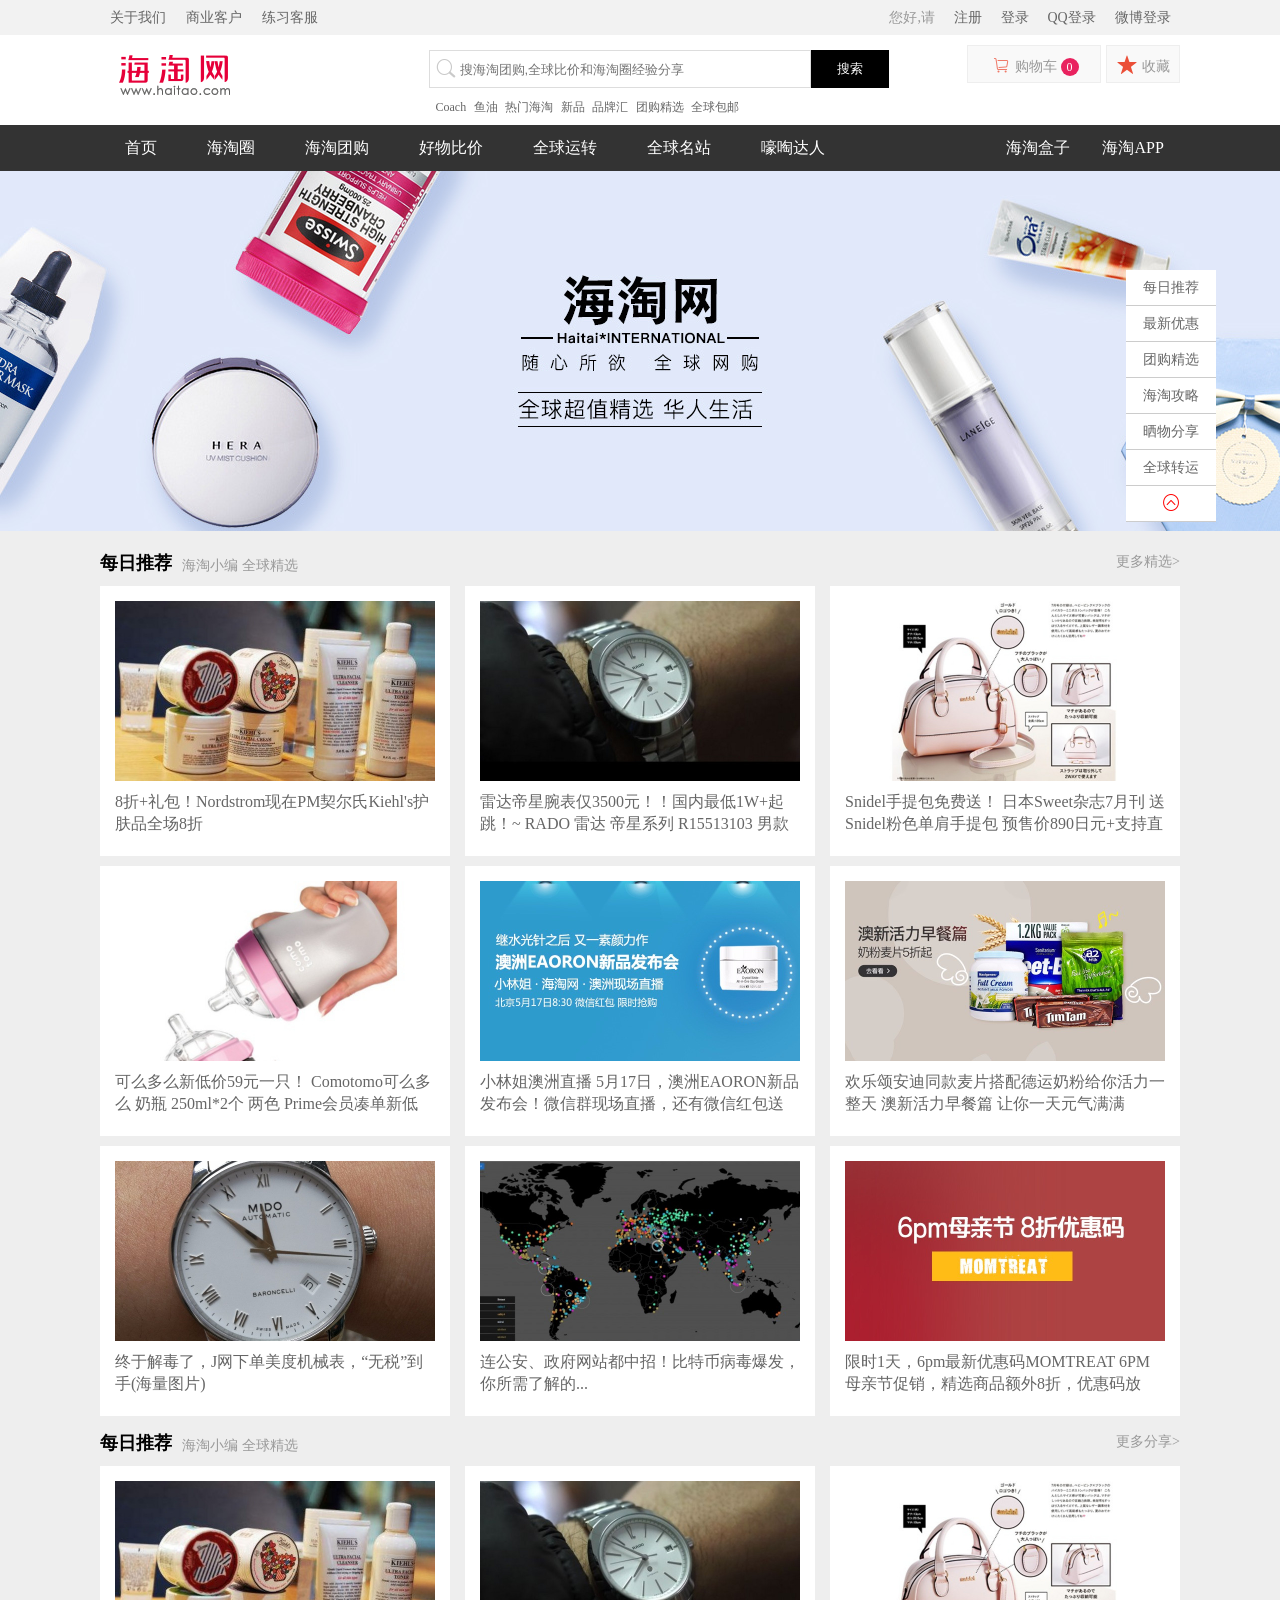
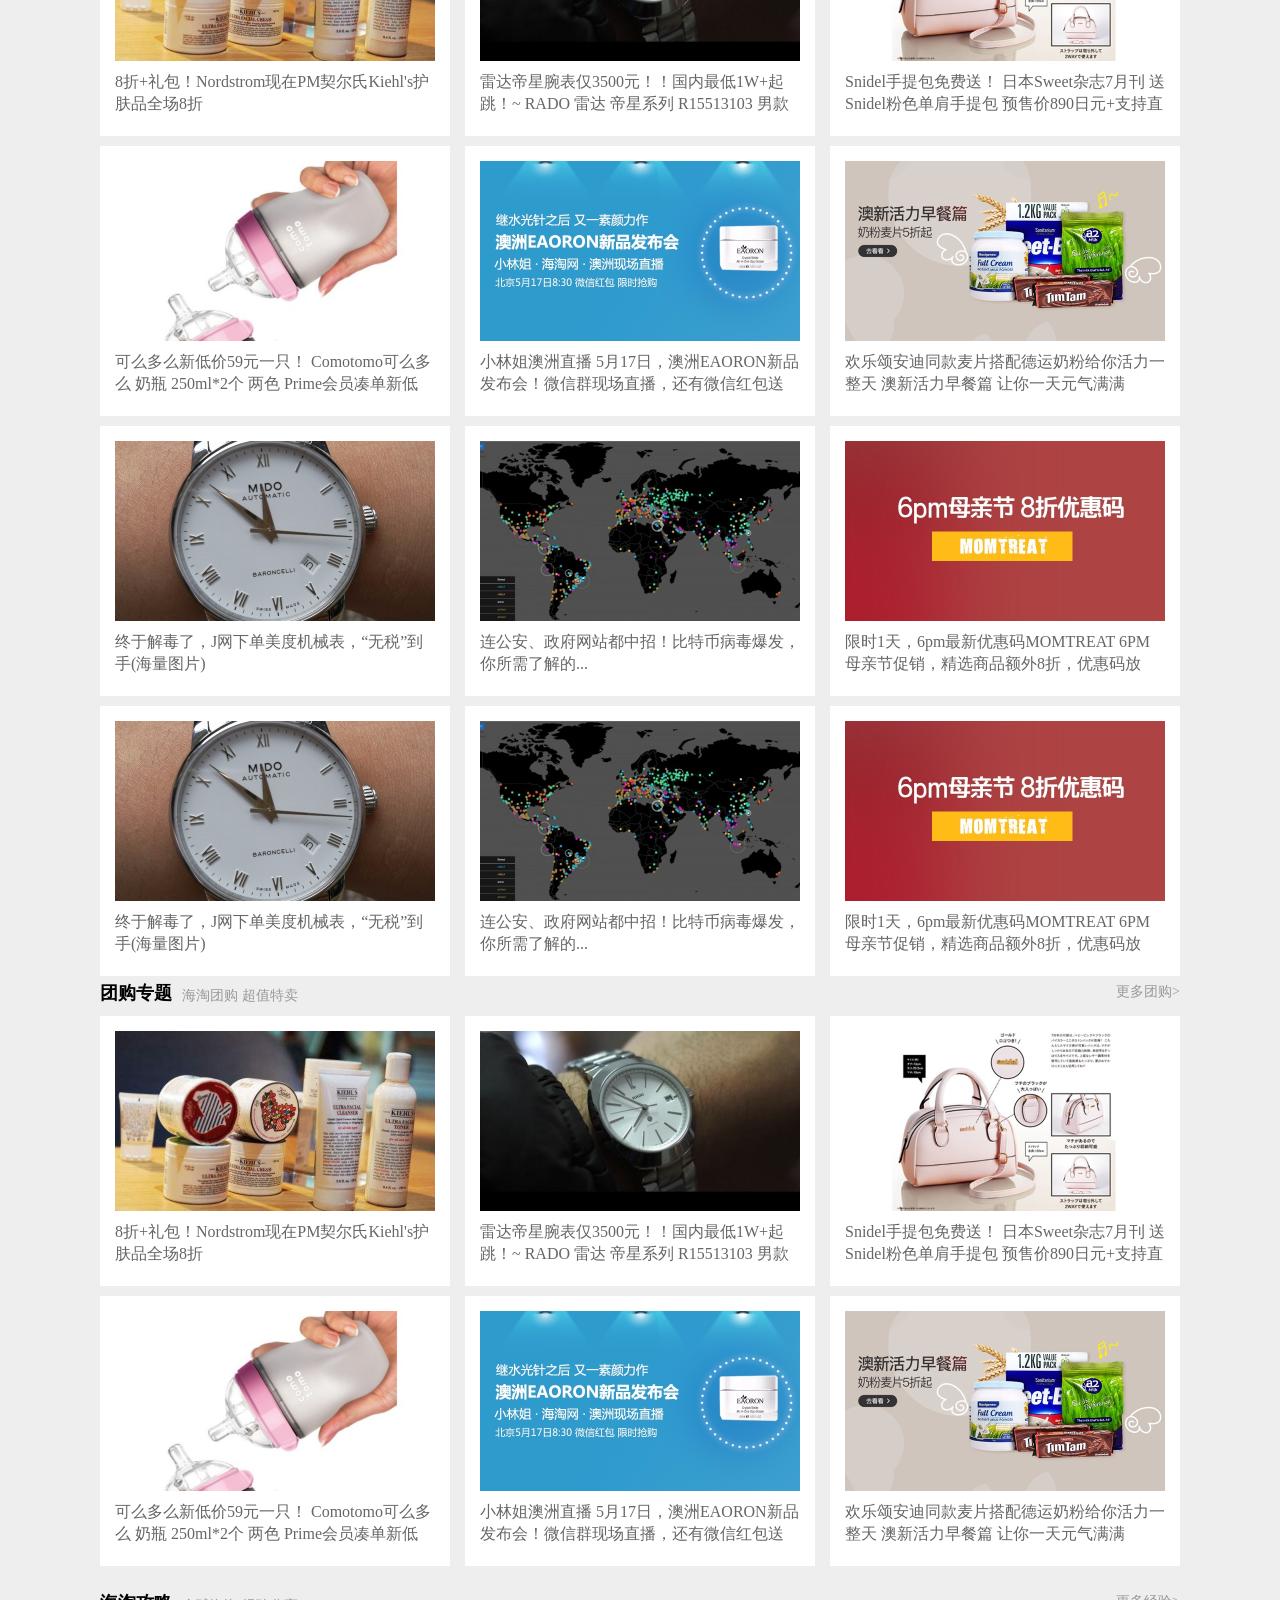
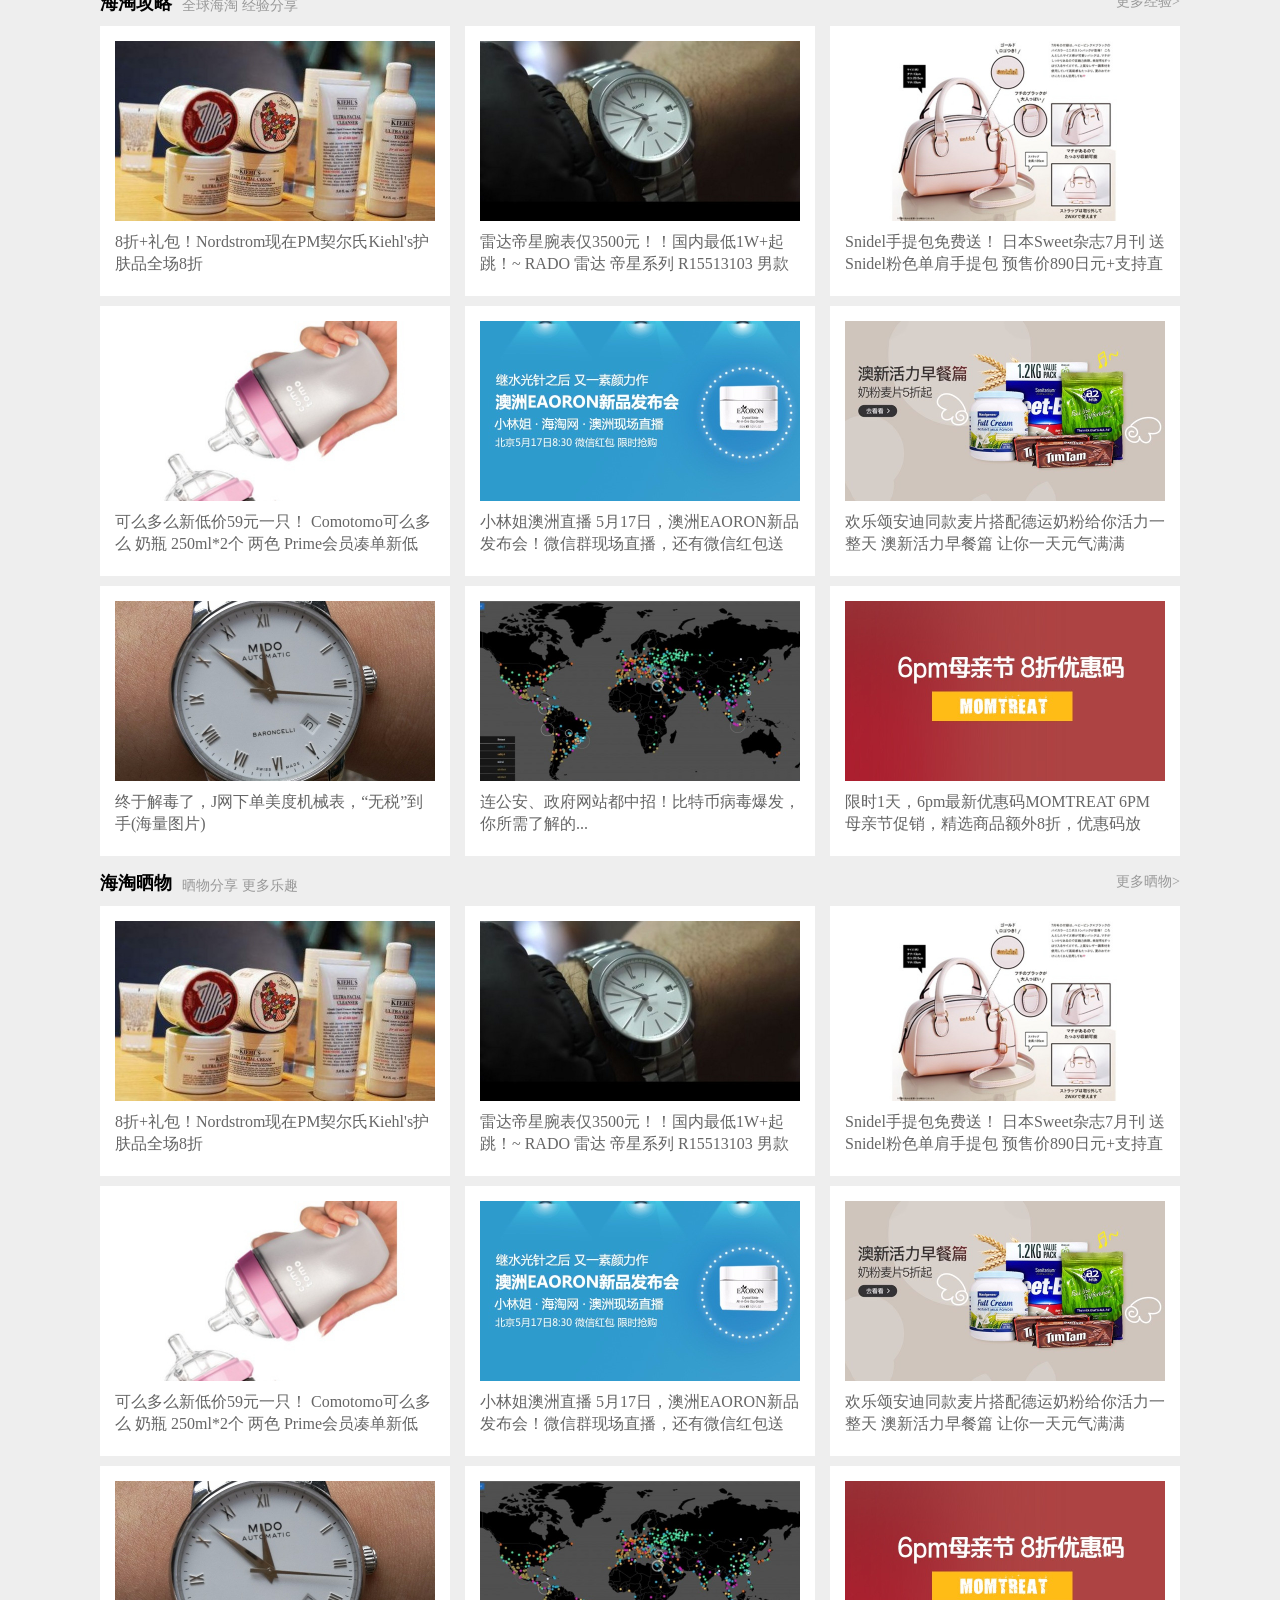
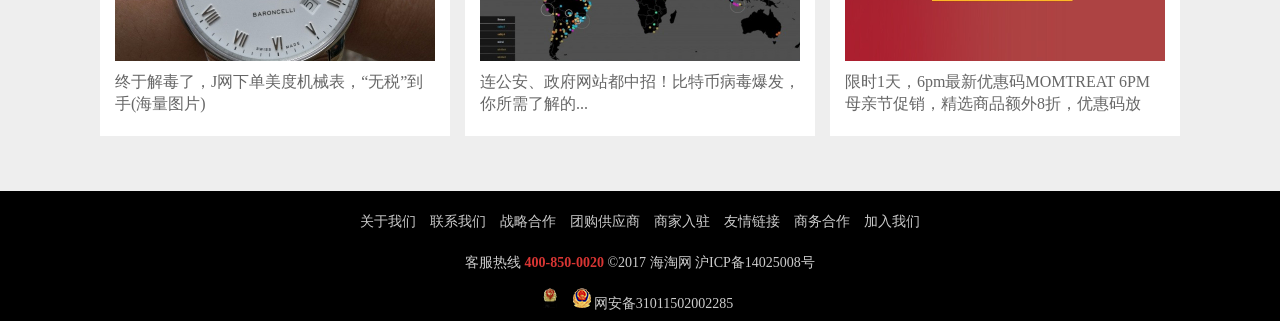
<file: index.html>
<!DOCTYPE html>
<html lang="en">
<head>
    <meta charset="UTF-8">
    <title>Title</title>
    <link rel="stylesheet" type="text/css" href="css/index.css">
    <script src="node_modules/jquery/dist/jquery.js"></script>
    <script>
        $(function(){
            $('#fly').children().last().on('click', function(){
                $("body").animate({"scrollTop" : "0"})
                console.dir($('body'));
            });
            $(document).on('scroll',function(){
                if($(document).scrollTop()>=170){
                    $('#nav-wrapper').css({
                        'position':'fixed',
                        'top':0,
                    })
                    $('#banner').css('margin-top','46px')
                }else {
                    $('#nav-wrapper').css({
                        'position':'static'
                    })
                    $('#banner').css('margin-top','0px')
                }
            })
            $('.header-right').children().eq(1).on('click', function(){
                window.location.href = 'register.html'
            });
            $('.header-right').children().eq(2).on('click', function(){
                window.location.href = 'login.html'
            });
            $('#jump').on('click',function(){
                window.location.href='sindex.html'
            })
        })
    </script>
</head>
<body>
<header id="header-wrapper">
    <div class="header">
        <div class="header-left">
            <a href="#">关于我们</a>
            <a href="#">商业客户</a>
            <a href="#">练习客服</a>
        </div>
        <div class="header-right">
            <span>您好,请</span>
            <a href="#">注册</a>
            <a href="#">登录</a>
            <a href="#">QQ登录</a>
            <a href="#">微博登录</a>
        </div>
    </div>
</header>
<section id="fly">
    <a href="#">每日推荐</a>
    <a href="#">最新优惠</a>
    <a href="#">团购精选</a>
    <a href="#">海淘攻略</a>
    <a href="#">晒物分享</a>
    <a href="#">全球转运</a>
    <a href="javascript:void(0)"><i class="iconfont">&#xe612;</i></a>
</section>
<section id="Engine-wrapper">
    <div class="Engine">
        <div class="Engine-left"></div>
        <div class="Engine-middle">
            <div class="search">
                <i class="iconfont">&#xe603;</i> <input type="text" class="txt" placeholder="搜海淘团购,全球比价和海淘圈经验分享"/>
                <input type="submit" class="sub" value="搜索"/>
            </div>
            <div class="items">
                <a href="#">Coach</a>
                <a href="#">鱼油</a>
                <a href="#">热门海淘</a>
                <a href="#">新品</a>
                <a href="#">品牌汇</a>
                <a href="#">团购精选</a>
                <a href="#">全球包邮</a>
            </div>
        </div>
        <div class="Engine-right">
            <div class="shopping">
                <a href="#">
                    <i class="iconfont">&#xe60a;</i> <span>购物车</span> <b>0</b>
                </a>
            </div>
            <div class="shoucang">
                <a href="#"><i class="iconfont">&#xe621;</i> <span>收藏</span></a>
            </div>
        </div>
    </div>
</section>
<section id="nav-wrapper">
    <div class="nav">
        <ul class="left">
            <li>
                <a href="#">首页</a>
            </li>
            <li>
                <a href="#">海淘圈</a>
            </li>
            <li>
                <a href="#" id="jump">海淘团购</a>
            </li>
            <li>
                <a href="#">好物比价</a>
            </li>
            <li>
                <a href="#">全球运转</a>
            </li>
            <li>
                <a href="#">全球名站</a>
            </li>
            <li>
                <a href="#">嚎啕达人</a>
            </li>
        </ul>
        <ul class="right">
            <li>
                <a href="#">海淘盒子</a>
            </li>
            <li>
                <a href="#">海淘APP</a>
            </li>
        </ul>
    </div>
</section>
<section id="banner-wrapper">
    <ul>
        <li></li>
        <li></li>
        <li></li>
        <li></li>
        <li></li>
        <li></li>
    </ul>
</section>
<section id="main-wrapper">
    <section class="section1">
        <div class="top">
            <h3>每日推荐</h3>
            <span>海淘小编 全球精选</span>
            <a href="#">更多精选></a>
        </div>
        <ul>
            <li>
                <a href="#"></a>
                <a href="#" class="text">8折+礼包！Nordstrom现在PM契尔氏Kiehl's护肤品全场8折</a>
            </li>
            <li>
                <a href="#"></a>
                <a href="#" class="text">雷达帝星腕表仅3500元！！国内最低1W+起跳！~ RADO 雷达 帝星系列 R15513103 男款机械表 $498（需用码，约￥3540）</a>
            </li>
            <li>
                <a href="#"></a>
                <a href="#" class="text">Snidel手提包免费送！ 日本Sweet杂志7月刊 送Snidel粉色单肩手提包 预售价890日元+支持直邮</a>
            </li>
            <li>
                <a href="#"></a>
                <a href="#" class="text">可么多么新低价59元一只！ Comotomo可么多么 奶瓶 250ml*2个 两色 Prime会员凑单新低￥119</a>
            </li>
            <li>
                <a href="#"></a>
                <a href="#" class="text">小林姐澳洲直播 5月17日，澳洲EAORON新品发布会！微信群现场直播，还有微信红包送哦！</a>
            </li>
            <li>
                <a href="#"></a>
                <a href="#" class="text">欢乐颂安迪同款麦片搭配德运奶粉给你活力一整天 澳新活力早餐篇 让你一天元气满满</a>
            </li>
            <li>
                <a href="#"></a>
                <a href="#" class="text">终于解毒了，J网下单美度机械表，“无税”到手(海量图片)</a>
            </li>
            <li>
                <a href="#"></a>
                <a href="#" class="text">连公安、政府网站都中招！比特币病毒爆发，你所需了解的...</a>
            </li>
            <li>
                <a href="#"></a>
                <a href="#" class="text">限时1天，6pm最新优惠码MOMTREAT 6PM母亲节促销，精选商品额外8折，优惠码放送！</a>
            </li>
        </ul>
    </section>
    <section class="section2">
        <div class="top">
            <h3>每日推荐</h3>
            <span>海淘小编 全球精选</span>
            <a href="#">更多分享></a>
        </div>
        <ul>
            <li>
                <a href="#"></a>
                <a href="#" class="text">8折+礼包！Nordstrom现在PM契尔氏Kiehl's护肤品全场8折</a>
            </li>
            <li>
                <a href="#"></a>
                <a href="#" class="text">雷达帝星腕表仅3500元！！国内最低1W+起跳！~ RADO 雷达 帝星系列 R15513103 男款机械表 $498（需用码，约￥3540）</a>
            </li>
            <li>
                <a href="#"></a>
                <a href="#" class="text">Snidel手提包免费送！ 日本Sweet杂志7月刊 送Snidel粉色单肩手提包 预售价890日元+支持直邮</a>
            </li>
            <li>
                <a href="#"></a>
                <a href="#" class="text">可么多么新低价59元一只！ Comotomo可么多么 奶瓶 250ml*2个 两色 Prime会员凑单新低￥119</a>
            </li>
            <li>
                <a href="#"></a>
                <a href="#" class="text">小林姐澳洲直播 5月17日，澳洲EAORON新品发布会！微信群现场直播，还有微信红包送哦！</a>
            </li>
            <li>
                <a href="#"></a>
                <a href="#" class="text">欢乐颂安迪同款麦片搭配德运奶粉给你活力一整天 澳新活力早餐篇 让你一天元气满满</a>
            </li>
            <li>
                <a href="#"></a>
                <a href="#" class="text">终于解毒了，J网下单美度机械表，“无税”到手(海量图片)</a>
            </li>
            <li>
                <a href="#"></a>
                <a href="#" class="text">连公安、政府网站都中招！比特币病毒爆发，你所需了解的...</a>
            </li>
            <li>
                <a href="#"></a>
                <a href="#" class="text">限时1天，6pm最新优惠码MOMTREAT 6PM母亲节促销，精选商品额外8折，优惠码放送！</a>
            </li>
            <li>
                <a href="#"></a>
                <a href="#" class="text">终于解毒了，J网下单美度机械表，“无税”到手(海量图片)</a>
            </li>
            <li>
                <a href="#"></a>
                <a href="#" class="text">连公安、政府网站都中招！比特币病毒爆发，你所需了解的...</a>
            </li>
            <li>
                <a href="#"></a>
                <a href="#" class="text">限时1天，6pm最新优惠码MOMTREAT 6PM母亲节促销，精选商品额外8折，优惠码放送！</a>
            </li>
        </ul>
    </section>
    <section class="section3">
        <div class="top">
            <h3>团购专题</h3>
            <span>海淘团购 超值特卖</span>
            <a href="#">更多团购></a>
        </div>
        <ul>
            <li>
                <a href="#"></a>
                <a href="#" class="text">8折+礼包！Nordstrom现在PM契尔氏Kiehl's护肤品全场8折</a>
            </li>
            <li>
                <a href="#"></a>
                <a href="#" class="text">雷达帝星腕表仅3500元！！国内最低1W+起跳！~ RADO 雷达 帝星系列 R15513103 男款机械表 $498（需用码，约￥3540）</a>
            </li>
            <li>
                <a href="#"></a>
                <a href="#" class="text">Snidel手提包免费送！ 日本Sweet杂志7月刊 送Snidel粉色单肩手提包 预售价890日元+支持直邮</a>
            </li>
            <li>
                <a href="#"></a>
                <a href="#" class="text">可么多么新低价59元一只！ Comotomo可么多么 奶瓶 250ml*2个 两色 Prime会员凑单新低￥119</a>
            </li>
            <li>
                <a href="#"></a>
                <a href="#" class="text">小林姐澳洲直播 5月17日，澳洲EAORON新品发布会！微信群现场直播，还有微信红包送哦！</a>
            </li>
            <li>
                <a href="#"></a>
                <a href="#" class="text">欢乐颂安迪同款麦片搭配德运奶粉给你活力一整天 澳新活力早餐篇 让你一天元气满满</a>
            </li>
        </ul>
    </section>
    <section class="section4">
        <div class="top">
            <h3>海淘攻略</h3>
            <span>全球海淘 经验分享</span>
            <a href="#">更多经验></a>
        </div>
        <ul>
            <li>
                <a href="#"></a>
                <a href="#" class="text">8折+礼包！Nordstrom现在PM契尔氏Kiehl's护肤品全场8折</a>
            </li>
            <li>
                <a href="#"></a>
                <a href="#" class="text">雷达帝星腕表仅3500元！！国内最低1W+起跳！~ RADO 雷达 帝星系列 R15513103 男款机械表 $498（需用码，约￥3540）</a>
            </li>
            <li>
                <a href="#"></a>
                <a href="#" class="text">Snidel手提包免费送！ 日本Sweet杂志7月刊 送Snidel粉色单肩手提包 预售价890日元+支持直邮</a>
            </li>
            <li>
                <a href="#"></a>
                <a href="#" class="text">可么多么新低价59元一只！ Comotomo可么多么 奶瓶 250ml*2个 两色 Prime会员凑单新低￥119</a>
            </li>
            <li>
                <a href="#"></a>
                <a href="#" class="text">小林姐澳洲直播 5月17日，澳洲EAORON新品发布会！微信群现场直播，还有微信红包送哦！</a>
            </li>
            <li>
                <a href="#"></a>
                <a href="#" class="text">欢乐颂安迪同款麦片搭配德运奶粉给你活力一整天 澳新活力早餐篇 让你一天元气满满</a>
            </li>
            <li>
                <a href="#"></a>
                <a href="#" class="text">终于解毒了，J网下单美度机械表，“无税”到手(海量图片)</a>
            </li>
            <li>
                <a href="#"></a>
                <a href="#" class="text">连公安、政府网站都中招！比特币病毒爆发，你所需了解的...</a>
            </li>
            <li>
                <a href="#"></a>
                <a href="#" class="text">限时1天，6pm最新优惠码MOMTREAT 6PM母亲节促销，精选商品额外8折，优惠码放送！</a>
            </li>
        </ul>
    </section>
    <section class="section5">
        <div class="top">
            <h3>海淘晒物</h3>
            <span>晒物分享 更多乐趣</span>
            <a href="#">更多晒物></a>
        </div>
        <ul>
            <li>
                <a href="#"></a>
                <a href="#" class="text">8折+礼包！Nordstrom现在PM契尔氏Kiehl's护肤品全场8折</a>
            </li>
            <li>
                <a href="#"></a>
                <a href="#" class="text">雷达帝星腕表仅3500元！！国内最低1W+起跳！~ RADO 雷达 帝星系列 R15513103 男款机械表 $498（需用码，约￥3540）</a>
            </li>
            <li>
                <a href="#"></a>
                <a href="#" class="text">Snidel手提包免费送！ 日本Sweet杂志7月刊 送Snidel粉色单肩手提包 预售价890日元+支持直邮</a>
            </li>
            <li>
                <a href="#"></a>
                <a href="#" class="text">可么多么新低价59元一只！ Comotomo可么多么 奶瓶 250ml*2个 两色 Prime会员凑单新低￥119</a>
            </li>
            <li>
                <a href="#"></a>
                <a href="#" class="text">小林姐澳洲直播 5月17日，澳洲EAORON新品发布会！微信群现场直播，还有微信红包送哦！</a>
            </li>
            <li>
                <a href="#"></a>
                <a href="#" class="text">欢乐颂安迪同款麦片搭配德运奶粉给你活力一整天 澳新活力早餐篇 让你一天元气满满</a>
            </li>
            <li>
                <a href="#"></a>
                <a href="#" class="text">终于解毒了，J网下单美度机械表，“无税”到手(海量图片)</a>
            </li>
            <li>
                <a href="#"></a>
                <a href="#" class="text">连公安、政府网站都中招！比特币病毒爆发，你所需了解的...</a>
            </li>
            <li>
                <a href="#"></a>
                <a href="#" class="text">限时1天，6pm最新优惠码MOMTREAT 6PM母亲节促销，精选商品额外8折，优惠码放送！</a>
            </li>
        </ul>
    </section>
</section>
<footer id="footer-wrapper">
    <div class="footer">
        <div class="mya">
            <a href="#">关于我们</a>
            <a href="#">联系我们</a>
            <a href="#">战略合作</a>
            <a href="#">团购供应商</a>
            <a href="#">商家入驻</a>
            <a href="#">友情链接</a>
            <a href="#">商务合作</a>
            <a href="#">加入我们</a>
        </div>
        <p>客服热线 <span>400-850-0020</span> ©2017 海淘网 沪ICP备14025008号</p>
        <div class="police">
            <a href="#"></a>
            <img src="images/gongshangicon.gif" alt="">
            <p>网安备31011502002285</p>
        </div>
    </div>
</footer>
</body>
</html>
</file>
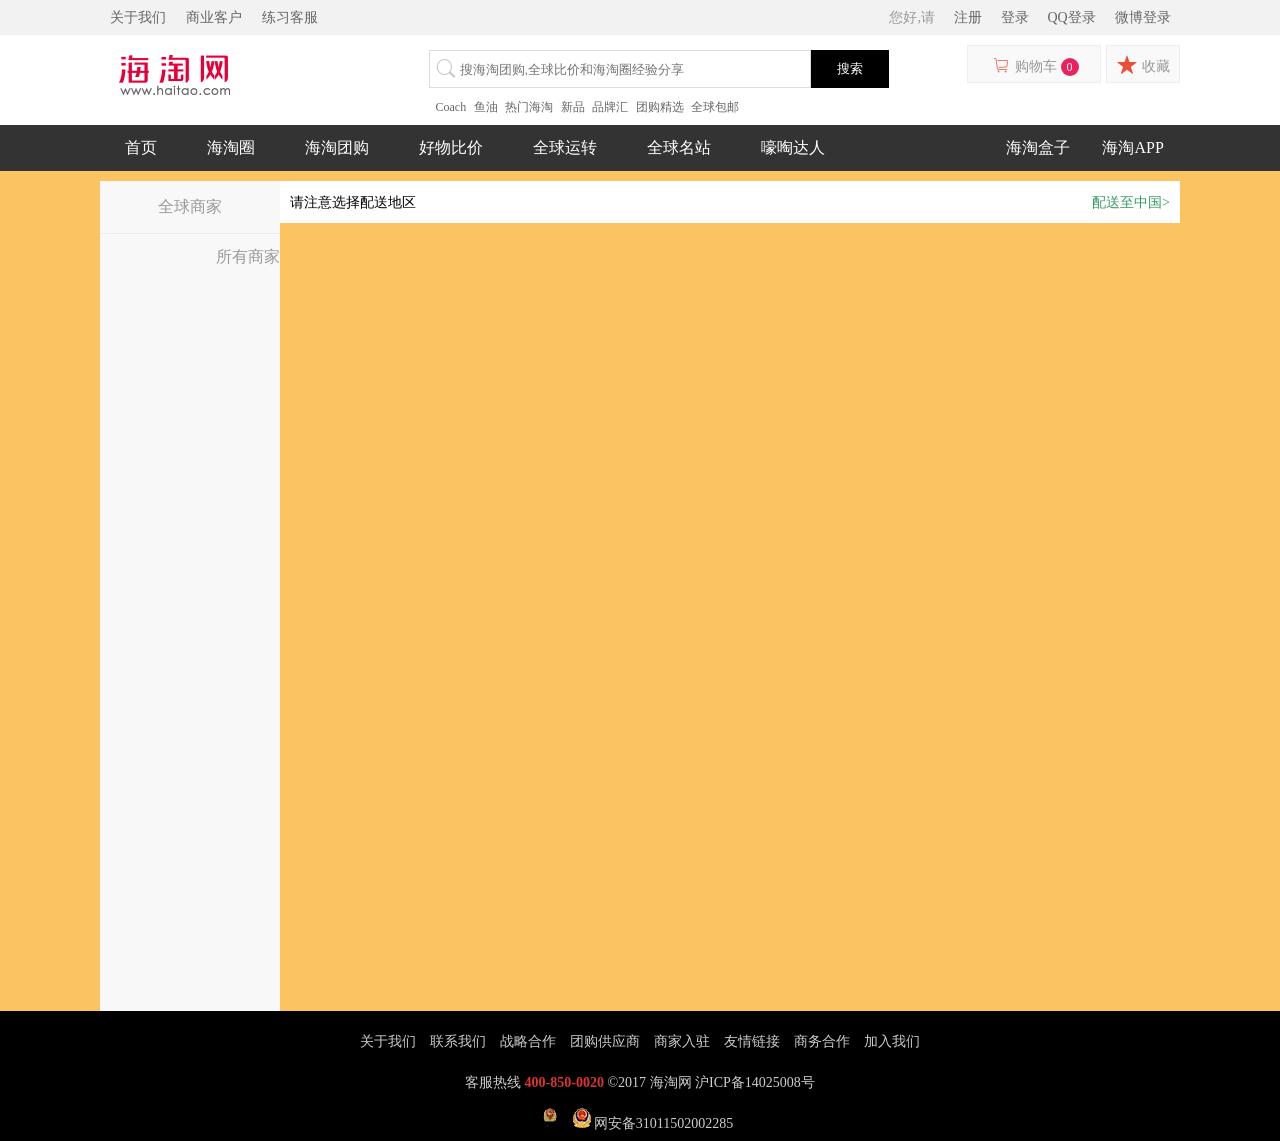
<file: cart.html>
<!DOCTYPE html>
<html lang="en">
<head>
    <meta charset="UTF-8">
    <title>购物车</title>
    <link rel="stylesheet" type="text/css" href="css/index7.css">
</head>
<body>
<header id="header-wrapper">
    <div class="header">
        <div class="header-left">
            <a href="#">关于我们</a>
            <a href="#">商业客户</a>
            <a href="#">练习客服</a>
        </div>
        <div class="header-right">
            <span>您好,请</span>
            <a href="#">注册</a>
            <a href="#">登录</a>
            <a href="#">QQ登录</a>
            <a href="#">微博登录</a>
        </div>
    </div>
</header>
<section id="Engine-wrapper">
    <div class="Engine">
        <div class="Engine-left"></div>
        <div class="Engine-middle">
            <div class="search">
                <i class="iconfont">&#xe603;</i> <input type="text" class="txt" placeholder="搜海淘团购,全球比价和海淘圈经验分享"/>
                <input type="submit" class="sub" value="搜索"/>
            </div>
            <div class="items">
                <a href="#">Coach</a>
                <a href="#">鱼油</a>
                <a href="#">热门海淘</a>
                <a href="#">新品</a>
                <a href="#">品牌汇</a>
                <a href="#">团购精选</a>
                <a href="#">全球包邮</a>
            </div>
        </div>
        <div class="Engine-right">
            <div class="shopping">
                <a href="#">
                    <i class="iconfont">&#xe60a;</i> <span>购物车</span> <b>0</b>
                </a>
            </div>
            <div class="shoucang">
                <a href="#"><i class="iconfont">&#xe621;</i> <span>收藏</span></a>
            </div>
        </div>
    </div>
</section>
<section id="nav-wrapper">
    <div class="nav">
        <ul class="left">
            <li>
                <a href="#">首页</a>
            </li>
            <li>
                <a href="#">海淘圈</a>
            </li>
            <li>
                <a href="#" id="jump">海淘团购</a>
            </li>
            <li>
                <a href="#">好物比价</a>
            </li>
            <li>
                <a href="#">全球运转</a>
            </li>
            <li>
                <a href="#">全球名站</a>
            </li>
            <li>
                <a href="#">嚎啕达人</a>
            </li>
        </ul>
        <ul class="right">
            <li>
                <a href="#">海淘盒子</a>
            </li>
            <li>
                <a href="#">海淘APP</a>
            </li>
        </ul>
    </div>
</section>
<section id="main-wrapper">
    <div class="main">
        <div class="left">
            <div class="l-t">全球商家</div>
            <div class="l-b">
                <ul>
                    <li>
                        <a href="#">所有商家</a>
                    </li>
                </ul>
            </div>
        </div>
        <div class="right">
            <div class="r-t">
                <span>请注意选择配送地区</span>
                <a href="#">配送至中国></a>
            </div>
        </div>
    </div>
</section>
<footer id="footer-wrapper">
    <div class="footer">
        <div class="mya">
            <a href="#">关于我们</a>
            <a href="#">联系我们</a>
            <a href="#">战略合作</a>
            <a href="#">团购供应商</a>
            <a href="#">商家入驻</a>
            <a href="#">友情链接</a>
            <a href="#">商务合作</a>
            <a href="#">加入我们</a>
        </div>
        <p>客服热线 <span>400-850-0020</span> ©2017 海淘网 沪ICP备14025008号</p>
        <div class="police">
            <a href="#"></a>
            <img src="images/gongshangicon.gif" alt="">
            <p>网安备31011502002285</p>
        </div>
    </div>
</footer>
</body>
</html>
</file>
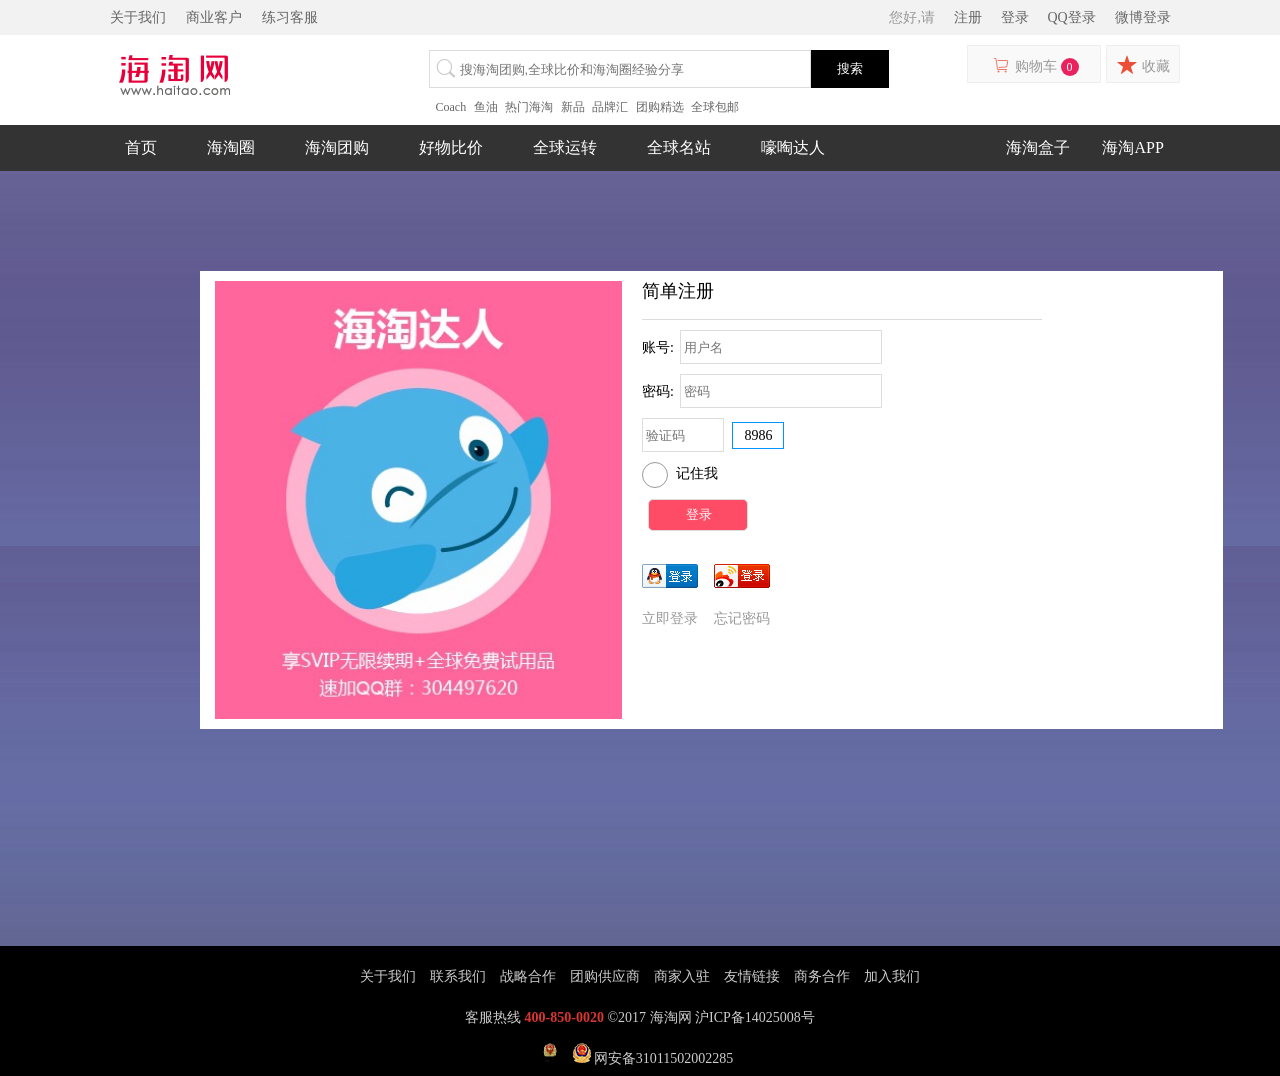
<file: login.html>
<!DOCTYPE html>
<html lang="en">
<head>
    <meta charset="UTF-8">
    <title>Title</title>
    <link rel="stylesheet" type="text/css" href="css/index4.css">
    <script src="node_modules/jquery/dist/jquery.js"></script>
    <script src="Tronke.MyCookie.js"></script>
    <script>
        $(function(){
            var valstr=getCookieByKey('message');
            if(valstr!=null){
                $('input:eq(2)').val(JSON.parse(decodeURIComponent(valstr)).username);
                $('input:eq(3)').val(JSON.parse(decodeURIComponent(valstr)).password);
            }
            var n = 2;
            var flag = true;
            $('#cookie').on('click', function(){
                if(n % 2 == 0){
                    $(this).css('backgroundColor', 'red');
                } else {
                    $(this).css('backgroundColor', '#fff')
                }
                n++;
            });
            var num = parseInt(Math.random() * 10000);
            var a = parseInt(num / 1000);
            var b = parseInt(num / 100 % 10);
            var c = parseInt(num / 10 % 10);
            var d = num % 10;
            var str6 = a + '' + b + '' + c + '' + d + '';
            $('#yzm').html(str6);
            $('#yzm').click(function(){
                num = parseInt(Math.random() * 10000);
                var a = parseInt(num / 1000);
                var b = parseInt(num / 100 % 10);
                var c = parseInt(num / 10 % 10);
                var d = num % 10;
                str6 = a + '' + b + '' + c + '' + d + '';
                $('#yzm').html(str6);
            });
            $('#enter').on('click', function(){
                var str1 = $('input:eq(2)').val();
                var str2 = $('input:eq(3)').val();
                $.ajax({
                    url : "http://localhost/phpday01/server/login.php",
                    type : "post",
                    data : "loginName=" + str1 + "&loginPwd=" + str2 + "",
                    success : function(res){
                        if(JSON.parse(res.split(")")[1]).status == 1){
                            alert("登录成功");
                        } else {
                            flag = false;
                            alert("用户名或密码错误")
                        }
                        if($('#yanzheng').val() != str6){
                            flag = false;
                            alert("验证码错误")
                        }
                        if($('#yanzheng').val() == null){
                            flag = false;
                            alert("验证码不能为空")
                        }
                        if(flag == true){
                            window.location.href = "index.html"
                        }
                    }
                });
                if(n % 2 != 0){
                    var obj={};
                    obj.username=str1;
                    obj.password=str2;
                    setCookie('message',JSON.stringify(obj),7);
                }else{
                    setCookie('message',JSON.stringify(obj),-7);
                }
//                console.log(JSON.parse(decodeURIComponent(valstr)));
            })
        })
    </script>
</head>
<body>
<header id="header-wrapper">
    <div class="header">
        <div class="header-left">
            <a href="#">关于我们</a>
            <a href="#">商业客户</a>
            <a href="#">练习客服</a>
        </div>
        <div class="header-right">
            <span>您好,请</span>
            <a href="#">注册</a>
            <a href="#">登录</a>
            <a href="#">QQ登录</a>
            <a href="#">微博登录</a>
        </div>
    </div>
</header>
<section id="Engine-wrapper">
    <div class="Engine">
        <div class="Engine-left"></div>
        <div class="Engine-middle">
            <div class="search">
                <i class="iconfont">&#xe603;</i> <input type="text" class="txt" placeholder="搜海淘团购,全球比价和海淘圈经验分享"/>
                <input type="submit" class="sub" value="搜索"/>
            </div>
            <div class="items">
                <a href="#">Coach</a>
                <a href="#">鱼油</a>
                <a href="#">热门海淘</a>
                <a href="#">新品</a>
                <a href="#">品牌汇</a>
                <a href="#">团购精选</a>
                <a href="#">全球包邮</a>
            </div>
        </div>
        <div class="Engine-right">
            <div class="shopping">
                <a href="#">
                    <i class="iconfont">&#xe60a;</i> <span>购物车</span> <b>0</b>
                </a>
            </div>
            <div class="shoucang">
                <a href="#"><i class="iconfont">&#xe621;</i> <span>收藏</span></a>
            </div>
        </div>
    </div>
</section>
<section id="nav-wrapper">
    <div class="nav">
        <ul class="left">
            <li>
                <a href="#">首页</a>
            </li>
            <li>
                <a href="#">海淘圈</a>
            </li>
            <li>
                <a href="#">海淘团购</a>
            </li>
            <li>
                <a href="#">好物比价</a>
            </li>
            <li>
                <a href="#">全球运转</a>
            </li>
            <li>
                <a href="#">全球名站</a>
            </li>
            <li>
                <a href="#">嚎啕达人</a>
            </li>
        </ul>
        <ul class="right">
            <li>
                <a href="#">海淘盒子</a>
            </li>
            <li>
                <a href="#">海淘APP</a>
            </li>
        </ul>
    </div>
</section>
<section id="login">
    <div class="inner">
        <img src="images/penguin_06.png"/>
        <div class="content">
            <p>简单注册</p>
            <div class="formarea">
                账号:<input type="text" placeholder="用户名" name="loginName" id="lg"/><br/> 密码:<input type="password" placeholder="密码" name="loginPwd" id="pd"/><br/>
                <input type="text" placeholder="验证码" id="yanzheng"/>
                <span class="yzm" id="yzm" style="cursor:pointer"></span><br/>
                <span class="cookie" id="cookie" style="cursor:pointer"></span>
                <div>记住我</div>
                <br/> <input type="button" value="登录" style="cursor:pointer" id="enter"/><br/>
                <div class="share">
                    <a href="#" class="qq"></a>
                    <a href="#" class="weibo"></a>
                </div>
                <div class="solve">
                    <a href="#" id="login1">立即登录</a>
                    <a href="#">忘记密码</a>
                </div>
                <p id="warn"></p>
            </div>
        </div>
    </div>
</section>
<footer id="footer-wrapper">
    <div class="footer">
        <div class="mya">
            <a href="#">关于我们</a>
            <a href="#">联系我们</a>
            <a href="#">战略合作</a>
            <a href="#">团购供应商</a>
            <a href="#">商家入驻</a>
            <a href="#">友情链接</a>
            <a href="#">商务合作</a>
            <a href="#">加入我们</a>
        </div>
        <p>客服热线 <span>400-850-0020</span> ©2017 海淘网 沪ICP备14025008号</p>
        <div class="police">
            <a href="#"></a>
            <img src="images/gongshangicon.gif" alt="">
            <p>网安备31011502002285</p>
        </div>
    </div>
</footer>
</body>
</html>
</file>
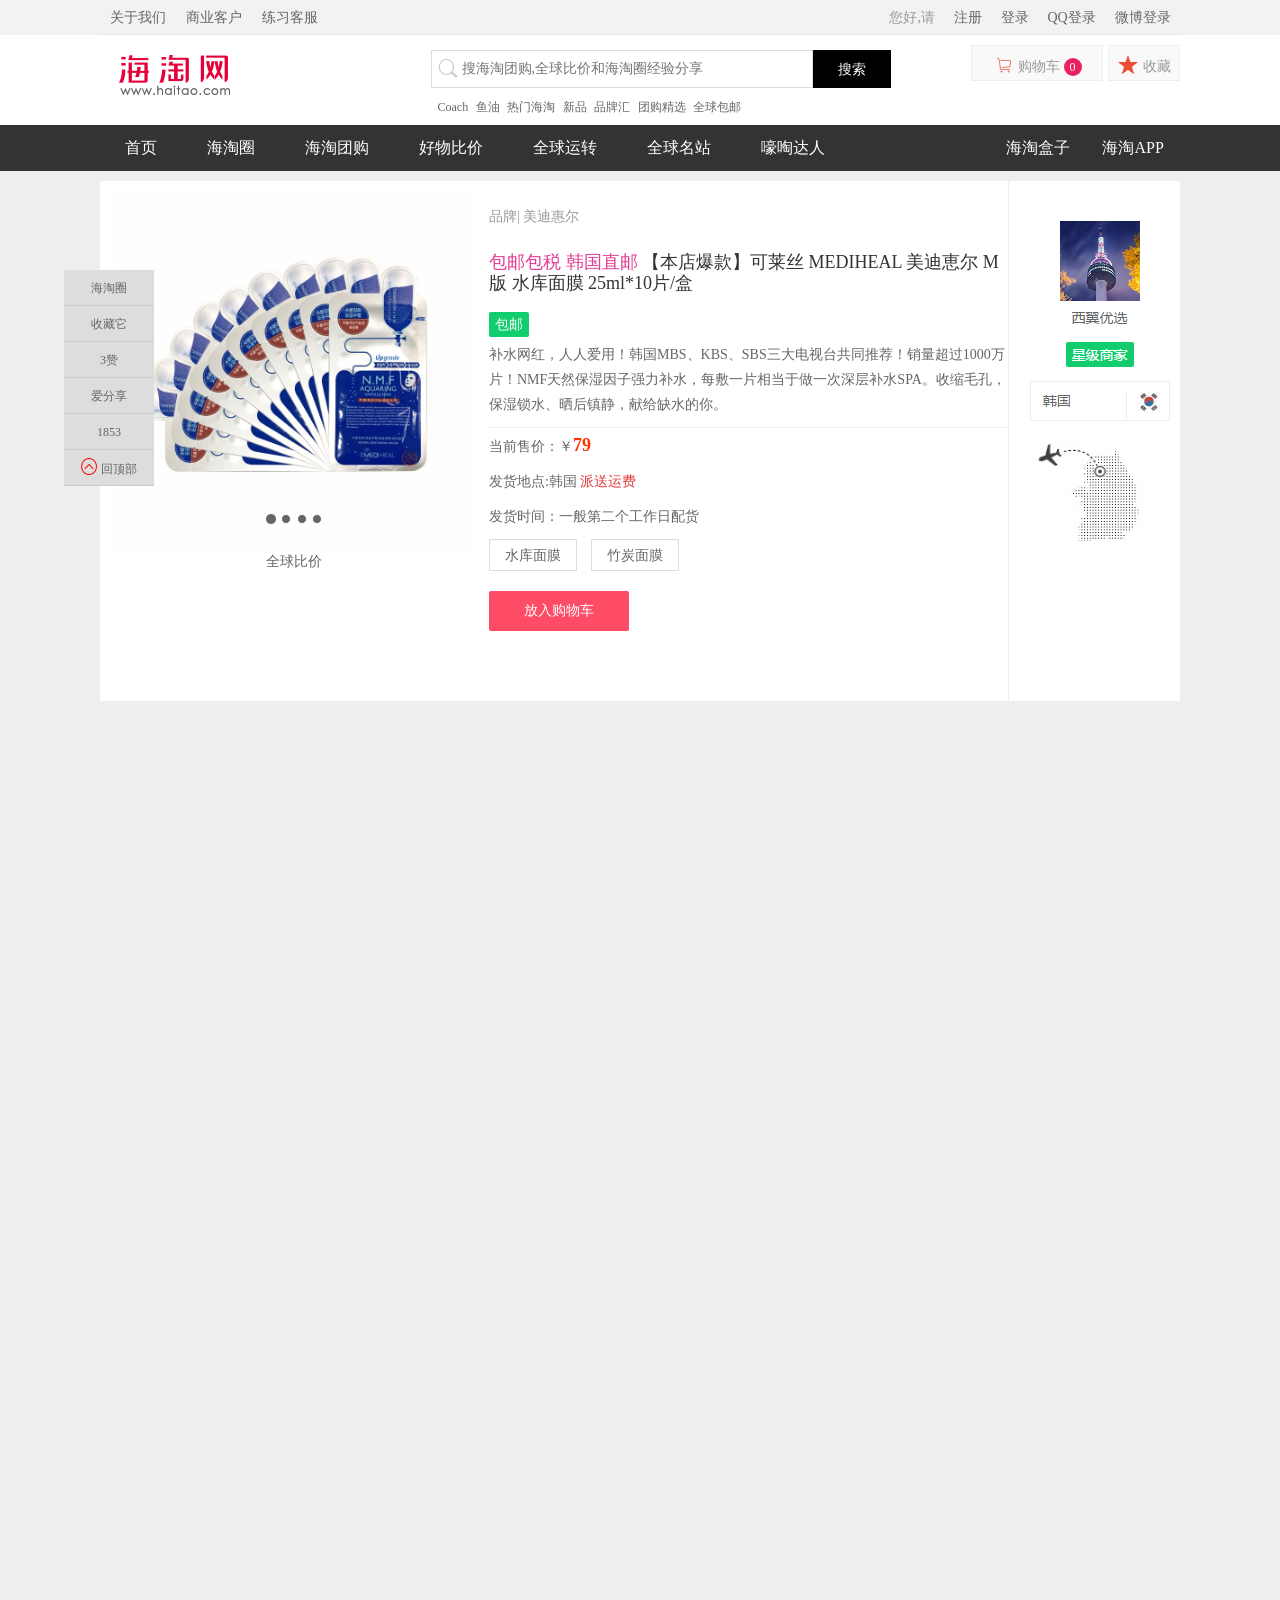
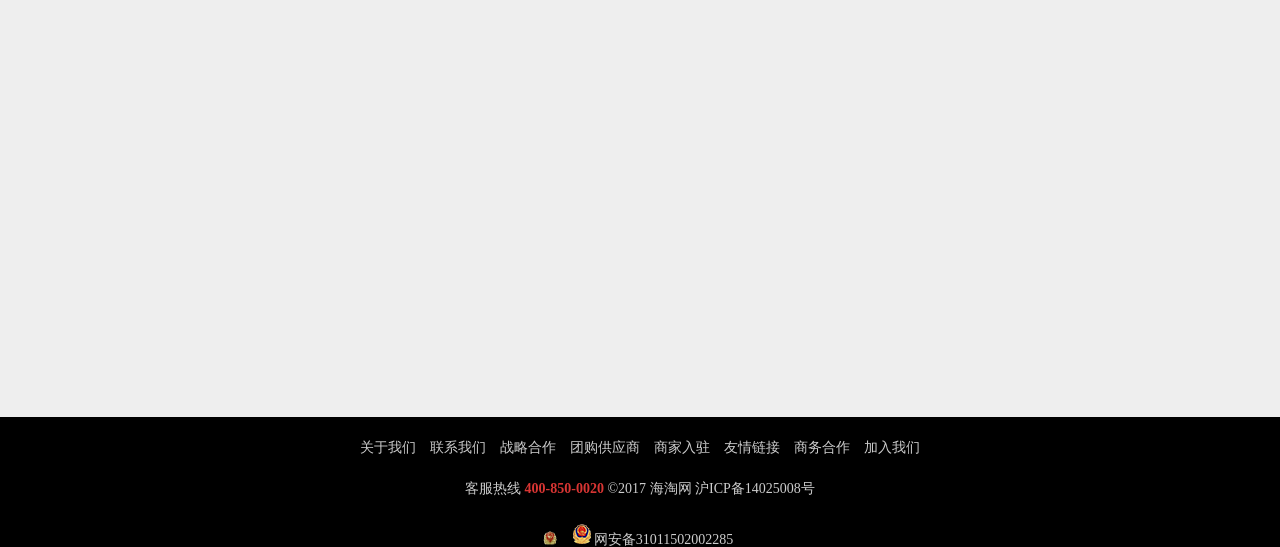
<file: product.html>
<!DOCTYPE html>
<html lang="zh-CN">
<head>
    <meta charset="utf-8">
    <meta http-equiv="X-UA-Compatible" content="IE=edge">
    <meta name="viewport" content="width=device-width, initial-scale=1">
    <title>子页</title>
    <link href="bootstrap-3.3.7-dist/css/bootstrap.css" rel="stylesheet">
    <link rel="stylesheet" type="text/css" href="css/index6.css">
    <script src="node_modules/jquery/dist/jquery.js"></script>
    <script src="bootstrap-3.3.7-dist/js/bootstrap.js"></script>
    <script>
        $(function(){
            $('#fly').children().last().on('click', function(){
                $('body').animate({
                    'scrollTop' : '0'
                })
            })
            $('#cart').on('click', function(){
                window.location.href = 'cart.html'
            })
        })
    </script>
</head>
<body>
<header id="header-wrapper">
    <div class="header">
        <div class="header-left">
            <a href="#">关于我们</a>
            <a href="#">商业客户</a>
            <a href="#">练习客服</a>
        </div>
        <div class="header-right">
            <span>您好,请</span>
            <a href="#">注册</a>
            <a href="#">登录</a>
            <a href="#">QQ登录</a>
            <a href="#">微博登录</a>
        </div>
    </div>
</header>
<section id="fly">
    <a href="#"><span>海淘圈</span></a>
    <a href="#"><span>收藏它</span></a>
    <a href="#"><span>3赞</span></a>
    <a href="#"><span>爱分享</span></a>
    <a href="#"><span>1853</span></a>
    <a href="javascript:void(0)"><i class="iconfont">&#xe612; <span>回顶部</span></i></a>
</section>
<section id="Engine-wrapper">
    <div class="Engine">
        <div class="Engine-left"></div>
        <div class="Engine-middle">
            <div class="search">
                <i class="iconfont">&#xe603;</i> <input type="text" class="txt" placeholder="搜海淘团购,全球比价和海淘圈经验分享"/>
                <input type="submit" class="sub" value="搜索"/>
            </div>
            <div class="items">
                <a href="#">Coach</a>
                <a href="#">鱼油</a>
                <a href="#">热门海淘</a>
                <a href="#">新品</a>
                <a href="#">品牌汇</a>
                <a href="#">团购精选</a>
                <a href="#">全球包邮</a>
            </div>
        </div>
        <div class="Engine-right">
            <div class="shopping">
                <a href="#">
                    <i class="iconfont">&#xe60a;</i> <span>购物车</span> <b>0</b>
                </a>
            </div>
            <div class="shoucang">
                <a href="#"><i class="iconfont">&#xe621;</i> <span>收藏</span></a>
            </div>
        </div>
    </div>
</section>
<section id="nav-wrapper">
    <div class="nav">
        <ul class="left">
            <li>
                <a href="#">首页</a>
            </li>
            <li>
                <a href="#">海淘圈</a>
            </li>
            <li>
                <a href="#">海淘团购</a>
            </li>
            <li>
                <a href="#">好物比价</a>
            </li>
            <li>
                <a href="#">全球运转</a>
            </li>
            <li>
                <a href="#">全球名站</a>
            </li>
            <li>
                <a href="#">嚎啕达人</a>
            </li>
        </ul>
        <ul class="right">
            <li>
                <a href="#">海淘盒子</a>
            </li>
            <li>
                <a href="#">海淘APP</a>
            </li>
        </ul>
    </div>
</section>
<section id="main-wrapper">
    <div class="main">
        <div class="details">
            <div class="left">
                <div id="carousel-example-generic" class="carousel slide" data-ride="carousel">
                    <ol class="carousel-indicators">
                        <li data-target="#carousel-example-generic" data-slide-to="0" class="active"></li>
                        <li data-target="#carousel-example-generic" data-slide-to="1"></li>
                        <li data-target="#carousel-example-generic" data-slide-to="2"></li>
                        <li data-target="#carousel-example-generic" data-slide-to="3"></li>
                    </ol>
                    <ul class="carousel-inner" role="listbox">
                        <li class="item active" style="background:url(images/lunbo1.jpg) 50% 50% no-repeat;background-size:100%"></li>
                        <li class="item" style="background:url(images/lunbo2.jpg) 50% 50% no-repeat;background-size:100%"></li>
                        <li class="item" style="background:url(images/lunbo3.jpg) 50% 50% no-repeat;background-size:100%"></li>
                        <li class="item" style="background:url(images/lunbo4.jpg) 50% 50% no-repeat;background-size:100%"></li>
                    </ul>
                </div>
                <a href="#">全球比价</a>
            </div>
            <div class="middle">
                <span>品牌|</span>
                <a href="#">美迪惠尔</a>
                <br/>
                <div class="title">
                    <a href="#">包邮包税 韩国直邮</a>
                    【本店爆款】可莱丝 MEDIHEAL 美迪恵尔 M版 水库面膜 25ml*10片/盒
                </div>
                <span class="baoyou">包邮</span>
                <p>补水网红，人人爱用！韩国MBS、KBS、SBS三大电视台共同推荐！销量超过1000万片！NMF天然保湿因子强力补水，每敷一片相当于做一次深层补水SPA。收缩毛孔，保湿锁水、晒后镇静，献给缺水的你。</p>
                <div class="choose">
                    <p>当前售价：￥<span>79</span></p>
                    <p>发货地点:韩国 <span>派送运费</span></p>
                    <p>发货时间：一般第二个工作日配货</p>
                    <div>水库面膜</div>
                    <div>竹炭面膜</div>
                    <a href="#" id="cart">放入购物车</a>
                </div>
            </div>
            <div class="right"></div>
        </div>
    </div>
</section>
<footer id="footer-wrapper">
    <div class="footer">
        <div class="mya">
            <a href="#">关于我们</a>
            <a href="#">联系我们</a>
            <a href="#">战略合作</a>
            <a href="#">团购供应商</a>
            <a href="#">商家入驻</a>
            <a href="#">友情链接</a>
            <a href="#">商务合作</a>
            <a href="#">加入我们</a>
        </div>
        <p>客服热线 <span>400-850-0020</span> ©2017 海淘网 沪ICP备14025008号</p>
        <div class="police">
            <a href="#"></a>
            <img src="images/gongshangicon.gif" alt="">
            <p>网安备31011502002285</p>
        </div>
    </div>
</footer>
</body>
</html>
</file>
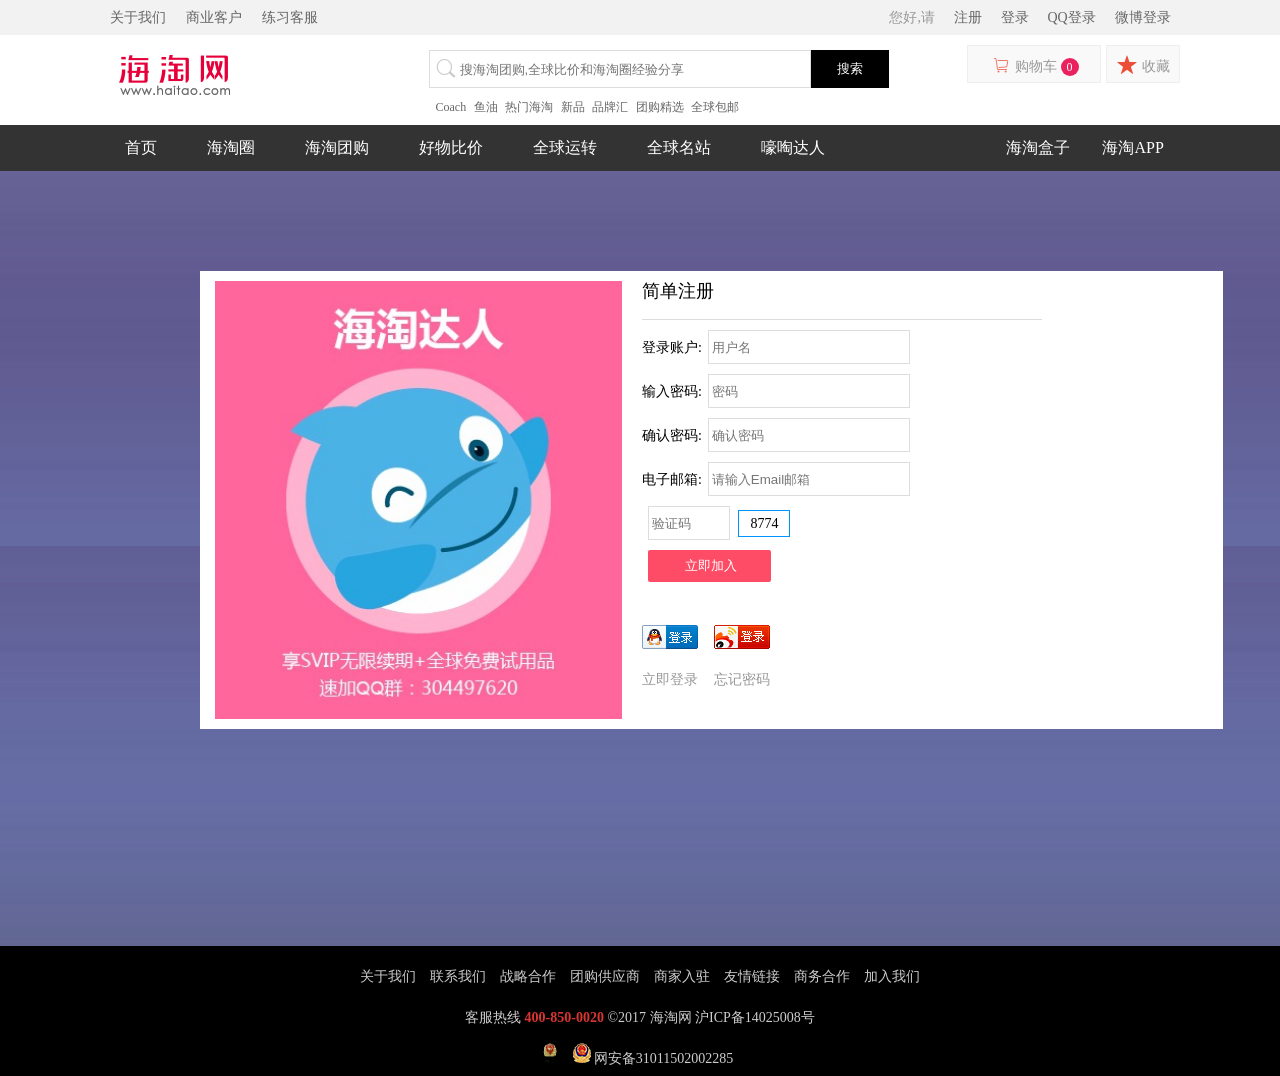
<file: register.html>
<!DOCTYPE html>
<html lang="en">
<head>
    <meta charset="UTF-8">
    <title>Title</title>
    <link rel="stylesheet" type="text/css" href="css/index3.css">
    <script src="node_modules/jquery/dist/jquery.js"></script>
    <script>
        $(function(){
            var oIpts = document.getElementsByTagName('input');
            var flag = true;
            var num = parseInt(Math.random() * 10000);
            var a = parseInt(num / 1000);
            var b = parseInt(num / 100 % 10);
            var c = parseInt(num / 10 % 10);
            var d = num % 10;
            var str6 = a + '' + b + '' + c + '' + d + '';
            $('#yzm').html(str6);
            $('#yzm').click(function(){
                num = parseInt(Math.random() * 10000);
                var a = parseInt(num / 1000);
                var b = parseInt(num / 100 % 10);
                var c = parseInt(num / 10 % 10);
                var d = num % 10;
                str6 = a + '' + b + '' + c + '' + d + '';
                $('#yzm').html(str6)
            });
            console.log(oIpts[7]);
            oIpts[7].onclick = function(){
                var str1 = oIpts[2].value;
                var str2 = oIpts[3].value;
                var str3 = oIpts[4].value;
                var str4 = oIpts[5].value;
                var str5 = oIpts[6].value;
                var reg1 = /^[A-Za-z]\w{5,17}$/;//以字母开头，且长度为6到18位
                var reg2 = /^\w{6,12}$/;//密码长度为6到12位，且必须不能由纯数字组成
                var reg3 = /^([a-z0-9_\.-]+)@([\da-z\.-]+)\.([a-z\.]{2,6})$/;
                if(!reg3.test(str4)){
                    $('#warn').fadeIn(1000, function(){
                        $('#warn').fadeOut(1000)
                    }).text('邮箱不对哦');
                    flag = false;
                }
                if(!reg2.test(str2)){
                    $('#warn').fadeIn(1000, function(){
                        $('#warn').fadeOut(1000)
                    }).text('密码格式不对');
                    flag = false;
                }
                if(!reg2.test(str3)){
                    $('#warn').fadeIn(1000, function(){
                        $('#warn').fadeOut(1000)
                    }).text('密码格式不对');
                    flag = false;
                }
                if(str2 != str3){
                    $('#warn').fadeIn(1000, function(){
                        $('#warn').fadeOut(1000)
                    }).text('两次密码不一致');
                    flag = false;
                }
                if(!reg1.test(str1)){
                    $('#warn').fadeIn(1000, function(){
                        $('#warn').fadeOut(1000)
                    }).text('用户名不正确');
                    flag = false;
                }
                if(str5 != str6){
                    $('#warn').fadeIn(1000, function(){
                        $('#warn').fadeOut(1000)
                    }).text('验证码不正确');
                    flag = false;
                }
                if(flag){
                    $.ajax({
                        url : "http://localhost/phpday01/server/reg.php",
                        type : "post",
                        data : $('#myForm').serialize(),
                        success : function(res){
                            if(JSON.parse(res).status==1){
                                window.location.href = 'index.html'
                                alert(JSON.parse(res).msg);
                            }else{
                                alert(JSON.parse(res).msg);
                            }
                        }
                    });

                }
            };
            $('#login1').click(function(){
                window.location.href = 'login.html'
            });

        })
    </script>
</head>
<body>
<header id="header-wrapper">
    <div class="header">
        <div class="header-left">
            <a href="#">关于我们</a>
            <a href="#">商业客户</a>
            <a href="#">练习客服</a>
        </div>
        <div class="header-right">
            <span>您好,请</span>
            <a href="#">注册</a>
            <a href="#">登录</a>
            <a href="#">QQ登录</a>
            <a href="#">微博登录</a>
        </div>
    </div>
</header>
<section id="Engine-wrapper">
    <div class="Engine">
        <div class="Engine-left"></div>
        <div class="Engine-middle">
            <div class="search">
                <i class="iconfont">&#xe603;</i> <input type="text" class="txt" placeholder="搜海淘团购,全球比价和海淘圈经验分享"/>
                <input type="submit" class="sub" value="搜索"/>
            </div>
            <div class="items">
                <a href="#">Coach</a>
                <a href="#">鱼油</a>
                <a href="#">热门海淘</a>
                <a href="#">新品</a>
                <a href="#">品牌汇</a>
                <a href="#">团购精选</a>
                <a href="#">全球包邮</a>
            </div>
        </div>
        <div class="Engine-right">
            <div class="shopping">
                <a href="#">
                    <i class="iconfont">&#xe60a;</i> <span>购物车</span> <b>0</b>
                </a>
            </div>
            <div class="shoucang">
                <a href="#"><i class="iconfont">&#xe621;</i> <span>收藏</span></a>
            </div>
        </div>
    </div>
</section>
<section id="nav-wrapper">
    <div class="nav">
        <ul class="left">
            <li>
                <a href="#">首页</a>
            </li>
            <li>
                <a href="#">海淘圈</a>
            </li>
            <li>
                <a href="#">海淘团购</a>
            </li>
            <li>
                <a href="#">好物比价</a>
            </li>
            <li>
                <a href="#">全球运转</a>
            </li>
            <li>
                <a href="#">全球名站</a>
            </li>
            <li>
                <a href="#">嚎啕达人</a>
            </li>
        </ul>
        <ul class="right">
            <li>
                <a href="#">海淘盒子</a>
            </li>
            <li>
                <a href="#">海淘APP</a>
            </li>
        </ul>
    </div>
</section>
<section id="login">
    <div class="inner">
        <img src="images/penguin_06.png"/>
        <div class="content">
            <p>简单注册</p>
            <div class="formarea">
                <form id="myForm">
                    登录账户:<input type="text" placeholder="用户名" name="loginName"/><br/> 输入密码:<input type="password" placeholder="密码" name="loginPwd"/><br/> 确认密码:<input type="password" placeholder="确认密码" name="loginPwd1"/><br/> 电子邮箱:<input type="text" placeholder="请输入Email邮箱" name="userEmail"/><br/>
                </form>
                <input type="text" placeholder="验证码" id="yanzheng"/>
                <span class="yzm" id="yzm" style="cursor:pointer"></span><br/>
                <input type="submit" value="立即加入" style="cursor:pointer" id="sub"/>
                <div class="share">
                    <a href="#" class="qq"></a>
                    <a href="#" class="weibo"></a>
                </div>
                <div class="solve">
                    <a href="#" id="login1">立即登录</a>
                    <a href="#">忘记密码</a>
                </div>
                <p id="warn"></p>
            </div>
        </div>
    </div>
</section>
<footer id="footer-wrapper">
    <div class="footer">
        <div class="mya">
            <a href="#">关于我们</a>
            <a href="#">联系我们</a>
            <a href="#">战略合作</a>
            <a href="#">团购供应商</a>
            <a href="#">商家入驻</a>
            <a href="#">友情链接</a>
            <a href="#">商务合作</a>
            <a href="#">加入我们</a>
        </div>
        <p>客服热线 <span>400-850-0020</span> ©2017 海淘网 沪ICP备14025008号</p>
        <div class="police">
            <a href="#"></a>
            <img src="images/gongshangicon.gif" alt="">
            <p>网安备31011502002285</p>
        </div>
    </div>
</footer>
</body>
</html>
</file>
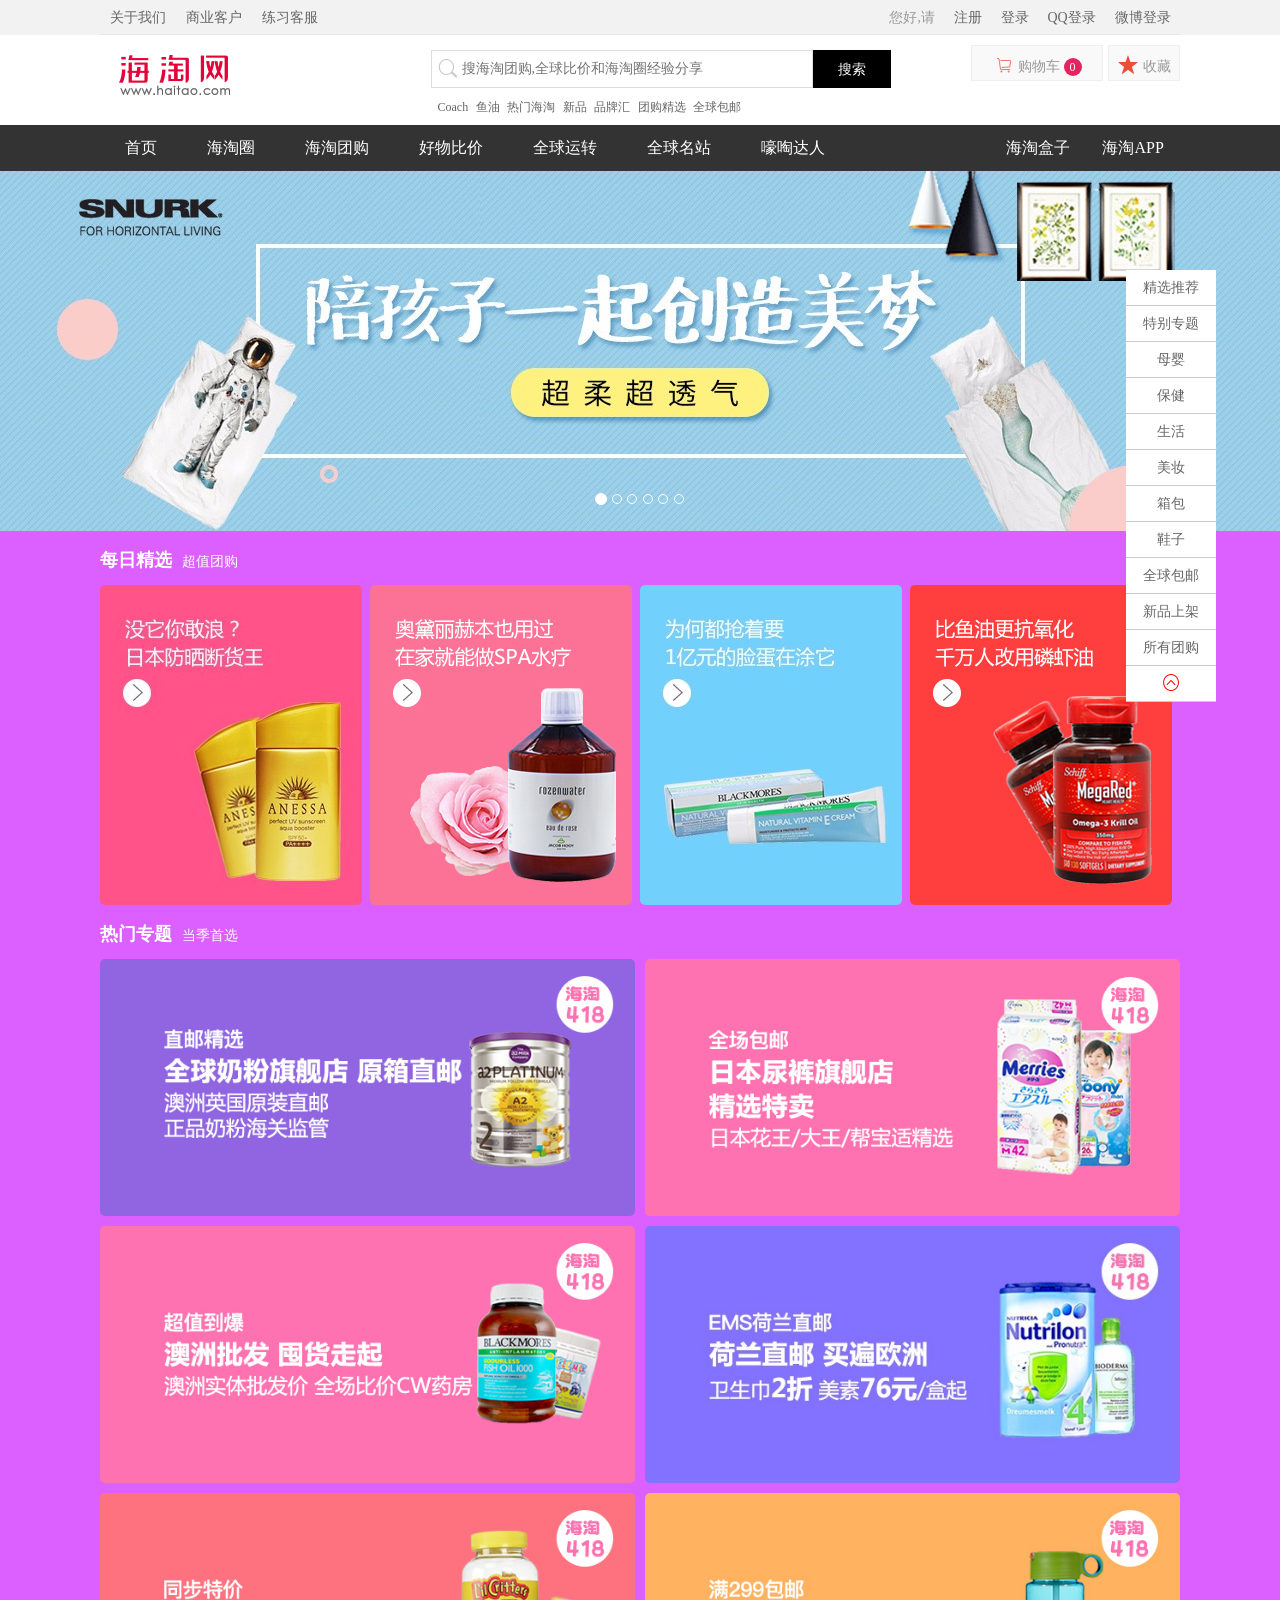
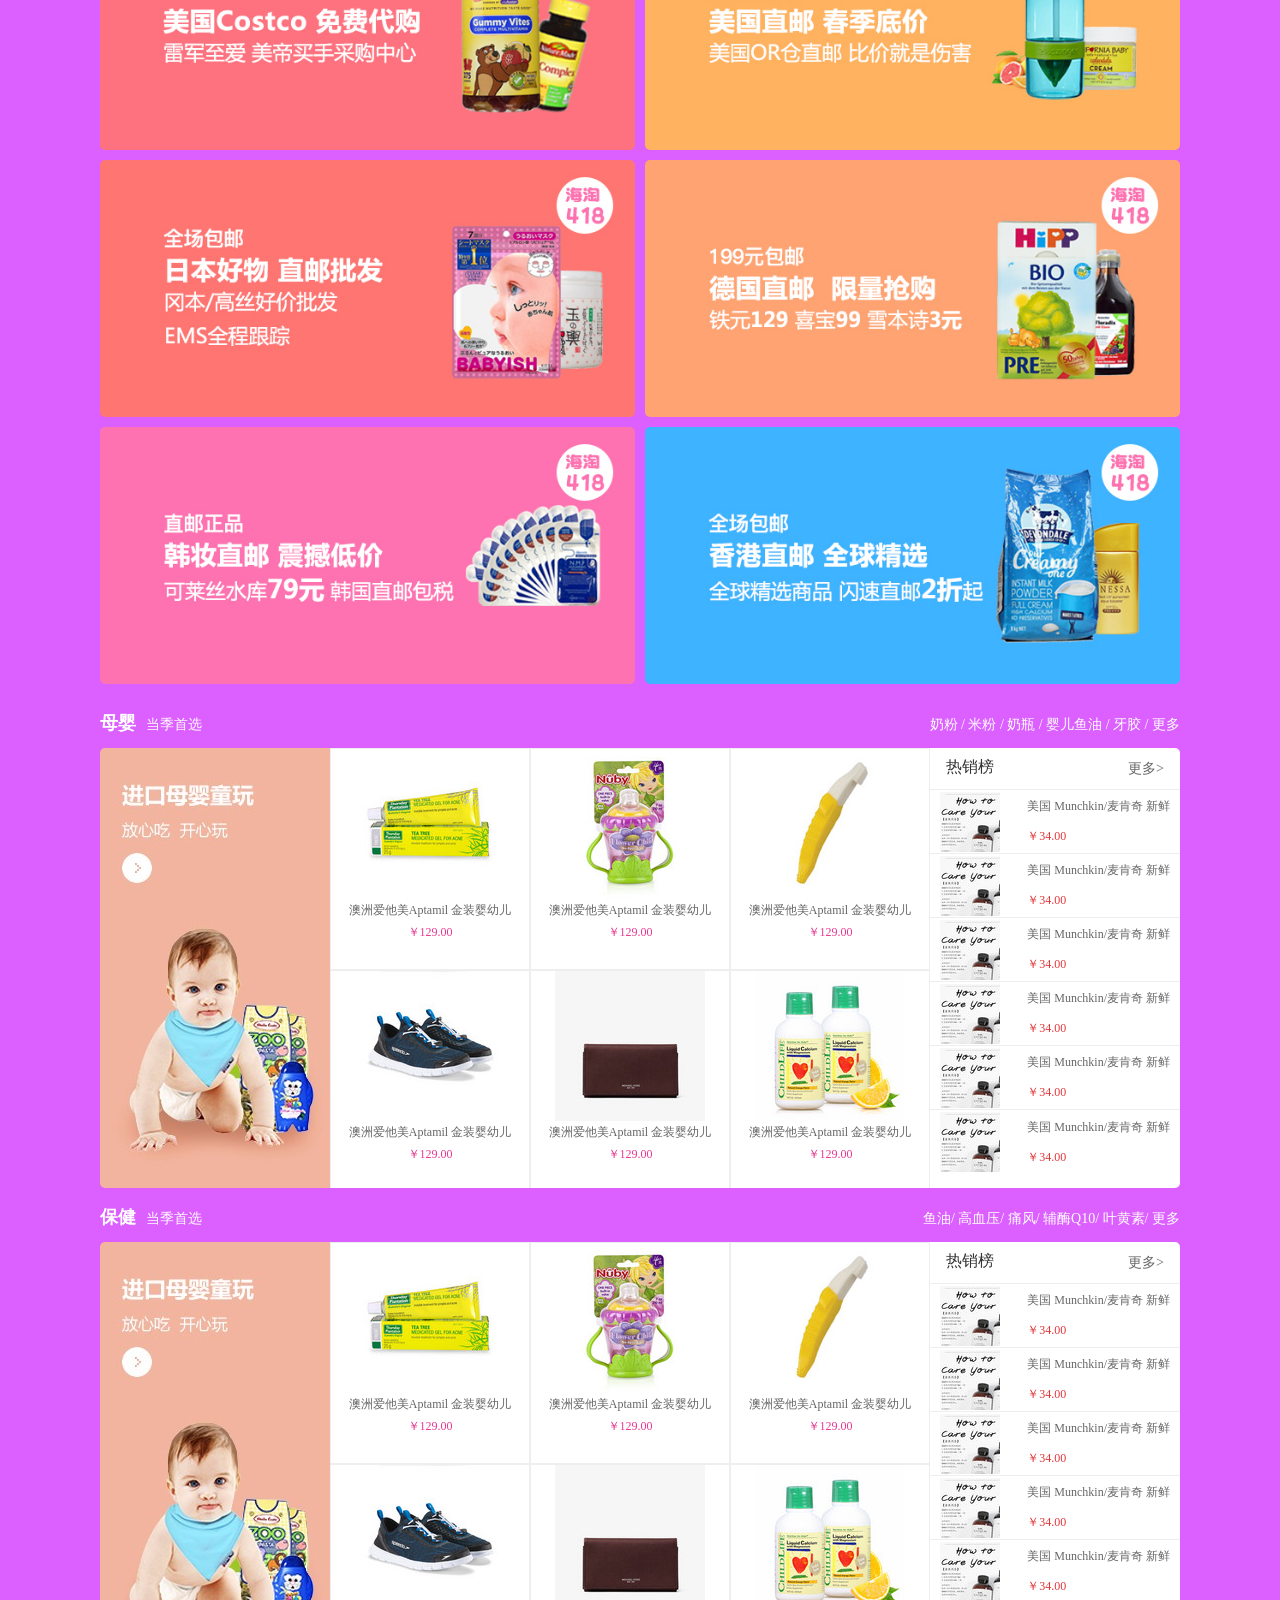
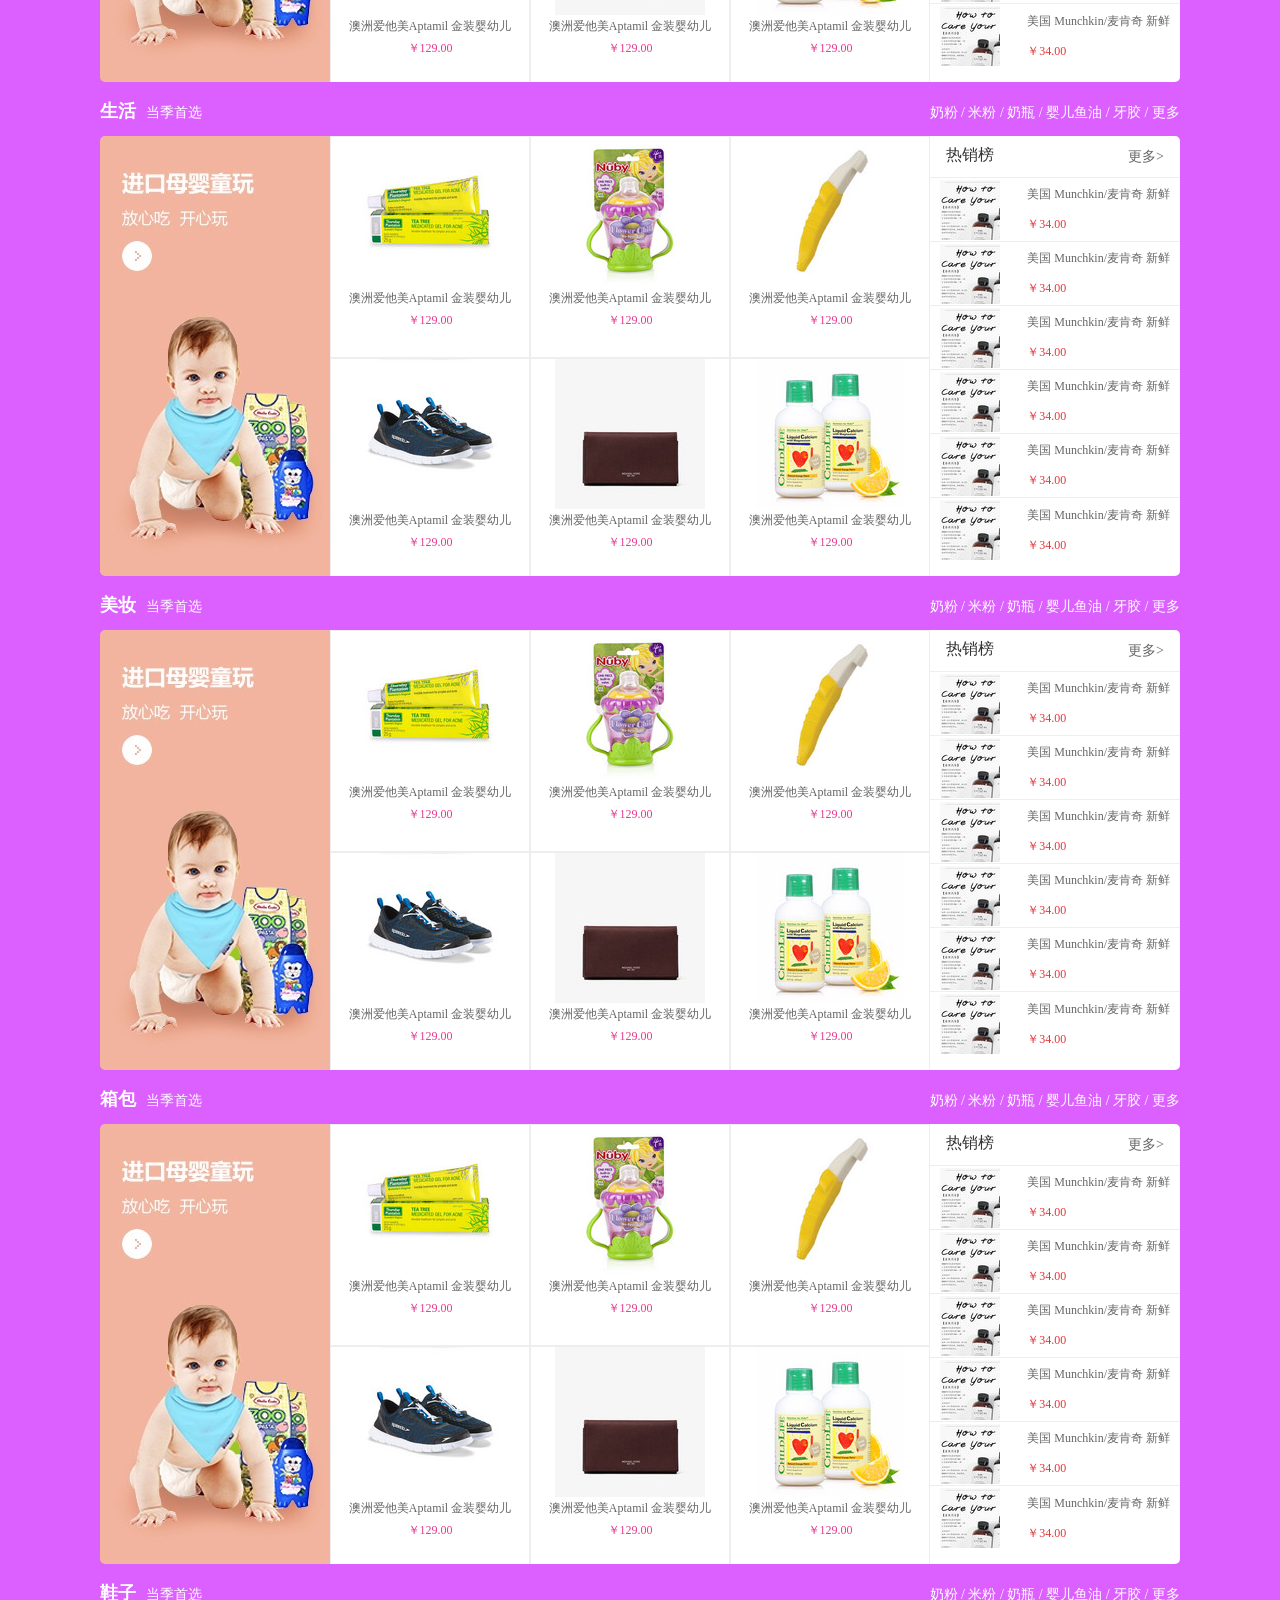
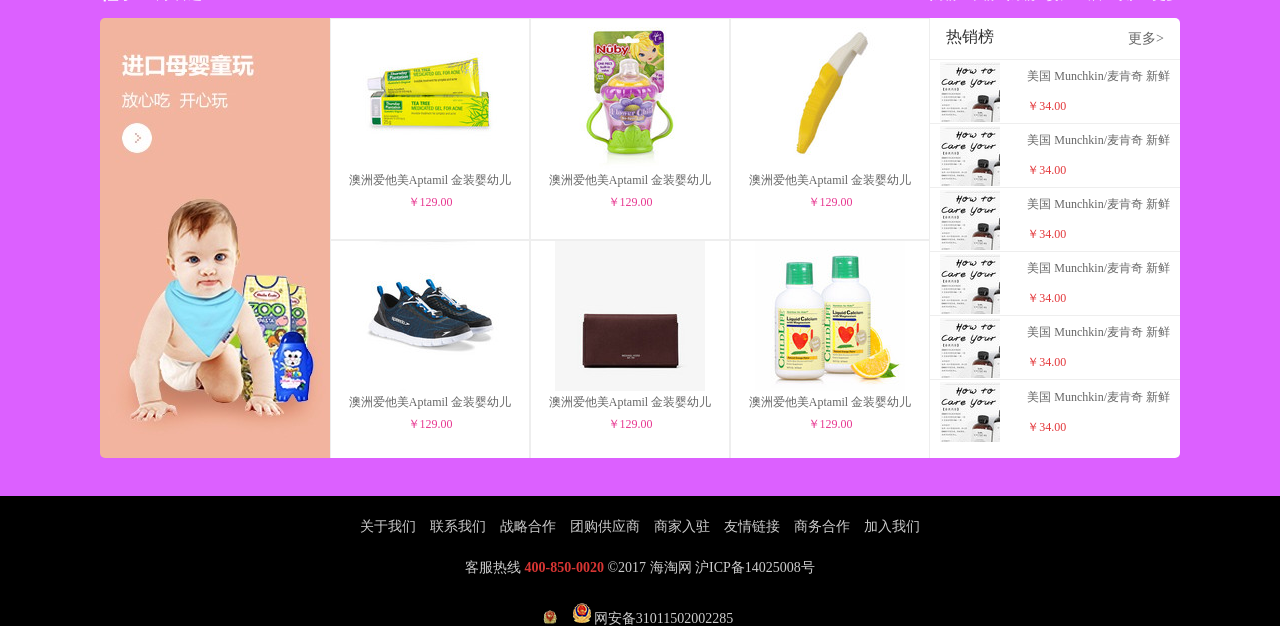
<file: sindex.html>
<!DOCTYPE html>
<html lang="zh-CN">
<head>
    <meta charset="utf-8">
    <meta http-equiv="X-UA-Compatible" content="IE=edge">
    <meta name="viewport" content="width=device-width, initial-scale=1">
    <title>子页</title>
    <link href="bootstrap-3.3.7-dist/css/bootstrap.css" rel="stylesheet">
    <link rel="stylesheet" type="text/css" href="css/index5.css">
    <script src="node_modules/jquery/dist/jquery.js"></script>
    <script src="bootstrap-3.3.7-dist/js/bootstrap.js"></script>
    <script>
        $(function(){
            $('#fly').children().last().on('click',function(){
                $('body').animate({
                    'scrollTop':'0'
                })
            })
            $(document).on('scroll',function(){
                if($(document).scrollTop()>=170){
                    $('#nav-wrapper').css({
                        'position':'fixed',
                        'top':0,
                    })
                    $('#banner').css('margin-top','46px')
                }else {
                    $('#nav-wrapper').css({
                        'position':'static'
                    })
                    $('#banner').css('margin-top','0px')
                }
            })
            $('#product1').on('click',function(){
                window.location.href="product.html"
            })
        })
    </script>
</head>
<body>
<header id="header-wrapper">
    <div class="header">
        <div class="header-left">
            <a href="#">关于我们</a>
            <a href="#">商业客户</a>
            <a href="#">练习客服</a>
        </div>
        <div class="header-right">
            <span>您好,请</span>
            <a href="#">注册</a>
            <a href="#">登录</a>
            <a href="#">QQ登录</a>
            <a href="#">微博登录</a>
        </div>
    </div>
</header>
<section id="fly">
    <a href="#">精选推荐</a>
    <a href="#">特别专题</a>
    <a href="#">母婴</a>
    <a href="#">保健</a>
    <a href="#">生活</a>
    <a href="#">美妆</a>
    <a href="#">箱包</a>
    <a href="#">鞋子</a>
    <a href="#">全球包邮</a>
    <a href="#">新品上架</a>
    <a href="#">所有团购</a>
    <a href="javascript:void(0)"><i class="iconfont">&#xe612;</i></a>
</section>
<section id="Engine-wrapper">
    <div class="Engine">
        <div class="Engine-left"></div>
        <div class="Engine-middle">
            <div class="search">
                <i class="iconfont">&#xe603;</i> <input type="text" class="txt" placeholder="搜海淘团购,全球比价和海淘圈经验分享"/>
                <input type="submit" class="sub" value="搜索"/>
            </div>
            <div class="items">
                <a href="#">Coach</a>
                <a href="#">鱼油</a>
                <a href="#">热门海淘</a>
                <a href="#">新品</a>
                <a href="#">品牌汇</a>
                <a href="#">团购精选</a>
                <a href="#">全球包邮</a>
            </div>
        </div>
        <div class="Engine-right">
            <div class="shopping">
                <a href="#">
                    <i class="iconfont">&#xe60a;</i> <span>购物车</span> <b>0</b>
                </a>
            </div>
            <div class="shoucang">
                <a href="#"><i class="iconfont">&#xe621;</i> <span>收藏</span></a>
            </div>
        </div>
    </div>
</section>
<section id="nav-wrapper">
    <div class="nav">
        <ul class="left">
            <li>
                <a href="#">首页</a>
            </li>
            <li>
                <a href="#">海淘圈</a>
            </li>
            <li>
                <a href="#">海淘团购</a>
            </li>
            <li>
                <a href="#">好物比价</a>
            </li>
            <li>
                <a href="#">全球运转</a>
            </li>
            <li>
                <a href="#">全球名站</a>
            </li>
            <li>
                <a href="#">嚎啕达人</a>
            </li>
        </ul>
        <ul class="right">
            <li>
                <a href="#">海淘盒子</a>
            </li>
            <li>
                <a href="#">海淘APP</a>
            </li>
        </ul>
    </div>
</section>
<section id="banner">
    <div id="carousel-example-generic" class="carousel slide" data-ride="carousel">
        <ol class="carousel-indicators">
            <li data-target="#carousel-example-generic" data-slide-to="0" class="active"></li>
            <li data-target="#carousel-example-generic" data-slide-to="1"></li>
            <li data-target="#carousel-example-generic" data-slide-to="2"></li>
            <li data-target="#carousel-example-generic" data-slide-to="3"></li>
            <li data-target="#carousel-example-generic" data-slide-to="4"></li>
            <li data-target="#carousel-example-generic" data-slide-to="5"></li>
        </ol>
        <ul class="carousel-inner" role="listbox">
            <li class="item active"  style="background:url(images/banner01.jpg) 50% 0 no-repeat">
            </li>
            <li class="item" style="background:url(images/banner02.jpg) 50% 0 no-repeat">
            </li>
            <li class="item" style="background:url(images/banner03.jpg) 50% 0 no-repeat">
            </li>
            <li class="item" style="background:url(images/banner04.jpg) 50% 0 no-repeat">
            </li>
            <li class="item" style="background:url(images/banner05.jpg) 50% 0 no-repeat">
            </li>
            <li class="item" style="background:url(images/banner06.jpg) 50% 0 no-repeat">
            </li>
        </ul>
    </div>
</section>
<section id="main-wrapper">
    <div class="main">
        <div class="s1">
            <div class="top">
                <h3>每日精选</h3>
                <span>超值团购</span>
            </div>
            <ul>
                <li>
                    <a href="#" style="display:block;width:264px;height:320px;background:url('images/s1li1.jpg')" id="product1"></a>
                </li>
                <li>
                    <a href="#" style="display:block;width:264px;height:320px;background:url('images/s1li2.jpg')"></a>
                </li>
                <li>
                    <a href="#" style="display:block;width:264px;height:320px;background:url('images/s1li3.jpg')"></a>
                </li>
                <li>
                    <a href="#" style="display:block;width:264px;height:320px;background:url('images/s1li4.jpg')"></a>
                </li>
            </ul>
        </div>
        <div class="s2">
            <div class="top">
                <h3>热门专题</h3>
                <span>当季首选</span>
            </div>
            <ul>
                <li>
                    <a href="#" style="display:block;width:535px;height:257px;background:url('images/s2li1.jpg');background-size:cover"></a>
                </li>
                <li>
                    <a href="#" style="display:block;width:535px;height:257px;background:url('images/s2li2.jpg');background-size:cover"></a>
                </li>
                <li>
                    <a href="#" style="display:block;width:535px;height:257px;background:url('images/s2li3.jpg');background-size:cover"></a>
                </li>
                <li>
                    <a href="#" style="display:block;width:535px;height:257px;background:url('images/s2li4.jpg');background-size:cover"></a>
                </li>
                <li>
                    <a href="#" style="display:block;width:535px;height:257px;background:url('images/s2li5.jpg');background-size:cover"></a>
                </li>
                <li>
                    <a href="#" style="display:block;width:535px;height:257px;background:url('images/s2li6.jpg');background-size:cover"></a>
                </li>
                <li>
                    <a href="#" style="display:block;width:535px;height:257px;background:url('images/s2li7.jpg');background-size:cover"></a>
                </li>
                <li>
                    <a href="#" style="display:block;width:535px;height:257px;background:url('images/s2li8.jpg');background-size:cover"></a>
                </li>
                <li>
                    <a href="#" style="display:block;width:535px;height:257px;background:url('images/s2li9.jpg');background-size:cover"></a>
                </li>
                <li>
                    <a href="#" style="display:block;width:535px;height:257px;background:url('images/s2li10.jpg');background-size:cover"></a>
                </li>
            </ul>
        </div>
        <div class="s3">
            <div class="top">
                <h3>母婴</h3>
                <span>当季首选</span>
                <div class="items">
                    <a href="#">奶粉 / </a>
                    <a href="#">&nbsp;米粉 / </a>
                    <a href="#">&nbsp;奶瓶 / </a>
                    <a href="#">&nbsp;婴儿鱼油 / </a>
                    <a href="#">&nbsp;牙胶 / </a>
                    <a href="#">&nbsp;更多</a>
                </div>
            </div>
            <div class="bottom">
                <div class="left"></div>
                <ul class="middle">
                    <li>
                        <a href="#" style="background: url('images/p1.jpg') 0 0 no-repeat;"></a>
                        <a href="#">
                            <span>澳洲爱他美Aptamil 金装婴幼儿</span>
                            <span style="color:#e73991">￥129.00</span>
                        </a>
                    </li>
                    <li>
                        <a href="#" style="background: url('images/p2.jpg') 0 0 no-repeat;"></a>
                        <a href="#">
                            <span>澳洲爱他美Aptamil 金装婴幼儿</span>
                            <span style="color:#e73991">￥129.00</span>
                        </a>
                    </li>
                    <li>
                        <a href="#" style="background: url('images/p3.jpg') 0 0 no-repeat;"></a>
                        <a href="#">
                            <span>澳洲爱他美Aptamil 金装婴幼儿</span>
                            <span style="color:#e73991">￥129.00</span>
                        </a>
                    </li>
                    <li>
                        <a href="#" style="background: url('images/p4.jpg') 0 0 no-repeat;"></a>
                        <a href="#">
                            <span>澳洲爱他美Aptamil 金装婴幼儿</span>
                            <span style="color:#e73991">￥129.00</span>
                        </a>
                    </li>
                    <li>
                        <a href="#" style="background: url('images/p5.jpg') 0 0 no-repeat;"></a>
                        <a href="#">
                            <span>澳洲爱他美Aptamil 金装婴幼儿</span>
                            <span style="color:#e73991">￥129.00</span>
                        </a>
                    </li>
                    <li>
                        <a href="#" style="background: url('images/p6.jpg') 0 0 no-repeat;"></a>
                        <a href="#">
                            <span>澳洲爱他美Aptamil 金装婴幼儿</span>
                            <span style="color:#e73991">￥129.00</span>
                        </a>
                    </li>
                </ul>
                <ul class="right">
                    <div>
                        <h4>热销榜</h4>
                        <a href="#">更多></a>
                    </div>
                    <li>
                        <a href="#" style="background: url('images/small1.jpg') 0 0 no-repeat;"></a>
                        <a href="#">
                            <span>美国 Munchkin/麦肯奇 新鲜</span>
                            <span style="color:#e3393c">￥34.00</span>
                        </a>
                    </li>
                    <li>
                        <a href="#" style="background: url('images/small1.jpg') 0 0 no-repeat;"></a>
                        <a href="#">
                            <span>美国 Munchkin/麦肯奇 新鲜</span>
                            <span style="color:#e3393c">￥34.00</span>
                        </a>
                    </li>
                    <li>
                        <a href="#" style="background: url('images/small1.jpg') 0 0 no-repeat;"></a>
                        <a href="#">
                            <span>美国 Munchkin/麦肯奇 新鲜</span>
                            <span style="color:#e3393c">￥34.00</span>
                        </a>
                    </li>
                    <li>
                        <a href="#" style="background: url('images/small1.jpg') 0 0 no-repeat;"></a>
                        <a href="#">
                            <span>美国 Munchkin/麦肯奇 新鲜</span>
                            <span style="color:#e3393c">￥34.00</span>
                        </a>
                    </li>
                    <li>
                        <a href="#" style="background: url('images/small1.jpg') 0 0 no-repeat;"></a>
                        <a href="#">
                            <span>美国 Munchkin/麦肯奇 新鲜</span>
                            <span style="color:#e3393c">￥34.00</span>
                        </a>
                    </li>
                    <li style="border:none">
                        <a href="#" style="background: url('images/small1.jpg') 0 0 no-repeat;"></a>
                        <a href="#">
                            <span>美国 Munchkin/麦肯奇 新鲜</span>
                            <span style="color:#e3393c">￥34.00</span>
                        </a>
                    </li>
                </ul>
            </div>
        </div>
        <div class="s4">
            <div class="top">
                <h3>保健</h3>
                <span>当季首选</span>
                <div class="items">
                    <a href="#">鱼油/</a>
                    <a href="#">&nbsp;高血压/ </a>
                    <a href="#">&nbsp;痛风/ </a>
                    <a href="#">&nbsp;辅酶Q10/ </a>
                    <a href="#">&nbsp;叶黄素/ </a>
                    <a href="#">&nbsp;更多</a>
                </div>
            </div>
            <div class="bottom">
                <div class="left"></div>
                <ul class="middle">
                    <li>
                        <a href="#" style="background: url('images/p1.jpg') 0 0 no-repeat;"></a>
                        <a href="#">
                            <span>澳洲爱他美Aptamil 金装婴幼儿</span>
                            <span style="color:#e73991">￥129.00</span>
                        </a>
                    </li>
                    <li>
                        <a href="#" style="background: url('images/p2.jpg') 0 0 no-repeat;"></a>
                        <a href="#">
                            <span>澳洲爱他美Aptamil 金装婴幼儿</span>
                            <span style="color:#e73991">￥129.00</span>
                        </a>
                    </li>
                    <li>
                        <a href="#" style="background: url('images/p3.jpg') 0 0 no-repeat;"></a>
                        <a href="#">
                            <span>澳洲爱他美Aptamil 金装婴幼儿</span>
                            <span style="color:#e73991">￥129.00</span>
                        </a>
                    </li>
                    <li>
                        <a href="#" style="background: url('images/p4.jpg') 0 0 no-repeat;"></a>
                        <a href="#">
                            <span>澳洲爱他美Aptamil 金装婴幼儿</span>
                            <span style="color:#e73991">￥129.00</span>
                        </a>
                    </li>
                    <li>
                        <a href="#" style="background: url('images/p5.jpg') 0 0 no-repeat;"></a>
                        <a href="#">
                            <span>澳洲爱他美Aptamil 金装婴幼儿</span>
                            <span style="color:#e73991">￥129.00</span>
                        </a>
                    </li>
                    <li>
                        <a href="#" style="background: url('images/p6.jpg') 0 0 no-repeat;"></a>
                        <a href="#">
                            <span>澳洲爱他美Aptamil 金装婴幼儿</span>
                            <span style="color:#e73991">￥129.00</span>
                        </a>
                    </li>
                </ul>
                <ul class="right">
                    <div>
                        <h4>热销榜</h4>
                        <a href="#">更多></a>
                    </div>
                    <li>
                        <a href="#" style="background: url('images/small1.jpg') 0 0 no-repeat;"></a>
                        <a href="#">
                            <span>美国 Munchkin/麦肯奇 新鲜</span>
                            <span style="color:#e3393c">￥34.00</span>
                        </a>
                    </li>
                    <li>
                        <a href="#" style="background: url('images/small1.jpg') 0 0 no-repeat;"></a>
                        <a href="#">
                            <span>美国 Munchkin/麦肯奇 新鲜</span>
                            <span style="color:#e3393c">￥34.00</span>
                        </a>
                    </li>
                    <li>
                        <a href="#" style="background: url('images/small1.jpg') 0 0 no-repeat;"></a>
                        <a href="#">
                            <span>美国 Munchkin/麦肯奇 新鲜</span>
                            <span style="color:#e3393c">￥34.00</span>
                        </a>
                    </li>
                    <li>
                        <a href="#" style="background: url('images/small1.jpg') 0 0 no-repeat;"></a>
                        <a href="#">
                            <span>美国 Munchkin/麦肯奇 新鲜</span>
                            <span style="color:#e3393c">￥34.00</span>
                        </a>
                    </li>
                    <li>
                        <a href="#" style="background: url('images/small1.jpg') 0 0 no-repeat;"></a>
                        <a href="#">
                            <span>美国 Munchkin/麦肯奇 新鲜</span>
                            <span style="color:#e3393c">￥34.00</span>
                        </a>
                    </li>
                    <li style="border:none">
                        <a href="#" style="background: url('images/small1.jpg') 0 0 no-repeat;"></a>
                        <a href="#">
                            <span>美国 Munchkin/麦肯奇 新鲜</span>
                            <span style="color:#e3393c">￥34.00</span>
                        </a>
                    </li>
                </ul>
            </div>
        </div>
        <div class="s5">
            <div class="top">
                <h3>生活</h3>
                <span>当季首选</span>
                <div class="items">
                    <a href="#">奶粉 / </a>
                    <a href="#">&nbsp;米粉 / </a>
                    <a href="#">&nbsp;奶瓶 / </a>
                    <a href="#">&nbsp;婴儿鱼油 / </a>
                    <a href="#">&nbsp;牙胶 / </a>
                    <a href="#">&nbsp;更多</a>
                </div>
            </div>
            <div class="bottom">
                <div class="left"></div>
                <ul class="middle">
                    <li>
                        <a href="#" style="background: url('images/p1.jpg') 0 0 no-repeat;"></a>
                        <a href="#">
                            <span>澳洲爱他美Aptamil 金装婴幼儿</span>
                            <span style="color:#e73991">￥129.00</span>
                        </a>
                    </li>
                    <li>
                        <a href="#" style="background: url('images/p2.jpg') 0 0 no-repeat;"></a>
                        <a href="#">
                            <span>澳洲爱他美Aptamil 金装婴幼儿</span>
                            <span style="color:#e73991">￥129.00</span>
                        </a>
                    </li>
                    <li>
                        <a href="#" style="background: url('images/p3.jpg') 0 0 no-repeat;"></a>
                        <a href="#">
                            <span>澳洲爱他美Aptamil 金装婴幼儿</span>
                            <span style="color:#e73991">￥129.00</span>
                        </a>
                    </li>
                    <li>
                        <a href="#" style="background: url('images/p4.jpg') 0 0 no-repeat;"></a>
                        <a href="#">
                            <span>澳洲爱他美Aptamil 金装婴幼儿</span>
                            <span style="color:#e73991">￥129.00</span>
                        </a>
                    </li>
                    <li>
                        <a href="#" style="background: url('images/p5.jpg') 0 0 no-repeat;"></a>
                        <a href="#">
                            <span>澳洲爱他美Aptamil 金装婴幼儿</span>
                            <span style="color:#e73991">￥129.00</span>
                        </a>
                    </li>
                    <li>
                        <a href="#" style="background: url('images/p6.jpg') 0 0 no-repeat;"></a>
                        <a href="#">
                            <span>澳洲爱他美Aptamil 金装婴幼儿</span>
                            <span style="color:#e73991">￥129.00</span>
                        </a>
                    </li>
                </ul>
                <ul class="right">
                    <div>
                        <h4>热销榜</h4>
                        <a href="#">更多></a>
                    </div>
                    <li>
                        <a href="#" style="background: url('images/small1.jpg') 0 0 no-repeat;"></a>
                        <a href="#">
                            <span>美国 Munchkin/麦肯奇 新鲜</span>
                            <span style="color:#e3393c">￥34.00</span>
                        </a>
                    </li>
                    <li>
                        <a href="#" style="background: url('images/small1.jpg') 0 0 no-repeat;"></a>
                        <a href="#">
                            <span>美国 Munchkin/麦肯奇 新鲜</span>
                            <span style="color:#e3393c">￥34.00</span>
                        </a>
                    </li>
                    <li>
                        <a href="#" style="background: url('images/small1.jpg') 0 0 no-repeat;"></a>
                        <a href="#">
                            <span>美国 Munchkin/麦肯奇 新鲜</span>
                            <span style="color:#e3393c">￥34.00</span>
                        </a>
                    </li>
                    <li>
                        <a href="#" style="background: url('images/small1.jpg') 0 0 no-repeat;"></a>
                        <a href="#">
                            <span>美国 Munchkin/麦肯奇 新鲜</span>
                            <span style="color:#e3393c">￥34.00</span>
                        </a>
                    </li>
                    <li>
                        <a href="#" style="background: url('images/small1.jpg') 0 0 no-repeat;"></a>
                        <a href="#">
                            <span>美国 Munchkin/麦肯奇 新鲜</span>
                            <span style="color:#e3393c">￥34.00</span>
                        </a>
                    </li>
                    <li style="border:none">
                        <a href="#" style="background: url('images/small1.jpg') 0 0 no-repeat;"></a>
                        <a href="#">
                            <span>美国 Munchkin/麦肯奇 新鲜</span>
                            <span style="color:#e3393c">￥34.00</span>
                        </a>
                    </li>
                </ul>
            </div>
        </div>
        <div class="s6">
            <div class="top">
                <h3>美妆</h3>
                <span>当季首选</span>
                <div class="items">
                    <a href="#">奶粉 / </a>
                    <a href="#">&nbsp;米粉 / </a>
                    <a href="#">&nbsp;奶瓶 / </a>
                    <a href="#">&nbsp;婴儿鱼油 / </a>
                    <a href="#">&nbsp;牙胶 / </a>
                    <a href="#">&nbsp;更多</a>
                </div>
            </div>
            <div class="bottom">
                <div class="left"></div>
                <ul class="middle">
                    <li>
                        <a href="#" style="background: url('images/p1.jpg') 0 0 no-repeat;"></a>
                        <a href="#">
                            <span>澳洲爱他美Aptamil 金装婴幼儿</span>
                            <span style="color:#e73991">￥129.00</span>
                        </a>
                    </li>
                    <li>
                        <a href="#" style="background: url('images/p2.jpg') 0 0 no-repeat;"></a>
                        <a href="#">
                            <span>澳洲爱他美Aptamil 金装婴幼儿</span>
                            <span style="color:#e73991">￥129.00</span>
                        </a>
                    </li>
                    <li>
                        <a href="#" style="background: url('images/p3.jpg') 0 0 no-repeat;"></a>
                        <a href="#">
                            <span>澳洲爱他美Aptamil 金装婴幼儿</span>
                            <span style="color:#e73991">￥129.00</span>
                        </a>
                    </li>
                    <li>
                        <a href="#" style="background: url('images/p4.jpg') 0 0 no-repeat;"></a>
                        <a href="#">
                            <span>澳洲爱他美Aptamil 金装婴幼儿</span>
                            <span style="color:#e73991">￥129.00</span>
                        </a>
                    </li>
                    <li>
                        <a href="#" style="background: url('images/p5.jpg') 0 0 no-repeat;"></a>
                        <a href="#">
                            <span>澳洲爱他美Aptamil 金装婴幼儿</span>
                            <span style="color:#e73991">￥129.00</span>
                        </a>
                    </li>
                    <li>
                        <a href="#" style="background: url('images/p6.jpg') 0 0 no-repeat;"></a>
                        <a href="#">
                            <span>澳洲爱他美Aptamil 金装婴幼儿</span>
                            <span style="color:#e73991">￥129.00</span>
                        </a>
                    </li>
                </ul>
                <ul class="right">
                    <div>
                        <h4>热销榜</h4>
                        <a href="#">更多></a>
                    </div>
                    <li>
                        <a href="#" style="background: url('images/small1.jpg') 0 0 no-repeat;"></a>
                        <a href="#">
                            <span>美国 Munchkin/麦肯奇 新鲜</span>
                            <span style="color:#e3393c">￥34.00</span>
                        </a>
                    </li>
                    <li>
                        <a href="#" style="background: url('images/small1.jpg') 0 0 no-repeat;"></a>
                        <a href="#">
                            <span>美国 Munchkin/麦肯奇 新鲜</span>
                            <span style="color:#e3393c">￥34.00</span>
                        </a>
                    </li>
                    <li>
                        <a href="#" style="background: url('images/small1.jpg') 0 0 no-repeat;"></a>
                        <a href="#">
                            <span>美国 Munchkin/麦肯奇 新鲜</span>
                            <span style="color:#e3393c">￥34.00</span>
                        </a>
                    </li>
                    <li>
                        <a href="#" style="background: url('images/small1.jpg') 0 0 no-repeat;"></a>
                        <a href="#">
                            <span>美国 Munchkin/麦肯奇 新鲜</span>
                            <span style="color:#e3393c">￥34.00</span>
                        </a>
                    </li>
                    <li>
                        <a href="#" style="background: url('images/small1.jpg') 0 0 no-repeat;"></a>
                        <a href="#">
                            <span>美国 Munchkin/麦肯奇 新鲜</span>
                            <span style="color:#e3393c">￥34.00</span>
                        </a>
                    </li>
                    <li style="border:none">
                        <a href="#" style="background: url('images/small1.jpg') 0 0 no-repeat;"></a>
                        <a href="#">
                            <span>美国 Munchkin/麦肯奇 新鲜</span>
                            <span style="color:#e3393c">￥34.00</span>
                        </a>
                    </li>
                </ul>
            </div>
        </div>
        <div class="s7">
            <div class="top">
                <h3>箱包</h3>
                <span>当季首选</span>
                <div class="items">
                    <a href="#">奶粉 / </a>
                    <a href="#">&nbsp;米粉 / </a>
                    <a href="#">&nbsp;奶瓶 / </a>
                    <a href="#">&nbsp;婴儿鱼油 / </a>
                    <a href="#">&nbsp;牙胶 / </a>
                    <a href="#">&nbsp;更多</a>
                </div>
            </div>
            <div class="bottom">
                <div class="left"></div>
                <ul class="middle">
                    <li>
                        <a href="#" style="background: url('images/p1.jpg') 0 0 no-repeat;"></a>
                        <a href="#">
                            <span>澳洲爱他美Aptamil 金装婴幼儿</span>
                            <span style="color:#e73991">￥129.00</span>
                        </a>
                    </li>
                    <li>
                        <a href="#" style="background: url('images/p2.jpg') 0 0 no-repeat;"></a>
                        <a href="#">
                            <span>澳洲爱他美Aptamil 金装婴幼儿</span>
                            <span style="color:#e73991">￥129.00</span>
                        </a>
                    </li>
                    <li>
                        <a href="#" style="background: url('images/p3.jpg') 0 0 no-repeat;"></a>
                        <a href="#">
                            <span>澳洲爱他美Aptamil 金装婴幼儿</span>
                            <span style="color:#e73991">￥129.00</span>
                        </a>
                    </li>
                    <li>
                        <a href="#" style="background: url('images/p4.jpg') 0 0 no-repeat;"></a>
                        <a href="#">
                            <span>澳洲爱他美Aptamil 金装婴幼儿</span>
                            <span style="color:#e73991">￥129.00</span>
                        </a>
                    </li>
                    <li>
                        <a href="#" style="background: url('images/p5.jpg') 0 0 no-repeat;"></a>
                        <a href="#">
                            <span>澳洲爱他美Aptamil 金装婴幼儿</span>
                            <span style="color:#e73991">￥129.00</span>
                        </a>
                    </li>
                    <li>
                        <a href="#" style="background: url('images/p6.jpg') 0 0 no-repeat;"></a>
                        <a href="#">
                            <span>澳洲爱他美Aptamil 金装婴幼儿</span>
                            <span style="color:#e73991">￥129.00</span>
                        </a>
                    </li>
                </ul>
                <ul class="right">
                    <div>
                        <h4>热销榜</h4>
                        <a href="#">更多></a>
                    </div>
                    <li>
                        <a href="#" style="background: url('images/small1.jpg') 0 0 no-repeat;"></a>
                        <a href="#">
                            <span>美国 Munchkin/麦肯奇 新鲜</span>
                            <span style="color:#e3393c">￥34.00</span>
                        </a>
                    </li>
                    <li>
                        <a href="#" style="background: url('images/small1.jpg') 0 0 no-repeat;"></a>
                        <a href="#">
                            <span>美国 Munchkin/麦肯奇 新鲜</span>
                            <span style="color:#e3393c">￥34.00</span>
                        </a>
                    </li>
                    <li>
                        <a href="#" style="background: url('images/small1.jpg') 0 0 no-repeat;"></a>
                        <a href="#">
                            <span>美国 Munchkin/麦肯奇 新鲜</span>
                            <span style="color:#e3393c">￥34.00</span>
                        </a>
                    </li>
                    <li>
                        <a href="#" style="background: url('images/small1.jpg') 0 0 no-repeat;"></a>
                        <a href="#">
                            <span>美国 Munchkin/麦肯奇 新鲜</span>
                            <span style="color:#e3393c">￥34.00</span>
                        </a>
                    </li>
                    <li>
                        <a href="#" style="background: url('images/small1.jpg') 0 0 no-repeat;"></a>
                        <a href="#">
                            <span>美国 Munchkin/麦肯奇 新鲜</span>
                            <span style="color:#e3393c">￥34.00</span>
                        </a>
                    </li>
                    <li style="border:none">
                        <a href="#" style="background: url('images/small1.jpg') 0 0 no-repeat;"></a>
                        <a href="#">
                            <span>美国 Munchkin/麦肯奇 新鲜</span>
                            <span style="color:#e3393c">￥34.00</span>
                        </a>
                    </li>
                </ul>
            </div>
        </div>
        <div class="s8">
            <div class="top">
                <h3>鞋子</h3>
                <span>当季首选</span>
                <div class="items">
                    <a href="#">奶粉 / </a>
                    <a href="#">&nbsp;米粉 / </a>
                    <a href="#">&nbsp;奶瓶 / </a>
                    <a href="#">&nbsp;婴儿鱼油 / </a>
                    <a href="#">&nbsp;牙胶 / </a>
                    <a href="#">&nbsp;更多</a>
                </div>
            </div>
            <div class="bottom">
                <div class="left"></div>
                <ul class="middle">
                    <li>
                        <a href="#" style="background: url('images/p1.jpg') 0 0 no-repeat;"></a>
                        <a href="#">
                            <span>澳洲爱他美Aptamil 金装婴幼儿</span>
                            <span style="color:#e73991">￥129.00</span>
                        </a>
                    </li>
                    <li>
                        <a href="#" style="background: url('images/p2.jpg') 0 0 no-repeat;"></a>
                        <a href="#">
                            <span>澳洲爱他美Aptamil 金装婴幼儿</span>
                            <span style="color:#e73991">￥129.00</span>
                        </a>
                    </li>
                    <li>
                        <a href="#" style="background: url('images/p3.jpg') 0 0 no-repeat;"></a>
                        <a href="#">
                            <span>澳洲爱他美Aptamil 金装婴幼儿</span>
                            <span style="color:#e73991">￥129.00</span>
                        </a>
                    </li>
                    <li>
                        <a href="#" style="background: url('images/p4.jpg') 0 0 no-repeat;"></a>
                        <a href="#">
                            <span>澳洲爱他美Aptamil 金装婴幼儿</span>
                            <span style="color:#e73991">￥129.00</span>
                        </a>
                    </li>
                    <li>
                        <a href="#" style="background: url('images/p5.jpg') 0 0 no-repeat;"></a>
                        <a href="#">
                            <span>澳洲爱他美Aptamil 金装婴幼儿</span>
                            <span style="color:#e73991">￥129.00</span>
                        </a>
                    </li>
                    <li>
                        <a href="#" style="background: url('images/p6.jpg') 0 0 no-repeat;"></a>
                        <a href="#">
                            <span>澳洲爱他美Aptamil 金装婴幼儿</span>
                            <span style="color:#e73991">￥129.00</span>
                        </a>
                    </li>
                </ul>
                <ul class="right">
                    <div>
                        <h4>热销榜</h4>
                        <a href="#">更多></a>
                    </div>
                    <li>
                        <a href="#" style="background: url('images/small1.jpg') 0 0 no-repeat;"></a>
                        <a href="#">
                            <span>美国 Munchkin/麦肯奇 新鲜</span>
                            <span style="color:#e3393c">￥34.00</span>
                        </a>
                    </li>
                    <li>
                        <a href="#" style="background: url('images/small1.jpg') 0 0 no-repeat;"></a>
                        <a href="#">
                            <span>美国 Munchkin/麦肯奇 新鲜</span>
                            <span style="color:#e3393c">￥34.00</span>
                        </a>
                    </li>
                    <li>
                        <a href="#" style="background: url('images/small1.jpg') 0 0 no-repeat;"></a>
                        <a href="#">
                            <span>美国 Munchkin/麦肯奇 新鲜</span>
                            <span style="color:#e3393c">￥34.00</span>
                        </a>
                    </li>
                    <li>
                        <a href="#" style="background: url('images/small1.jpg') 0 0 no-repeat;"></a>
                        <a href="#">
                            <span>美国 Munchkin/麦肯奇 新鲜</span>
                            <span style="color:#e3393c">￥34.00</span>
                        </a>
                    </li>
                    <li>
                        <a href="#" style="background: url('images/small1.jpg') 0 0 no-repeat;"></a>
                        <a href="#">
                            <span>美国 Munchkin/麦肯奇 新鲜</span>
                            <span style="color:#e3393c">￥34.00</span>
                        </a>
                    </li>
                    <li style="border:none">
                        <a href="#" style="background: url('images/small1.jpg') 0 0 no-repeat;"></a>
                        <a href="#">
                            <span>美国 Munchkin/麦肯奇 新鲜</span>
                            <span style="color:#e3393c">￥34.00</span>
                        </a>
                    </li>
                </ul>
            </div>
        </div>
    </div>
</section>
<footer id="footer-wrapper">
    <div class="footer">
        <div class="mya">
            <a href="#">关于我们</a>
            <a href="#">联系我们</a>
            <a href="#">战略合作</a>
            <a href="#">团购供应商</a>
            <a href="#">商家入驻</a>
            <a href="#">友情链接</a>
            <a href="#">商务合作</a>
            <a href="#">加入我们</a>
        </div>
        <p>客服热线 <span>400-850-0020</span> ©2017 海淘网 沪ICP备14025008号</p>
        <div class="police">
            <a href="#"></a>
            <img src="images/gongshangicon.gif" alt="">
            <p>网安备31011502002285</p>
        </div>
    </div>
</footer>
</body>
</html>
</file>
<file: css/index.css>
@import "index2.css";
#header-wrapper {
  width: 100%;
  height: 35px;
  background-color: #f2f2f2;
}
#header-wrapper > .header {
  width: 1080px;
  height: 35px;
  display: flex;
  justify-content: space-between;
  margin: 0 auto;
  border-bottom: 1px solid #e5e5e5;
}
#header-wrapper > .header > .header-left {
  width: 228px;
  height: 35px;
  display: flex;
  justify-content: space-around;
  line-height: 35px;
}
#header-wrapper > .header > .header-left a {
  color: #666;
}
#header-wrapper > .header > .header-right {
  width: 300px;
  height: 100%;
  display: flex;
  justify-content: space-around;
  line-height: 35px;
}
#header-wrapper > .header > .header-right span {
  color: #999;
}
#header-wrapper > .header > .header-right a {
  color: #666;
}
#fly {
  width: 90px;
  height: 254px;
  position: fixed;
  right: 5%;
  top: 30%;
  z-index: 999;
}
#fly a {
  width: 90px;
  height: 36px;
  display: block;
  background-color: #fff;
  border-bottom: 1px solid #ccc;
  box-sizing: border-box;
  text-align: center;
  line-height: 36px;
  color: #666;
}
#fly a i {
  color: red;
}
#fly a:hover {
  background-color: #eee;
}
#Engine-wrapper {
  width: 100%;
  height: 90px;
}
#Engine-wrapper .Engine {
  width: 1080px;
  height: 90px;
  background-color: #fff;
  margin: 0 auto;
  display: flex;
  justify-content: space-between;
}
#Engine-wrapper .Engine .Engine-left {
  background: url("../images/logo_2016.png");
  width: 250px;
  height: 80px;
}
#Engine-wrapper .Engine .Engine-middle {
  margin-top: 15px;
}
#Engine-wrapper .Engine .Engine-middle > .search {
  width: 460px;
  height: 36px;
  position: relative;
  margin-bottom: 10px;
}
#Engine-wrapper .Engine .Engine-middle > .search i {
  position: absolute;
  left: 7px;
  top: 6px;
  font-size: 20px;
  color: #cacaca;
}
#Engine-wrapper .Engine .Engine-middle > .search .txt {
  width: 382px;
  height: 38px;
  float: left;
  border: 1px solid #ddd;
  box-sizing: border-box;
  padding-left: 30px;
}
#Engine-wrapper .Engine .Engine-middle > .search .sub {
  width: 78px;
  height: 38px;
  float: right;
  background-color: #000;
  color: #fff;
  outline: none;
  border: none;
}
#Engine-wrapper .Engine .Engine-middle > .items {
  box-sizing: border-box;
  padding-left: 5px;
}
#Engine-wrapper .Engine .Engine-middle > .items a {
  color: #666;
  padding: 0 2px;
  font-size: 12px;
}
#Engine-wrapper .Engine .Engine-middle > .items a:hover {
  color: #e3393c;
}
#Engine-wrapper .Engine .Engine-right {
  margin-top: 10px;
}
#Engine-wrapper .Engine .Engine-right .shopping {
  width: 132px;
  height: 36px;
  background-color: #f9f9f9;
  text-align: center;
  line-height: 36px;
  float: left;
  border: 1px solid #eeeeee;
}
#Engine-wrapper .Engine .Engine-right .shopping i {
  color: #ef7968;
  font-size: 22px;
}
#Engine-wrapper .Engine .Engine-right .shopping span {
  color: #999;
}
#Engine-wrapper .Engine .Engine-right .shopping b {
  display: inline-block;
  width: 18px;
  height: 18px;
  background-color: #e9225f;
  border-radius: 50%;
  color: #fff;
  text-align: center;
  line-height: 18px;
  font-size: 12px;
}
#Engine-wrapper .Engine .Engine-right .shoucang {
  width: 72px;
  height: 36px;
  background-color: #f9f9f9;
  float: left;
  margin-left: 5px;
  border: 1px solid #eeeeee;
  text-align: center;
  line-height: 36px;
}
#Engine-wrapper .Engine .Engine-right .shoucang i {
  font-size: 22px;
  color: #eb4f38;
}
#Engine-wrapper .Engine .Engine-right .shoucang span {
  color: #999;
}
#nav-wrapper {
  width: 100%;
  height: 46px;
  background-color: #333;
}
#nav-wrapper .nav {
  width: 1080px;
  height: 46px;
  margin: 0 auto;
}
#nav-wrapper .nav .left {
  width: 750px;
  height: 46px;
  display: flex;
  justify-content: space-around;
  line-height: 46px;
  float: left;
}
#nav-wrapper .nav .left a {
  color: #fff;
  font-size: 16px;
}
#nav-wrapper .nav .left a:hover {
  color: #d03733;
}
#nav-wrapper .nav .right {
  float: right;
  display: flex;
  line-height: 46px;
  font-size: 16px;
  justify-content: space-around;
  width: 190px;
}
#nav-wrapper .nav .right a {
  color: #fff;
}
#nav-wrapper .nav .right a:hover {
  color: #d03733;
}
#banner-wrapper {
  margin: 0 auto;
  background: url("../images/bannera.jpg") 50% 0 no-repeat;
  width: 100%;
  height: 360px;
}
#main-wrapper {
  width: 100%;
  height: 4460px;
  background-color: #eeeeee;
}
#main-wrapper .section1 {
  width: 1080px;
  height: 880px;
  margin: 0 auto;
}
#main-wrapper .section1 .top {
  width: 100%;
  height: 55px;
}
#main-wrapper .section1 .top h3 {
  font: 18px 'Microsoft Yahei';
  font-weight: 900;
  float: left;
  margin-top: 20px;
  margin-right: 10px;
}
#main-wrapper .section1 .top span {
  font-size: 14px;
  color: #999;
  float: left;
  margin-top: 24px;
}
#main-wrapper .section1 .top a {
  float: right;
  margin-top: 20px;
  color: #999;
}
#main-wrapper .section1 ul {
  display: flex;
  flex-wrap: wrap;
}
#main-wrapper .section1 ul li {
  width: 350px;
  height: 270px;
  background-color: #fff;
  margin-right: 15px;
  margin-bottom: 10px;
  box-sizing: border-box;
  padding: 15px;
}
#main-wrapper .section1 ul li a {
  display: block;
  width: 320px;
  height: 180px;
  font-size: 16px;
  color: #666;
  line-height: 22px;
  margin-bottom: 10px;
}
#main-wrapper .section1 ul li .text {
  overflow: hidden;
  height: 45px;
}
#main-wrapper .section1 ul li:nth-of-type(3) {
  margin-right: 0;
}
#main-wrapper .section1 ul li:nth-of-type(6) {
  margin-right: 0;
}
#main-wrapper .section1 ul li:nth-of-type(9) {
  margin-right: 0;
}
#main-wrapper .section1 ul li:nth-of-type(7) {
  margin-bottom: 0;
}
#main-wrapper .section1 ul li:nth-of-type(8) {
  margin-bottom: 0;
}
#main-wrapper .section1 ul li:nth-of-type(9) {
  margin-bottom: 0;
}
#main-wrapper .section1 ul li:nth-of-type(1) a:nth-of-type(1) {
  background: url("../images/s1_1.jpg") no-repeat;
  width: 320px;
  height: 180px;
  background-size: cover;
}
#main-wrapper .section1 ul li:nth-of-type(2) a:nth-of-type(1) {
  background: url("../images/s1_2.jpg") no-repeat;
  width: 320px;
  height: 180px;
  background-size: cover;
}
#main-wrapper .section1 ul li:nth-of-type(3) a:nth-of-type(1) {
  background: url("../images/s1_3.jpg") no-repeat;
  width: 320px;
  height: 180px;
  background-size: cover;
}
#main-wrapper .section1 ul li:nth-of-type(4) a:nth-of-type(1) {
  background: url("../images/s1_4.jpg") no-repeat;
  width: 320px;
  height: 180px;
  background-size: cover;
}
#main-wrapper .section1 ul li:nth-of-type(5) a:nth-of-type(1) {
  background: url("../images/s1_5.jpg") no-repeat;
  width: 320px;
  height: 180px;
  background-size: cover;
}
#main-wrapper .section1 ul li:nth-of-type(6) a:nth-of-type(1) {
  background: url("../images/s1_6.jpg") no-repeat;
  width: 320px;
  height: 180px;
  background-size: cover;
}
#main-wrapper .section1 ul li:nth-of-type(7) a:nth-of-type(1) {
  background: url("../images/s1_7.jpg") no-repeat;
  width: 320px;
  height: 180px;
  background-size: cover;
}
#main-wrapper .section1 ul li:nth-of-type(8) a:nth-of-type(1) {
  background: url("../images/s1_8.jpg") no-repeat;
  width: 320px;
  height: 180px;
  background-size: cover;
}
#main-wrapper .section1 ul li:nth-of-type(9) a:nth-of-type(1) {
  background: url("../images/s1_9.jpg") no-repeat;
  width: 320px;
  height: 180px;
  background-size: cover;
}
#main-wrapper .section2 {
  width: 1080px;
  height: 1150px;
  margin: 0 auto;
}
#main-wrapper .section2 .top {
  width: 100%;
  height: 55px;
}
#main-wrapper .section2 .top h3 {
  font: 18px 'Microsoft Yahei';
  font-weight: 900;
  float: left;
  margin-top: 20px;
  margin-right: 10px;
}
#main-wrapper .section2 .top span {
  font-size: 14px;
  color: #999;
  float: left;
  margin-top: 24px;
}
#main-wrapper .section2 .top a {
  float: right;
  margin-top: 20px;
  color: #999;
}
#main-wrapper .section2 ul {
  display: flex;
  flex-wrap: wrap;
}
#main-wrapper .section2 ul li {
  width: 350px;
  height: 270px;
  background-color: #fff;
  margin-right: 15px;
  margin-bottom: 10px;
  box-sizing: border-box;
  padding: 15px;
}
#main-wrapper .section2 ul li a {
  display: block;
  width: 320px;
  height: 180px;
  font-size: 16px;
  color: #666;
  line-height: 22px;
  margin-bottom: 10px;
}
#main-wrapper .section2 ul li .text {
  overflow: hidden;
  height: 45px;
}
#main-wrapper .section2 ul li:nth-of-type(3) {
  margin-right: 0;
}
#main-wrapper .section2 ul li:nth-of-type(6) {
  margin-right: 0;
}
#main-wrapper .section2 ul li:nth-of-type(9) {
  margin-right: 0;
}
#main-wrapper .section2 ul li:nth-of-type(12) {
  margin-right: 0;
}
#main-wrapper .section2 ul li:nth-of-type(10) {
  margin-bottom: 0;
}
#main-wrapper .section2 ul li:nth-of-type(11) {
  margin-bottom: 0;
}
#main-wrapper .section2 ul li:nth-of-type(12) {
  margin-bottom: 0;
}
#main-wrapper .section2 ul li:nth-of-type(1) a:nth-of-type(1) {
  background: url("../images/s1_1.jpg") no-repeat;
  width: 320px;
  height: 180px;
  background-size: cover;
}
#main-wrapper .section2 ul li:nth-of-type(2) a:nth-of-type(1) {
  background: url("../images/s1_2.jpg") no-repeat;
  width: 320px;
  height: 180px;
  background-size: cover;
}
#main-wrapper .section2 ul li:nth-of-type(3) a:nth-of-type(1) {
  background: url("../images/s1_3.jpg") no-repeat;
  width: 320px;
  height: 180px;
  background-size: cover;
}
#main-wrapper .section2 ul li:nth-of-type(4) a:nth-of-type(1) {
  background: url("../images/s1_4.jpg") no-repeat;
  width: 320px;
  height: 180px;
  background-size: cover;
}
#main-wrapper .section2 ul li:nth-of-type(5) a:nth-of-type(1) {
  background: url("../images/s1_5.jpg") no-repeat;
  width: 320px;
  height: 180px;
  background-size: cover;
}
#main-wrapper .section2 ul li:nth-of-type(6) a:nth-of-type(1) {
  background: url("../images/s1_6.jpg") no-repeat;
  width: 320px;
  height: 180px;
  background-size: cover;
}
#main-wrapper .section2 ul li:nth-of-type(7) a:nth-of-type(1) {
  background: url("../images/s1_7.jpg") no-repeat;
  width: 320px;
  height: 180px;
  background-size: cover;
}
#main-wrapper .section2 ul li:nth-of-type(8) a:nth-of-type(1) {
  background: url("../images/s1_8.jpg") no-repeat;
  width: 320px;
  height: 180px;
  background-size: cover;
}
#main-wrapper .section2 ul li:nth-of-type(9) a:nth-of-type(1) {
  background: url("../images/s1_9.jpg") no-repeat;
  width: 320px;
  height: 180px;
  background-size: cover;
}
#main-wrapper .section2 ul li:nth-of-type(10) a:nth-of-type(1) {
  background: url("../images/s1_7.jpg") no-repeat;
  width: 320px;
  height: 180px;
  background-size: cover;
}
#main-wrapper .section2 ul li:nth-of-type(11) a:nth-of-type(1) {
  background: url("../images/s1_8.jpg") no-repeat;
  width: 320px;
  height: 180px;
  background-size: cover;
}
#main-wrapper .section2 ul li:nth-of-type(12) a:nth-of-type(1) {
  background: url("../images/s1_9.jpg") no-repeat;
  width: 320px;
  height: 180px;
  background-size: cover;
}
#main-wrapper .section3 {
  width: 1080px;
  height: 610px;
  margin: 0 auto;
}
#main-wrapper .section3 .top {
  width: 100%;
  height: 55px;
}
#main-wrapper .section3 .top h3 {
  font: 18px 'Microsoft Yahei';
  font-weight: 900;
  float: left;
  margin-top: 20px;
  margin-right: 10px;
}
#main-wrapper .section3 .top span {
  font-size: 14px;
  color: #999;
  float: left;
  margin-top: 24px;
}
#main-wrapper .section3 .top a {
  float: right;
  margin-top: 20px;
  color: #999;
}
#main-wrapper .section3 ul {
  display: flex;
  flex-wrap: wrap;
}
#main-wrapper .section3 ul li {
  width: 350px;
  height: 270px;
  background-color: #fff;
  margin-right: 15px;
  margin-bottom: 10px;
  box-sizing: border-box;
  padding: 15px;
}
#main-wrapper .section3 ul li a {
  display: block;
  width: 320px;
  height: 180px;
  font-size: 16px;
  color: #666;
  line-height: 22px;
  margin-bottom: 10px;
}
#main-wrapper .section3 ul li .text {
  overflow: hidden;
  height: 45px;
}
#main-wrapper .section3 ul li:nth-of-type(3) {
  margin-right: 0;
}
#main-wrapper .section3 ul li:nth-of-type(6) {
  margin-right: 0;
}
#main-wrapper .section3 ul li:nth-of-type(4) {
  margin-bottom: 0;
}
#main-wrapper .section3 ul li:nth-of-type(5) {
  margin-bottom: 0;
}
#main-wrapper .section3 ul li:nth-of-type(6) {
  margin-bottom: 0;
}
#main-wrapper .section3 ul li:nth-of-type(1) a:nth-of-type(1) {
  background: url("../images/s1_1.jpg") no-repeat;
  width: 320px;
  height: 180px;
  background-size: cover;
}
#main-wrapper .section3 ul li:nth-of-type(2) a:nth-of-type(1) {
  background: url("../images/s1_2.jpg") no-repeat;
  width: 320px;
  height: 180px;
  background-size: cover;
}
#main-wrapper .section3 ul li:nth-of-type(3) a:nth-of-type(1) {
  background: url("../images/s1_3.jpg") no-repeat;
  width: 320px;
  height: 180px;
  background-size: cover;
}
#main-wrapper .section3 ul li:nth-of-type(4) a:nth-of-type(1) {
  background: url("../images/s1_4.jpg") no-repeat;
  width: 320px;
  height: 180px;
  background-size: cover;
}
#main-wrapper .section3 ul li:nth-of-type(5) a:nth-of-type(1) {
  background: url("../images/s1_5.jpg") no-repeat;
  width: 320px;
  height: 180px;
  background-size: cover;
}
#main-wrapper .section3 ul li:nth-of-type(6) a:nth-of-type(1) {
  background: url("../images/s1_6.jpg") no-repeat;
  width: 320px;
  height: 180px;
  background-size: cover;
}
#main-wrapper .section4 {
  width: 1080px;
  height: 880px;
  margin: 0 auto;
}
#main-wrapper .section4 .top {
  width: 100%;
  height: 55px;
}
#main-wrapper .section4 .top h3 {
  font: 18px 'Microsoft Yahei';
  font-weight: 900;
  float: left;
  margin-top: 20px;
  margin-right: 10px;
}
#main-wrapper .section4 .top span {
  font-size: 14px;
  color: #999;
  float: left;
  margin-top: 24px;
}
#main-wrapper .section4 .top a {
  float: right;
  margin-top: 20px;
  color: #999;
}
#main-wrapper .section4 ul {
  display: flex;
  flex-wrap: wrap;
}
#main-wrapper .section4 ul li {
  width: 350px;
  height: 270px;
  background-color: #fff;
  margin-right: 15px;
  margin-bottom: 10px;
  box-sizing: border-box;
  padding: 15px;
}
#main-wrapper .section4 ul li a {
  display: block;
  width: 320px;
  height: 180px;
  font-size: 16px;
  color: #666;
  line-height: 22px;
  margin-bottom: 10px;
}
#main-wrapper .section4 ul li .text {
  overflow: hidden;
  height: 45px;
}
#main-wrapper .section4 ul li:nth-of-type(3) {
  margin-right: 0;
}
#main-wrapper .section4 ul li:nth-of-type(6) {
  margin-right: 0;
}
#main-wrapper .section4 ul li:nth-of-type(9) {
  margin-right: 0;
}
#main-wrapper .section4 ul li:nth-of-type(7) {
  margin-bottom: 0;
}
#main-wrapper .section4 ul li:nth-of-type(8) {
  margin-bottom: 0;
}
#main-wrapper .section4 ul li:nth-of-type(9) {
  margin-bottom: 0;
}
#main-wrapper .section4 ul li:nth-of-type(1) a:nth-of-type(1) {
  background: url("../images/s1_1.jpg") no-repeat;
  width: 320px;
  height: 180px;
  background-size: cover;
}
#main-wrapper .section4 ul li:nth-of-type(2) a:nth-of-type(1) {
  background: url("../images/s1_2.jpg") no-repeat;
  width: 320px;
  height: 180px;
  background-size: cover;
}
#main-wrapper .section4 ul li:nth-of-type(3) a:nth-of-type(1) {
  background: url("../images/s1_3.jpg") no-repeat;
  width: 320px;
  height: 180px;
  background-size: cover;
}
#main-wrapper .section4 ul li:nth-of-type(4) a:nth-of-type(1) {
  background: url("../images/s1_4.jpg") no-repeat;
  width: 320px;
  height: 180px;
  background-size: cover;
}
#main-wrapper .section4 ul li:nth-of-type(5) a:nth-of-type(1) {
  background: url("../images/s1_5.jpg") no-repeat;
  width: 320px;
  height: 180px;
  background-size: cover;
}
#main-wrapper .section4 ul li:nth-of-type(6) a:nth-of-type(1) {
  background: url("../images/s1_6.jpg") no-repeat;
  width: 320px;
  height: 180px;
  background-size: cover;
}
#main-wrapper .section4 ul li:nth-of-type(7) a:nth-of-type(1) {
  background: url("../images/s1_7.jpg") no-repeat;
  width: 320px;
  height: 180px;
  background-size: cover;
}
#main-wrapper .section4 ul li:nth-of-type(8) a:nth-of-type(1) {
  background: url("../images/s1_8.jpg") no-repeat;
  width: 320px;
  height: 180px;
  background-size: cover;
}
#main-wrapper .section4 ul li:nth-of-type(9) a:nth-of-type(1) {
  background: url("../images/s1_9.jpg") no-repeat;
  width: 320px;
  height: 180px;
  background-size: cover;
}
#main-wrapper .section5 {
  width: 1080px;
  height: 880px;
  margin: 0 auto;
}
#main-wrapper .section5 .top {
  width: 100%;
  height: 55px;
}
#main-wrapper .section5 .top h3 {
  font: 18px 'Microsoft Yahei';
  font-weight: 900;
  float: left;
  margin-top: 20px;
  margin-right: 10px;
}
#main-wrapper .section5 .top span {
  font-size: 14px;
  color: #999;
  float: left;
  margin-top: 24px;
}
#main-wrapper .section5 .top a {
  float: right;
  margin-top: 20px;
  color: #999;
}
#main-wrapper .section5 ul {
  display: flex;
  flex-wrap: wrap;
}
#main-wrapper .section5 ul li {
  width: 350px;
  height: 270px;
  background-color: #fff;
  margin-right: 15px;
  margin-bottom: 10px;
  box-sizing: border-box;
  padding: 15px;
}
#main-wrapper .section5 ul li a {
  display: block;
  width: 320px;
  height: 180px;
  font-size: 16px;
  color: #666;
  line-height: 22px;
  margin-bottom: 10px;
}
#main-wrapper .section5 ul li .text {
  overflow: hidden;
  height: 45px;
}
#main-wrapper .section5 ul li:nth-of-type(3) {
  margin-right: 0;
}
#main-wrapper .section5 ul li:nth-of-type(6) {
  margin-right: 0;
}
#main-wrapper .section5 ul li:nth-of-type(9) {
  margin-right: 0;
}
#main-wrapper .section5 ul li:nth-of-type(7) {
  margin-bottom: 0;
}
#main-wrapper .section5 ul li:nth-of-type(8) {
  margin-bottom: 0;
}
#main-wrapper .section5 ul li:nth-of-type(9) {
  margin-bottom: 0;
}
#main-wrapper .section5 ul li:nth-of-type(1) a:nth-of-type(1) {
  background: url("../images/s1_1.jpg") no-repeat;
  width: 320px;
  height: 180px;
  background-size: cover;
}
#main-wrapper .section5 ul li:nth-of-type(2) a:nth-of-type(1) {
  background: url("../images/s1_2.jpg") no-repeat;
  width: 320px;
  height: 180px;
  background-size: cover;
}
#main-wrapper .section5 ul li:nth-of-type(3) a:nth-of-type(1) {
  background: url("../images/s1_3.jpg") no-repeat;
  width: 320px;
  height: 180px;
  background-size: cover;
}
#main-wrapper .section5 ul li:nth-of-type(4) a:nth-of-type(1) {
  background: url("../images/s1_4.jpg") no-repeat;
  width: 320px;
  height: 180px;
  background-size: cover;
}
#main-wrapper .section5 ul li:nth-of-type(5) a:nth-of-type(1) {
  background: url("../images/s1_5.jpg") no-repeat;
  width: 320px;
  height: 180px;
  background-size: cover;
}
#main-wrapper .section5 ul li:nth-of-type(6) a:nth-of-type(1) {
  background: url("../images/s1_6.jpg") no-repeat;
  width: 320px;
  height: 180px;
  background-size: cover;
}
#main-wrapper .section5 ul li:nth-of-type(7) a:nth-of-type(1) {
  background: url("../images/s1_7.jpg") no-repeat;
  width: 320px;
  height: 180px;
  background-size: cover;
}
#main-wrapper .section5 ul li:nth-of-type(8) a:nth-of-type(1) {
  background: url("../images/s1_8.jpg") no-repeat;
  width: 320px;
  height: 180px;
  background-size: cover;
}
#main-wrapper .section5 ul li:nth-of-type(9) a:nth-of-type(1) {
  background: url("../images/s1_9.jpg") no-repeat;
  width: 320px;
  height: 180px;
  background-size: cover;
}
#footer-wrapper {
  width: 100%;
  height: 130px;
  background-color: #000;
}
#footer-wrapper .footer {
  width: 1080px;
  height: 130px;
  text-align: center;
  margin: 0 auto;
  overflow: hidden;
}
#footer-wrapper .footer .mya {
  width: 560px;
  margin: 0 auto;
  display: flex;
  justify-content: space-between;
  margin-top: 20px;
}
#footer-wrapper .footer .mya a {
  color: #cccccc;
}
#footer-wrapper .footer p {
  color: #ccc;
  margin-top: 20px;
}
#footer-wrapper .footer p span {
  color: #d83533;
  font-weight: 900;
}
#footer-wrapper .footer .police {
  margin: 0 auto;
}
#footer-wrapper .footer .police a {
  display: inline-block;
  width: 20px;
  height: 20px;
  background: url('../images/beian.png') 0 0 no-repeat;
  margin: 0 auto;
  position: relative;
  left: 25px;
}
#footer-wrapper .footer .police img {
  display: inline-block;
  width: 20px;
  height: 20px;
  position: relative;
  right: 30px;
}
#footer-wrapper .footer .police p {
  color: #ccc;
  display: inline-block;
}
</file>
<file: css/index7.css>
@import "index2.css";
#header-wrapper {
  width: 100%;
  height: 35px;
  background-color: #f2f2f2;
}
#header-wrapper > .header {
  width: 1080px;
  height: 35px;
  display: flex;
  justify-content: space-between;
  margin: 0 auto;
  border-bottom: 1px solid #e5e5e5;
}
#header-wrapper > .header > .header-left {
  width: 228px;
  height: 35px;
  display: flex;
  justify-content: space-around;
  line-height: 35px;
}
#header-wrapper > .header > .header-left a {
  color: #666;
}
#header-wrapper > .header > .header-right {
  width: 300px;
  height: 100%;
  display: flex;
  justify-content: space-around;
  line-height: 35px;
}
#header-wrapper > .header > .header-right span {
  color: #999;
}
#header-wrapper > .header > .header-right a {
  color: #666;
}
#Engine-wrapper {
  width: 100%;
  height: 90px;
}
#Engine-wrapper .Engine {
  width: 1080px;
  height: 90px;
  background-color: #fff;
  margin: 0 auto;
  display: flex;
  justify-content: space-between;
}
#Engine-wrapper .Engine .Engine-left {
  background: url("../images/logo_2016.png");
  width: 250px;
  height: 80px;
}
#Engine-wrapper .Engine .Engine-middle {
  margin-top: 15px;
}
#Engine-wrapper .Engine .Engine-middle > .search {
  width: 460px;
  height: 36px;
  position: relative;
  margin-bottom: 10px;
}
#Engine-wrapper .Engine .Engine-middle > .search i {
  position: absolute;
  left: 7px;
  top: 6px;
  font-size: 20px;
  color: #cacaca;
}
#Engine-wrapper .Engine .Engine-middle > .search .txt {
  width: 382px;
  height: 38px;
  float: left;
  border: 1px solid #ddd;
  box-sizing: border-box;
  padding-left: 30px;
}
#Engine-wrapper .Engine .Engine-middle > .search .sub {
  width: 78px;
  height: 38px;
  float: right;
  background-color: #000;
  color: #fff;
  outline: none;
  border: none;
}
#Engine-wrapper .Engine .Engine-middle > .items {
  box-sizing: border-box;
  padding-left: 5px;
}
#Engine-wrapper .Engine .Engine-middle > .items a {
  color: #666;
  padding: 0 2px;
  font-size: 12px;
}
#Engine-wrapper .Engine .Engine-middle > .items a:hover {
  color: #e3393c;
}
#Engine-wrapper .Engine .Engine-right {
  margin-top: 10px;
}
#Engine-wrapper .Engine .Engine-right .shopping {
  width: 132px;
  height: 36px;
  background-color: #f9f9f9;
  text-align: center;
  line-height: 36px;
  float: left;
  border: 1px solid #eeeeee;
}
#Engine-wrapper .Engine .Engine-right .shopping i {
  color: #ef7968;
  font-size: 22px;
}
#Engine-wrapper .Engine .Engine-right .shopping span {
  color: #999;
}
#Engine-wrapper .Engine .Engine-right .shopping b {
  display: inline-block;
  width: 18px;
  height: 18px;
  background-color: #e9225f;
  border-radius: 50%;
  color: #fff;
  text-align: center;
  line-height: 18px;
  font-size: 12px;
}
#Engine-wrapper .Engine .Engine-right .shoucang {
  width: 72px;
  height: 36px;
  background-color: #f9f9f9;
  float: left;
  margin-left: 5px;
  border: 1px solid #eeeeee;
  text-align: center;
  line-height: 36px;
}
#Engine-wrapper .Engine .Engine-right .shoucang i {
  font-size: 22px;
  color: #eb4f38;
}
#Engine-wrapper .Engine .Engine-right .shoucang span {
  color: #999;
}
#nav-wrapper {
  width: 100%;
  height: 46px;
  background-color: #333;
  z-index: 9999;
}
#nav-wrapper .nav {
  width: 1080px;
  height: 46px;
  margin: 0 auto;
}
#nav-wrapper .nav .left {
  width: 750px;
  height: 46px;
  display: flex;
  justify-content: space-around;
  line-height: 46px;
  float: left;
}
#nav-wrapper .nav .left a {
  color: #fff;
  font-size: 16px;
}
#nav-wrapper .nav .left a:hover {
  color: #d03733;
}
#nav-wrapper .nav .right {
  float: right;
  display: flex;
  line-height: 46px;
  font-size: 16px;
  justify-content: space-around;
  width: 190px;
}
#nav-wrapper .nav .right a {
  color: #fff;
}
#nav-wrapper .nav .right a:hover {
  color: #d03733;
}
#main-wrapper {
  width: 100%;
  height: 840px;
  background-color: #fcc461;
  overflow: hidden;
}
#main-wrapper .main {
  width: 1080px;
  height: 840px;
  margin: 0 auto;
}
#main-wrapper .main .left {
  margin-top: 10px;
  width: 180px;
  height: 830px;
  background-color: #f8f8f8;
  float: left;
}
#main-wrapper .main .left .l-t {
  width: 180px;
  height: 52px;
  text-align: center;
  line-height: 52px;
  font-size: 16px;
  color: #999;
  border-bottom: 1px solid #eee;
}
#main-wrapper .main .left .l-b {
  text-align: right;
  font-size: 16px;
}
#main-wrapper .main .left .l-b ul li {
  height: 45px;
  line-height: 45px;
}
#main-wrapper .main .left .l-b ul li a {
  color: #999;
}
#main-wrapper .main .left .l-b ul li:hover {
  background-color: #ddd;
}
#main-wrapper .main .right {
  width: 900px;
  height: 100%;
  float: left;
  margin-top: 10px;
}
#main-wrapper .main .right .r-t {
  width: 100%;
  height: 42px;
  background-color: #fff;
  display: flex;
  justify-content: space-between;
  align-items: center;
  box-sizing: border-box;
  padding: 0 10px;
}
#main-wrapper .main .right .r-t a {
  color: #339966;
}
#footer-wrapper {
  width: 100%;
  height: 130px;
  background-color: #000;
}
#footer-wrapper .footer {
  width: 1080px;
  height: 130px;
  text-align: center;
  margin: 0 auto;
  overflow: hidden;
}
#footer-wrapper .footer .mya {
  width: 560px;
  margin: 0 auto;
  display: flex;
  justify-content: space-between;
  margin-top: 20px;
}
#footer-wrapper .footer .mya a {
  color: #cccccc;
}
#footer-wrapper .footer p {
  color: #ccc;
  margin-top: 20px;
}
#footer-wrapper .footer p span {
  color: #d83533;
  font-weight: 900;
}
#footer-wrapper .footer .police {
  margin: 0 auto;
}
#footer-wrapper .footer .police a {
  display: inline-block;
  width: 20px;
  height: 20px;
  background: url('../images/beian.png') 0 0 no-repeat;
  margin: 0 auto;
  position: relative;
  left: 25px;
}
#footer-wrapper .footer .police img {
  display: inline-block;
  width: 20px;
  height: 20px;
  position: relative;
  right: 30px;
}
#footer-wrapper .footer .police p {
  color: #ccc;
  display: inline-block;
}
</file>
<file: css/index4.css>
@import "index2.css";
#header-wrapper {
  width: 100%;
  height: 35px;
  background-color: #f2f2f2;
}
#header-wrapper > .header {
  width: 1080px;
  height: 35px;
  display: flex;
  justify-content: space-between;
  margin: 0 auto;
  border-bottom: 1px solid #e5e5e5;
}
#header-wrapper > .header > .header-left {
  width: 228px;
  height: 35px;
  display: flex;
  justify-content: space-around;
  line-height: 35px;
}
#header-wrapper > .header > .header-left a {
  color: #666;
}
#header-wrapper > .header > .header-right {
  width: 300px;
  height: 100%;
  display: flex;
  justify-content: space-around;
  line-height: 35px;
}
#header-wrapper > .header > .header-right span {
  color: #999;
}
#header-wrapper > .header > .header-right a {
  color: #666;
}
#Engine-wrapper {
  width: 100%;
  height: 90px;
}
#Engine-wrapper .Engine {
  width: 1080px;
  height: 90px;
  background-color: #fff;
  margin: 0 auto;
  display: flex;
  justify-content: space-between;
}
#Engine-wrapper .Engine .Engine-left {
  background: url("../images/logo_2016.png");
  width: 250px;
  height: 80px;
}
#Engine-wrapper .Engine .Engine-middle {
  margin-top: 15px;
}
#Engine-wrapper .Engine .Engine-middle > .search {
  width: 460px;
  height: 36px;
  position: relative;
  margin-bottom: 10px;
}
#Engine-wrapper .Engine .Engine-middle > .search i {
  position: absolute;
  left: 7px;
  top: 6px;
  font-size: 20px;
  color: #cacaca;
}
#Engine-wrapper .Engine .Engine-middle > .search .txt {
  width: 382px;
  height: 38px;
  float: left;
  border: 1px solid #ddd;
  box-sizing: border-box;
  padding-left: 30px;
}
#Engine-wrapper .Engine .Engine-middle > .search .sub {
  width: 78px;
  height: 38px;
  float: right;
  background-color: #000;
  color: #fff;
  outline: none;
  border: none;
}
#Engine-wrapper .Engine .Engine-middle > .items {
  box-sizing: border-box;
  padding-left: 5px;
}
#Engine-wrapper .Engine .Engine-middle > .items a {
  color: #666;
  padding: 0 2px;
  font-size: 12px;
}
#Engine-wrapper .Engine .Engine-middle > .items a:hover {
  color: #e3393c;
}
#Engine-wrapper .Engine .Engine-right {
  margin-top: 10px;
}
#Engine-wrapper .Engine .Engine-right .shopping {
  width: 132px;
  height: 36px;
  background-color: #f9f9f9;
  text-align: center;
  line-height: 36px;
  float: left;
  border: 1px solid #eeeeee;
}
#Engine-wrapper .Engine .Engine-right .shopping i {
  color: #ef7968;
  font-size: 22px;
}
#Engine-wrapper .Engine .Engine-right .shopping span {
  color: #999;
}
#Engine-wrapper .Engine .Engine-right .shopping b {
  display: inline-block;
  width: 18px;
  height: 18px;
  background-color: #e9225f;
  border-radius: 50%;
  color: #fff;
  text-align: center;
  line-height: 18px;
  font-size: 12px;
}
#Engine-wrapper .Engine .Engine-right .shoucang {
  width: 72px;
  height: 36px;
  background-color: #f9f9f9;
  float: left;
  margin-left: 5px;
  border: 1px solid #eeeeee;
  text-align: center;
  line-height: 36px;
}
#Engine-wrapper .Engine .Engine-right .shoucang i {
  font-size: 22px;
  color: #eb4f38;
}
#Engine-wrapper .Engine .Engine-right .shoucang span {
  color: #999;
}
#nav-wrapper {
  width: 100%;
  height: 46px;
  background-color: #333;
}
#nav-wrapper .nav {
  width: 1080px;
  height: 46px;
  margin: 0 auto;
}
#nav-wrapper .nav .left {
  width: 750px;
  height: 46px;
  display: flex;
  justify-content: space-around;
  line-height: 46px;
  float: left;
}
#nav-wrapper .nav .left a {
  color: #fff;
  font-size: 16px;
}
#nav-wrapper .nav .left a:hover {
  color: #d03733;
}
#nav-wrapper .nav .right {
  float: right;
  display: flex;
  line-height: 46px;
  font-size: 16px;
  justify-content: space-around;
  width: 190px;
}
#nav-wrapper .nav .right a {
  color: #fff;
}
#nav-wrapper .nav .right a:hover {
  color: #d03733;
}
#login {
  width: 1422px;
  height: 775px;
  background: url('../images/bg_03.png') repeat-x;
  overflow: hidden;
}
#login .inner {
  width: 1023px;
  height: 458px;
  background-color: #fff;
  margin: 0 auto;
  margin-top: 100px;
  box-sizing: border-box;
  padding: 10px 15px;
  display: flex;
  justify-content: space-between;
}
#login .inner img {
  margin-right: 20px;
}
#login .inner .content {
  margin-right: 565px;
}
#login .inner .content p {
  font-size: 18px;
  margin-bottom: 17px;
}
#login .inner .content .formarea {
  width: 400px;
  height: 351px;
  border-top: 1px solid #ddd;
  font-size: 14px;
  padding-top: 10px;
}
#login .inner .content .formarea > input {
  width: 202px;
  height: 34px;
  box-sizing: border-box;
  border: 1px solid #ddd;
  padding-left: 3px;
  margin-left: 6px;
  margin-bottom: 10px;
}
#login .inner .content .formarea input:nth-of-type(3) {
  width: 82px;
  height: 34px;
  border: 1px solid #ddd;
  margin: 0;
}
#login .inner .content .formarea input:nth-of-type(4) {
  width: 100px;
  height: 32px;
  border: 1px solid #ddd;
  background-color: #ff4c66;
  color: #fff;
  border-radius: 5px;
}
#login .inner .content .formarea .cookie {
  display: inline-block;
  width: 24px;
  height: 24px;
  border-radius: 50%;
  border: 1px solid #999;
  margin-top: 10px;
  margin-right: 5px;
}
#login .inner .content .formarea div {
  display: inline-block;
  margin-bottom: 5px;
  position: relative;
  bottom: 10px;
}
#login .inner .content .formarea .yzm {
  display: inline-block;
  width: 50px;
  height: 25px;
  line-height: 25px;
  text-align: center;
  border: 1px solid #0094ff;
  position: relative;
  left: 5px;
}
#login .inner .content .formarea .share {
  display: flex;
  margin-top: 33px;
}
#login .inner .content .formarea .share .qq {
  width: 56px;
  height: 24px;
  background: url("../images/qqwb_09.png");
  margin-right: 16px;
}
#login .inner .content .formarea .share .weibo {
  width: 56px;
  height: 24px;
  background: url("../images/qqwb_11.png");
}
#login .inner .content .formarea .solve {
  display: flex;
  margin-top: 20px;
}
#login .inner .content .formarea .solve a {
  color: #999;
  margin-right: 16px;
}
#login .inner .content .formarea p {
  display: none;
  position: fixed;
  left: 50%;
  right: 50%;
  top: 50%;
  bottom: 50%;
  margin-left: -61px;
  margin-top: -30px;
  background-color: #000;
  width: 123px;
  height: 60px;
  border-radius: 5px;
  text-align: center;
  line-height: 60px;
  color: #fff;
  font-size: 14px;
}
#footer-wrapper {
  width: 100%;
  height: 130px;
  background-color: #000;
}
#footer-wrapper .footer {
  width: 1080px;
  height: 130px;
  text-align: center;
  margin: 0 auto;
  overflow: hidden;
}
#footer-wrapper .footer .mya {
  width: 560px;
  margin: 0 auto;
  display: flex;
  justify-content: space-between;
  margin-top: 20px;
}
#footer-wrapper .footer .mya a {
  color: #cccccc;
}
#footer-wrapper .footer p {
  color: #ccc;
  margin-top: 20px;
}
#footer-wrapper .footer p span {
  color: #d83533;
  font-weight: 900;
}
#footer-wrapper .footer .police {
  margin: 0 auto;
}
#footer-wrapper .footer .police a {
  display: inline-block;
  width: 20px;
  height: 20px;
  background: url('../images/beian.png') 0 0 no-repeat;
  margin: 0 auto;
  position: relative;
  left: 25px;
}
#footer-wrapper .footer .police img {
  display: inline-block;
  width: 20px;
  height: 20px;
  position: relative;
  right: 30px;
}
#footer-wrapper .footer .police p {
  color: #ccc;
  display: inline-block;
}
</file>
<file: css/index6.css>
@import "index2.css";
#header-wrapper {
  width: 100%;
  height: 35px;
  background-color: #f2f2f2;
}
#header-wrapper > .header {
  width: 1080px;
  height: 35px;
  display: flex;
  justify-content: space-between;
  margin: 0 auto;
  border-bottom: 1px solid #e5e5e5;
}
#header-wrapper > .header > .header-left {
  width: 228px;
  height: 35px;
  display: flex;
  justify-content: space-around;
  line-height: 35px;
}
#header-wrapper > .header > .header-left a {
  color: #666;
}
#header-wrapper > .header > .header-right {
  width: 300px;
  height: 100%;
  display: flex;
  justify-content: space-around;
  line-height: 35px;
}
#header-wrapper > .header > .header-right span {
  color: #999;
}
#header-wrapper > .header > .header-right a {
  color: #666;
}
#fly {
  width: 90px;
  height: 254px;
  position: fixed;
  left: 5%;
  top: 30%;
  z-index: 999;
}
#fly a {
  width: 90px;
  height: 36px;
  display: block;
  background-color: #dddddd;
  border-bottom: 1px solid #ccc;
  box-sizing: border-box;
  text-align: center;
  line-height: 36px;
  color: #666;
}
#fly a i {
  color: red;
}
#fly a span {
  color: #666;
  font-size: 12px;
}
#Engine-wrapper {
  width: 100%;
  height: 90px;
}
#Engine-wrapper .Engine {
  width: 1080px;
  height: 90px;
  background-color: #fff;
  margin: 0 auto;
  display: flex;
  justify-content: space-between;
}
#Engine-wrapper .Engine .Engine-left {
  background: url("../images/logo_2016.png");
  width: 250px;
  height: 80px;
}
#Engine-wrapper .Engine .Engine-middle {
  margin-top: 15px;
}
#Engine-wrapper .Engine .Engine-middle > .search {
  width: 460px;
  height: 36px;
  position: relative;
  margin-bottom: 10px;
}
#Engine-wrapper .Engine .Engine-middle > .search i {
  position: absolute;
  left: 7px;
  top: 6px;
  font-size: 20px;
  color: #cacaca;
}
#Engine-wrapper .Engine .Engine-middle > .search .txt {
  width: 382px;
  height: 38px;
  float: left;
  border: 1px solid #ddd;
  box-sizing: border-box;
  padding-left: 30px;
}
#Engine-wrapper .Engine .Engine-middle > .search .sub {
  width: 78px;
  height: 38px;
  float: right;
  background-color: #000;
  color: #fff;
  outline: none;
  border: none;
}
#Engine-wrapper .Engine .Engine-middle > .items {
  box-sizing: border-box;
  padding-left: 5px;
}
#Engine-wrapper .Engine .Engine-middle > .items a {
  color: #666;
  padding: 0 2px;
  font-size: 12px;
}
#Engine-wrapper .Engine .Engine-middle > .items a:hover {
  color: #e3393c;
}
#Engine-wrapper .Engine .Engine-right {
  margin-top: 10px;
}
#Engine-wrapper .Engine .Engine-right .shopping {
  width: 132px;
  height: 36px;
  background-color: #f9f9f9;
  text-align: center;
  line-height: 36px;
  float: left;
  border: 1px solid #eeeeee;
}
#Engine-wrapper .Engine .Engine-right .shopping i {
  color: #ef7968;
  font-size: 22px;
}
#Engine-wrapper .Engine .Engine-right .shopping span {
  color: #999;
}
#Engine-wrapper .Engine .Engine-right .shopping b {
  display: inline-block;
  width: 18px;
  height: 18px;
  background-color: #e9225f;
  border-radius: 50%;
  color: #fff;
  text-align: center;
  line-height: 18px;
  font-size: 12px;
}
#Engine-wrapper .Engine .Engine-right .shoucang {
  width: 72px;
  height: 36px;
  background-color: #f9f9f9;
  float: left;
  margin-left: 5px;
  border: 1px solid #eeeeee;
  text-align: center;
  line-height: 36px;
}
#Engine-wrapper .Engine .Engine-right .shoucang i {
  font-size: 22px;
  color: #eb4f38;
}
#Engine-wrapper .Engine .Engine-right .shoucang span {
  color: #999;
}
#nav-wrapper {
  width: 100%;
  height: 46px;
  background-color: #333;
  z-index: 9999;
}
#nav-wrapper .nav {
  width: 1080px;
  height: 46px;
  margin: 0 auto;
}
#nav-wrapper .nav .left {
  width: 750px;
  height: 46px;
  display: flex;
  justify-content: space-around;
  line-height: 46px;
  float: left;
}
#nav-wrapper .nav .left a {
  color: #fff;
  font-size: 16px;
}
#nav-wrapper .nav .left a:hover {
  color: #d03733;
}
#nav-wrapper .nav .right {
  float: right;
  display: flex;
  line-height: 46px;
  font-size: 16px;
  justify-content: space-around;
  width: 190px;
}
#nav-wrapper .nav .right a {
  color: #fff;
}
#nav-wrapper .nav .right a:hover {
  color: #d03733;
}
#main-wrapper {
  width: 100%;
  height: 6646px;
  background-color: #eeeeee;
}
#main-wrapper .main {
  width: 1080px;
  height: 6646px;
  margin: 0 auto;
  overflow: hidden;
}
#main-wrapper .main .details {
  width: 1080px;
  height: 520px;
  background-color: #fff;
  margin-top: 10px;
  text-align: center;
  display: flex;
  justify-content: space-between;
}
#main-wrapper .main .details .left {
  width: 388px;
  height: 520px;
  box-sizing: border-box;
  padding: 10px;
}
#main-wrapper .main .details .left #carousel-example-generic {
  width: 360px;
  height: 360px;
  margin: 0 auto;
}
#main-wrapper .main .details .left #carousel-example-generic ul li {
  float: left;
  width: 360px;
  height: 360px;
}
#main-wrapper .main .details .left #carousel-example-generic ol li {
  background-color: #656565;
}
#main-wrapper .main .details .left a {
  color: #666;
}
#main-wrapper .main .details .middle {
  width: 520px;
  height: 520px;
  box-sizing: border-box;
  padding-top: 25px;
  text-align: left;
  border-right: 1px solid #eee;
}
#main-wrapper .main .details .middle span {
  color: #999;
}
#main-wrapper .main .details .middle a {
  color: #999;
}
#main-wrapper .main .details .middle .title {
  margin-top: 25px;
  font-size: 18px;
}
#main-wrapper .main .details .middle .title a {
  color: #e33991;
  font-size: 18px;
  display: inline-block;
}
#main-wrapper .main .details .middle .baoyou {
  display: block;
  width: 40px;
  height: 25px;
  border-radius: 2px;
  background-color: #11cd6e;
  margin-top: 18px;
  text-align: center;
  line-height: 25px;
  color: #fff;
}
#main-wrapper .main .details .middle p {
  line-height: 25px;
  color: #666;
  margin-top: 5px;
}
#main-wrapper .main .details .middle .choose {
  width: 100%;
  height: 220px;
  border-top: 1px solid #eee;
}
#main-wrapper .main .details .middle .choose p:nth-of-type(1) span {
  font-size: 18px;
  color: #ff3300;
  font-weight: 900;
}
#main-wrapper .main .details .middle .choose p:nth-of-type(2) span {
  color: #e3393c;
}
#main-wrapper .main .details .middle .choose div {
  display: inline-block;
  width: 88px;
  height: 32px;
  border: 1px solid #ddd;
  margin-right: 10px;
  text-align: center;
  line-height: 32px;
  color: #666;
  cursor: pointer;
}
#main-wrapper .main .details .middle .choose div:hover {
  border: 1px solid #e3393c;
}
#main-wrapper .main .details .middle .choose a {
  display: block;
  width: 140px;
  height: 40px;
  background-color: #ff4c66;
  margin-top: 20px;
  border-radius: 2px;
  text-align: center;
  line-height: 40px;
  color: #fff;
}
#main-wrapper .main .details .right {
  background: url("../images/aaa_03.png");
  width: 170px;
  height: 360px;
}
#footer-wrapper {
  width: 100%;
  height: 130px;
  background-color: #000;
}
#footer-wrapper .footer {
  width: 1080px;
  height: 130px;
  text-align: center;
  margin: 0 auto;
  overflow: hidden;
}
#footer-wrapper .footer .mya {
  width: 560px;
  margin: 0 auto;
  display: flex;
  justify-content: space-between;
  margin-top: 20px;
}
#footer-wrapper .footer .mya a {
  color: #cccccc;
}
#footer-wrapper .footer p {
  color: #ccc;
  margin-top: 20px;
}
#footer-wrapper .footer p span {
  color: #d83533;
  font-weight: 900;
}
#footer-wrapper .footer .police {
  margin: 0 auto;
}
#footer-wrapper .footer .police a {
  display: inline-block;
  width: 20px;
  height: 20px;
  background: url('../images/beian.png') 0 0 no-repeat;
  margin: 0 auto;
  position: relative;
  left: 25px;
}
#footer-wrapper .footer .police img {
  display: inline-block;
  width: 20px;
  height: 20px;
  position: relative;
  right: 30px;
}
#footer-wrapper .footer .police p {
  color: #ccc;
  display: inline-block;
}
</file>
<file: css/index3.css>
@import "index2.css";
#header-wrapper {
  width: 100%;
  height: 35px;
  background-color: #f2f2f2;
}
#header-wrapper > .header {
  width: 1080px;
  height: 35px;
  display: flex;
  justify-content: space-between;
  margin: 0 auto;
  border-bottom: 1px solid #e5e5e5;
}
#header-wrapper > .header > .header-left {
  width: 228px;
  height: 35px;
  display: flex;
  justify-content: space-around;
  line-height: 35px;
}
#header-wrapper > .header > .header-left a {
  color: #666;
}
#header-wrapper > .header > .header-right {
  width: 300px;
  height: 100%;
  display: flex;
  justify-content: space-around;
  line-height: 35px;
}
#header-wrapper > .header > .header-right span {
  color: #999;
}
#header-wrapper > .header > .header-right a {
  color: #666;
}
#Engine-wrapper {
  width: 100%;
  height: 90px;
}
#Engine-wrapper .Engine {
  width: 1080px;
  height: 90px;
  background-color: #fff;
  margin: 0 auto;
  display: flex;
  justify-content: space-between;
}
#Engine-wrapper .Engine .Engine-left {
  background: url("../images/logo_2016.png");
  width: 250px;
  height: 80px;
}
#Engine-wrapper .Engine .Engine-middle {
  margin-top: 15px;
}
#Engine-wrapper .Engine .Engine-middle > .search {
  width: 460px;
  height: 36px;
  position: relative;
  margin-bottom: 10px;
}
#Engine-wrapper .Engine .Engine-middle > .search i {
  position: absolute;
  left: 7px;
  top: 6px;
  font-size: 20px;
  color: #cacaca;
}
#Engine-wrapper .Engine .Engine-middle > .search .txt {
  width: 382px;
  height: 38px;
  float: left;
  border: 1px solid #ddd;
  box-sizing: border-box;
  padding-left: 30px;
}
#Engine-wrapper .Engine .Engine-middle > .search .sub {
  width: 78px;
  height: 38px;
  float: right;
  background-color: #000;
  color: #fff;
  outline: none;
  border: none;
}
#Engine-wrapper .Engine .Engine-middle > .items {
  box-sizing: border-box;
  padding-left: 5px;
}
#Engine-wrapper .Engine .Engine-middle > .items a {
  color: #666;
  padding: 0 2px;
  font-size: 12px;
}
#Engine-wrapper .Engine .Engine-middle > .items a:hover {
  color: #e3393c;
}
#Engine-wrapper .Engine .Engine-right {
  margin-top: 10px;
}
#Engine-wrapper .Engine .Engine-right .shopping {
  width: 132px;
  height: 36px;
  background-color: #f9f9f9;
  text-align: center;
  line-height: 36px;
  float: left;
  border: 1px solid #eeeeee;
}
#Engine-wrapper .Engine .Engine-right .shopping i {
  color: #ef7968;
  font-size: 22px;
}
#Engine-wrapper .Engine .Engine-right .shopping span {
  color: #999;
}
#Engine-wrapper .Engine .Engine-right .shopping b {
  display: inline-block;
  width: 18px;
  height: 18px;
  background-color: #e9225f;
  border-radius: 50%;
  color: #fff;
  text-align: center;
  line-height: 18px;
  font-size: 12px;
}
#Engine-wrapper .Engine .Engine-right .shoucang {
  width: 72px;
  height: 36px;
  background-color: #f9f9f9;
  float: left;
  margin-left: 5px;
  border: 1px solid #eeeeee;
  text-align: center;
  line-height: 36px;
}
#Engine-wrapper .Engine .Engine-right .shoucang i {
  font-size: 22px;
  color: #eb4f38;
}
#Engine-wrapper .Engine .Engine-right .shoucang span {
  color: #999;
}
#nav-wrapper {
  width: 100%;
  height: 46px;
  background-color: #333;
}
#nav-wrapper .nav {
  width: 1080px;
  height: 46px;
  margin: 0 auto;
}
#nav-wrapper .nav .left {
  width: 750px;
  height: 46px;
  display: flex;
  justify-content: space-around;
  line-height: 46px;
  float: left;
}
#nav-wrapper .nav .left a {
  color: #fff;
  font-size: 16px;
}
#nav-wrapper .nav .left a:hover {
  color: #d03733;
}
#nav-wrapper .nav .right {
  float: right;
  display: flex;
  line-height: 46px;
  font-size: 16px;
  justify-content: space-around;
  width: 190px;
}
#nav-wrapper .nav .right a {
  color: #fff;
}
#nav-wrapper .nav .right a:hover {
  color: #d03733;
}
#login {
  width: 1422px;
  height: 775px;
  background: url('../images/bg_03.png') repeat-x;
  overflow: hidden;
}
#login .inner {
  width: 1023px;
  height: 458px;
  background-color: #fff;
  margin: 0 auto;
  margin-top: 100px;
  box-sizing: border-box;
  padding: 10px 15px;
  display: flex;
  justify-content: space-between;
}
#login .inner img {
  margin-right: 20px;
}
#login .inner .content {
  margin-right: 565px;
}
#login .inner .content p {
  font-size: 18px;
  margin-bottom: 17px;
}
#login .inner .content .formarea {
  width: 400px;
  height: 351px;
  border-top: 1px solid #ddd;
  font-size: 14px;
  padding-top: 10px;
}
#login .inner .content .formarea #myForm > input {
  width: 202px;
  height: 34px;
  box-sizing: border-box;
  border: 1px solid #ddd;
  padding-left: 3px;
  margin-left: 6px;
  margin-bottom: 10px;
}
#login .inner .content .formarea > input {
  width: 202px;
  height: 34px;
  box-sizing: border-box;
  border: 1px solid #ddd;
  padding-left: 3px;
  margin-left: 6px;
  margin-bottom: 10px;
}
#login .inner .content .formarea #yanzheng {
  width: 82px;
  height: 34px;
  border: 1px solid #ddd;
}
#login .inner .content .formarea #sub {
  width: 123px;
  height: 32px;
  border: 1px solid #ddd;
  background-color: #ff4c66;
  border-radius: 2px;
  color: #fff;
  border: none;
}
#login .inner .content .formarea input:nth-of-type(6):hover {
  opacity: 0.8;
}
#login .inner .content .formarea .yzm {
  display: inline-block;
  width: 50px;
  height: 25px;
  line-height: 25px;
  text-align: center;
  border: 1px solid #0094ff;
  position: relative;
  left: 5px;
}
#login .inner .content .formarea .share {
  display: flex;
  margin-top: 33px;
}
#login .inner .content .formarea .share .qq {
  width: 56px;
  height: 24px;
  background: url("../images/qqwb_09.png");
  margin-right: 16px;
}
#login .inner .content .formarea .share .weibo {
  width: 56px;
  height: 24px;
  background: url("../images/qqwb_11.png");
}
#login .inner .content .formarea .solve {
  display: flex;
  margin-top: 20px;
}
#login .inner .content .formarea .solve a {
  color: #999;
  margin-right: 16px;
}
#login .inner .content .formarea p {
  display: none;
  position: fixed;
  left: 50%;
  right: 50%;
  top: 50%;
  bottom: 50%;
  margin-left: -61px;
  margin-top: -30px;
  background-color: #000;
  width: 123px;
  height: 60px;
  border-radius: 5px;
  text-align: center;
  line-height: 60px;
  color: #fff;
  font-size: 14px;
}
#footer-wrapper {
  width: 100%;
  height: 130px;
  background-color: #000;
}
#footer-wrapper .footer {
  width: 1080px;
  height: 130px;
  text-align: center;
  margin: 0 auto;
  overflow: hidden;
}
#footer-wrapper .footer .mya {
  width: 560px;
  margin: 0 auto;
  display: flex;
  justify-content: space-between;
  margin-top: 20px;
}
#footer-wrapper .footer .mya a {
  color: #cccccc;
}
#footer-wrapper .footer p {
  color: #ccc;
  margin-top: 20px;
}
#footer-wrapper .footer p span {
  color: #d83533;
  font-weight: 900;
}
#footer-wrapper .footer .police {
  margin: 0 auto;
}
#footer-wrapper .footer .police a {
  display: inline-block;
  width: 20px;
  height: 20px;
  background: url('../images/beian.png') 0 0 no-repeat;
  margin: 0 auto;
  position: relative;
  left: 25px;
}
#footer-wrapper .footer .police img {
  display: inline-block;
  width: 20px;
  height: 20px;
  position: relative;
  right: 30px;
}
#footer-wrapper .footer .police p {
  color: #ccc;
  display: inline-block;
}
</file>
<file: css/index5.css>
@import "index2.css";
#header-wrapper {
  width: 100%;
  height: 35px;
  background-color: #f2f2f2;
}
#header-wrapper > .header {
  width: 1080px;
  height: 35px;
  display: flex;
  justify-content: space-between;
  margin: 0 auto;
  border-bottom: 1px solid #e5e5e5;
}
#header-wrapper > .header > .header-left {
  width: 228px;
  height: 35px;
  display: flex;
  justify-content: space-around;
  line-height: 35px;
}
#header-wrapper > .header > .header-left a {
  color: #666;
}
#header-wrapper > .header > .header-right {
  width: 300px;
  height: 100%;
  display: flex;
  justify-content: space-around;
  line-height: 35px;
}
#header-wrapper > .header > .header-right span {
  color: #999;
}
#header-wrapper > .header > .header-right a {
  color: #666;
}
#fly {
  width: 90px;
  height: 254px;
  position: fixed;
  right: 5%;
  top: 30%;
  z-index: 999;
}
#fly a {
  width: 90px;
  height: 36px;
  display: block;
  background-color: #fff;
  border-bottom: 1px solid #ccc;
  box-sizing: border-box;
  text-align: center;
  line-height: 36px;
  color: #666;
}
#fly a i {
  color: red;
}
#fly a:hover {
  background-color: #eee;
  text-decoration: none;
}
#Engine-wrapper {
  width: 100%;
  height: 90px;
}
#Engine-wrapper .Engine {
  width: 1080px;
  height: 90px;
  background-color: #fff;
  margin: 0 auto;
  display: flex;
  justify-content: space-between;
}
#Engine-wrapper .Engine .Engine-left {
  background: url("../images/logo_2016.png");
  width: 250px;
  height: 80px;
}
#Engine-wrapper .Engine .Engine-middle {
  margin-top: 15px;
}
#Engine-wrapper .Engine .Engine-middle > .search {
  width: 460px;
  height: 36px;
  position: relative;
  margin-bottom: 10px;
}
#Engine-wrapper .Engine .Engine-middle > .search i {
  position: absolute;
  left: 7px;
  top: 6px;
  font-size: 20px;
  color: #cacaca;
}
#Engine-wrapper .Engine .Engine-middle > .search .txt {
  width: 382px;
  height: 38px;
  float: left;
  border: 1px solid #ddd;
  box-sizing: border-box;
  padding-left: 30px;
}
#Engine-wrapper .Engine .Engine-middle > .search .sub {
  width: 78px;
  height: 38px;
  float: right;
  background-color: #000;
  color: #fff;
  outline: none;
  border: none;
}
#Engine-wrapper .Engine .Engine-middle > .items {
  box-sizing: border-box;
  padding-left: 5px;
}
#Engine-wrapper .Engine .Engine-middle > .items a {
  color: #666;
  padding: 0 2px;
  font-size: 12px;
}
#Engine-wrapper .Engine .Engine-middle > .items a:hover {
  color: #e3393c;
}
#Engine-wrapper .Engine .Engine-right {
  margin-top: 10px;
}
#Engine-wrapper .Engine .Engine-right .shopping {
  width: 132px;
  height: 36px;
  background-color: #f9f9f9;
  text-align: center;
  line-height: 36px;
  float: left;
  border: 1px solid #eeeeee;
}
#Engine-wrapper .Engine .Engine-right .shopping i {
  color: #ef7968;
  font-size: 22px;
}
#Engine-wrapper .Engine .Engine-right .shopping span {
  color: #999;
}
#Engine-wrapper .Engine .Engine-right .shopping b {
  display: inline-block;
  width: 18px;
  height: 18px;
  background-color: #e9225f;
  border-radius: 50%;
  color: #fff;
  text-align: center;
  line-height: 18px;
  font-size: 12px;
}
#Engine-wrapper .Engine .Engine-right .shoucang {
  width: 72px;
  height: 36px;
  background-color: #f9f9f9;
  float: left;
  margin-left: 5px;
  border: 1px solid #eeeeee;
  text-align: center;
  line-height: 36px;
}
#Engine-wrapper .Engine .Engine-right .shoucang i {
  font-size: 22px;
  color: #eb4f38;
}
#Engine-wrapper .Engine .Engine-right .shoucang span {
  color: #999;
}
#nav-wrapper {
  width: 100%;
  height: 46px;
  background-color: #333;
  z-index: 9999;
}
#nav-wrapper .nav {
  width: 1080px;
  height: 46px;
  margin: 0 auto;
}
#nav-wrapper .nav .left {
  width: 750px;
  height: 46px;
  display: flex;
  justify-content: space-around;
  line-height: 46px;
  float: left;
}
#nav-wrapper .nav .left a {
  color: #fff;
  font-size: 16px;
}
#nav-wrapper .nav .left a:hover {
  color: #d03733;
}
#nav-wrapper .nav .right {
  float: right;
  display: flex;
  line-height: 46px;
  font-size: 16px;
  justify-content: space-around;
  width: 190px;
}
#nav-wrapper .nav .right a {
  color: #fff;
}
#nav-wrapper .nav .right a:hover {
  color: #d03733;
}
#banner {
  width: 100%;
  height: 360px;
}
#banner ul li {
  float: left;
  width: 100%;
  height: 360px;
}
#banner ul li a {
  display: block;
  width: 100%;
  height: 360px;
}
#main-wrapper {
  background-color: #dc60ff;
  width: 100%;
  height: 4765px;
}
#main-wrapper .main {
  width: 1080px;
  height: 4756px;
  margin: 0 auto;
}
#main-wrapper .main .s1 {
  overflow: hidden;
}
#main-wrapper .main .s1 .top {
  height: 54px;
  width: 100%;
}
#main-wrapper .main .s1 .top h3 {
  font-size: 18px;
  font-weight: 900;
  color: #fff;
  float: left;
  margin-right: 10px;
}
#main-wrapper .main .s1 .top span {
  font-size: 14px;
  color: #fff;
  float: left;
  margin-top: 20px;
}
#main-wrapper .main .s1 ul {
  display: flex;
}
#main-wrapper .main .s1 ul li {
  margin-right: 8px;
  border-radius: 5px;
  overflow: hidden;
}
#main-wrapper .main .s1 ul li a:hover {
  position: relative;
  bottom: 5px;
}
#main-wrapper .main .s2 {
  overflow: hidden;
}
#main-wrapper .main .s2 .top {
  height: 54px;
  width: 100%;
}
#main-wrapper .main .s2 .top h3 {
  font-size: 18px;
  font-weight: 900;
  color: #fff;
  float: left;
  margin-right: 10px;
}
#main-wrapper .main .s2 .top span {
  font-size: 14px;
  color: #fff;
  float: left;
  margin-top: 20px;
}
#main-wrapper .main .s2 ul {
  display: flex;
  flex-wrap: wrap;
}
#main-wrapper .main .s2 ul li {
  overflow: hidden;
  border-radius: 5px;
  margin-bottom: 10px;
  margin-right: 10px;
}
#main-wrapper .main .s2 ul li:hover {
  position: relative;
  bottom: 5px;
}
#main-wrapper .main .s2 ul li:nth-of-type(2n) {
  margin-right: 0;
}
#main-wrapper .main .s3 {
  overflow: hidden;
}
#main-wrapper .main .s3 .top {
  height: 54px;
  width: 100%;
}
#main-wrapper .main .s3 .top h3 {
  font-size: 18px;
  font-weight: 900;
  color: #fff;
  float: left;
  margin-right: 10px;
}
#main-wrapper .main .s3 .top span {
  font-size: 14px;
  color: #fff;
  float: left;
  margin-top: 20px;
}
#main-wrapper .main .s3 .top .items {
  display: flex;
  float: right;
  margin-top: 20px;
}
#main-wrapper .main .s3 .top .items a {
  color: #fff;
  text-decoration: none;
}
#main-wrapper .main .s3 .bottom {
  border-radius: 5px;
  overflow: hidden;
  display: flex;
}
#main-wrapper .main .s3 .bottom .left {
  background: url('../images/20170421190524_76938875.jpg') 0 0 no-repeat;
  width: 230px;
  height: 440px;
}
#main-wrapper .main .s3 .bottom .middle {
  width: 600px;
  height: 440px;
  display: flex;
  flex-wrap: wrap;
  background-color: #fff;
}
#main-wrapper .main .s3 .bottom .middle li {
  width: 200px;
  height: 222px;
  border: 1px solid #eee;
}
#main-wrapper .main .s3 .bottom .middle li a:nth-of-type(1) {
  display: block;
  width: 150px;
  height: 150px;
  margin: 0 auto;
}
#main-wrapper .main .s3 .bottom .middle li a:nth-of-type(2) {
  display: block;
  margin: 0 auto;
  text-align: center;
  text-decoration: none;
}
#main-wrapper .main .s3 .bottom .middle li a:nth-of-type(2) span {
  font-size: 12px;
  color: #666;
}
#main-wrapper .main .s3 .bottom .right {
  width: 250px;
  height: 440px;
  background-color: #fff;
}
#main-wrapper .main .s3 .bottom .right li {
  border-bottom: 1px solid #eee;
  height: 64px;
  width: 100%;
  box-sizing: border-box;
  padding: 2px 10px;
  display: flex;
  justify-content: space-between;
}
#main-wrapper .main .s3 .bottom .right li a:nth-of-type(1) {
  display: block;
  width: 60px;
  height: 60px;
}
#main-wrapper .main .s3 .bottom .right li a:nth-of-type(2) {
  text-decoration: none;
  display: flex;
  flex-direction: column;
  justify-content: space-around;
}
#main-wrapper .main .s3 .bottom .right li a:nth-of-type(2) span {
  font-size: 12px;
  color: #666666;
}
#main-wrapper .main .s3 .bottom .right div {
  height: 42px;
  display: flex;
  justify-content: space-between;
  box-sizing: border-box;
  padding: 0 16px;
  border-bottom: 1px solid #eee;
}
#main-wrapper .main .s3 .bottom .right div h4 {
  font-size: 16px;
}
#main-wrapper .main .s3 .bottom .right div a {
  line-height: 42px;
  color: #666;
  text-decoration: none;
}
#main-wrapper .main .s4 {
  overflow: hidden;
}
#main-wrapper .main .s4 .top {
  height: 54px;
  width: 100%;
}
#main-wrapper .main .s4 .top h3 {
  font-size: 18px;
  font-weight: 900;
  color: #fff;
  float: left;
  margin-right: 10px;
}
#main-wrapper .main .s4 .top span {
  font-size: 14px;
  color: #fff;
  float: left;
  margin-top: 20px;
}
#main-wrapper .main .s4 .top .items {
  display: flex;
  float: right;
  margin-top: 20px;
}
#main-wrapper .main .s4 .top .items a {
  color: #fff;
  text-decoration: none;
}
#main-wrapper .main .s4 .bottom {
  border-radius: 5px;
  overflow: hidden;
  display: flex;
}
#main-wrapper .main .s4 .bottom .left {
  background: url('../images/20170421190524_76938875.jpg') 0 0 no-repeat;
  width: 230px;
  height: 440px;
}
#main-wrapper .main .s4 .bottom .middle {
  width: 600px;
  height: 440px;
  display: flex;
  flex-wrap: wrap;
  background-color: #fff;
}
#main-wrapper .main .s4 .bottom .middle li {
  width: 200px;
  height: 222px;
  border: 1px solid #eee;
}
#main-wrapper .main .s4 .bottom .middle li a:nth-of-type(1) {
  display: block;
  width: 150px;
  height: 150px;
  margin: 0 auto;
}
#main-wrapper .main .s4 .bottom .middle li a:nth-of-type(2) {
  display: block;
  margin: 0 auto;
  text-align: center;
  text-decoration: none;
}
#main-wrapper .main .s4 .bottom .middle li a:nth-of-type(2) span {
  font-size: 12px;
  color: #666;
}
#main-wrapper .main .s4 .bottom .right {
  width: 250px;
  height: 440px;
  background-color: #fff;
}
#main-wrapper .main .s4 .bottom .right li {
  border-bottom: 1px solid #eee;
  height: 64px;
  width: 100%;
  box-sizing: border-box;
  padding: 2px 10px;
  display: flex;
  justify-content: space-between;
}
#main-wrapper .main .s4 .bottom .right li a:nth-of-type(1) {
  display: block;
  width: 60px;
  height: 60px;
}
#main-wrapper .main .s4 .bottom .right li a:nth-of-type(2) {
  text-decoration: none;
  display: flex;
  flex-direction: column;
  justify-content: space-around;
}
#main-wrapper .main .s4 .bottom .right li a:nth-of-type(2) span {
  font-size: 12px;
  color: #666666;
}
#main-wrapper .main .s4 .bottom .right div {
  height: 42px;
  display: flex;
  justify-content: space-between;
  box-sizing: border-box;
  padding: 0 16px;
  border-bottom: 1px solid #eee;
}
#main-wrapper .main .s4 .bottom .right div h4 {
  font-size: 16px;
}
#main-wrapper .main .s4 .bottom .right div a {
  line-height: 42px;
  color: #666;
  text-decoration: none;
}
#main-wrapper .main .s5 {
  overflow: hidden;
}
#main-wrapper .main .s5 .top {
  height: 54px;
  width: 100%;
}
#main-wrapper .main .s5 .top h3 {
  font-size: 18px;
  font-weight: 900;
  color: #fff;
  float: left;
  margin-right: 10px;
}
#main-wrapper .main .s5 .top span {
  font-size: 14px;
  color: #fff;
  float: left;
  margin-top: 20px;
}
#main-wrapper .main .s5 .top .items {
  display: flex;
  float: right;
  margin-top: 20px;
}
#main-wrapper .main .s5 .top .items a {
  color: #fff;
  text-decoration: none;
}
#main-wrapper .main .s5 .bottom {
  border-radius: 5px;
  overflow: hidden;
  display: flex;
}
#main-wrapper .main .s5 .bottom .left {
  background: url('../images/20170421190524_76938875.jpg') 0 0 no-repeat;
  width: 230px;
  height: 440px;
}
#main-wrapper .main .s5 .bottom .middle {
  width: 600px;
  height: 440px;
  display: flex;
  flex-wrap: wrap;
  background-color: #fff;
}
#main-wrapper .main .s5 .bottom .middle li {
  width: 200px;
  height: 222px;
  border: 1px solid #eee;
}
#main-wrapper .main .s5 .bottom .middle li a:nth-of-type(1) {
  display: block;
  width: 150px;
  height: 150px;
  margin: 0 auto;
}
#main-wrapper .main .s5 .bottom .middle li a:nth-of-type(2) {
  display: block;
  margin: 0 auto;
  text-align: center;
  text-decoration: none;
}
#main-wrapper .main .s5 .bottom .middle li a:nth-of-type(2) span {
  font-size: 12px;
  color: #666;
}
#main-wrapper .main .s5 .bottom .right {
  width: 250px;
  height: 440px;
  background-color: #fff;
}
#main-wrapper .main .s5 .bottom .right li {
  border-bottom: 1px solid #eee;
  height: 64px;
  width: 100%;
  box-sizing: border-box;
  padding: 2px 10px;
  display: flex;
  justify-content: space-between;
}
#main-wrapper .main .s5 .bottom .right li a:nth-of-type(1) {
  display: block;
  width: 60px;
  height: 60px;
}
#main-wrapper .main .s5 .bottom .right li a:nth-of-type(2) {
  text-decoration: none;
  display: flex;
  flex-direction: column;
  justify-content: space-around;
}
#main-wrapper .main .s5 .bottom .right li a:nth-of-type(2) span {
  font-size: 12px;
  color: #666666;
}
#main-wrapper .main .s5 .bottom .right div {
  height: 42px;
  display: flex;
  justify-content: space-between;
  box-sizing: border-box;
  padding: 0 16px;
  border-bottom: 1px solid #eee;
}
#main-wrapper .main .s5 .bottom .right div h4 {
  font-size: 16px;
}
#main-wrapper .main .s5 .bottom .right div a {
  line-height: 42px;
  color: #666;
  text-decoration: none;
}
#main-wrapper .main .s6 {
  overflow: hidden;
}
#main-wrapper .main .s6 .top {
  height: 54px;
  width: 100%;
}
#main-wrapper .main .s6 .top h3 {
  font-size: 18px;
  font-weight: 900;
  color: #fff;
  float: left;
  margin-right: 10px;
}
#main-wrapper .main .s6 .top span {
  font-size: 14px;
  color: #fff;
  float: left;
  margin-top: 20px;
}
#main-wrapper .main .s6 .top .items {
  display: flex;
  float: right;
  margin-top: 20px;
}
#main-wrapper .main .s6 .top .items a {
  color: #fff;
  text-decoration: none;
}
#main-wrapper .main .s6 .bottom {
  border-radius: 5px;
  overflow: hidden;
  display: flex;
}
#main-wrapper .main .s6 .bottom .left {
  background: url('../images/20170421190524_76938875.jpg') 0 0 no-repeat;
  width: 230px;
  height: 440px;
}
#main-wrapper .main .s6 .bottom .middle {
  width: 600px;
  height: 440px;
  display: flex;
  flex-wrap: wrap;
  background-color: #fff;
}
#main-wrapper .main .s6 .bottom .middle li {
  width: 200px;
  height: 222px;
  border: 1px solid #eee;
}
#main-wrapper .main .s6 .bottom .middle li a:nth-of-type(1) {
  display: block;
  width: 150px;
  height: 150px;
  margin: 0 auto;
}
#main-wrapper .main .s6 .bottom .middle li a:nth-of-type(2) {
  display: block;
  margin: 0 auto;
  text-align: center;
  text-decoration: none;
}
#main-wrapper .main .s6 .bottom .middle li a:nth-of-type(2) span {
  font-size: 12px;
  color: #666;
}
#main-wrapper .main .s6 .bottom .right {
  width: 250px;
  height: 440px;
  background-color: #fff;
}
#main-wrapper .main .s6 .bottom .right li {
  border-bottom: 1px solid #eee;
  height: 64px;
  width: 100%;
  box-sizing: border-box;
  padding: 2px 10px;
  display: flex;
  justify-content: space-between;
}
#main-wrapper .main .s6 .bottom .right li a:nth-of-type(1) {
  display: block;
  width: 60px;
  height: 60px;
}
#main-wrapper .main .s6 .bottom .right li a:nth-of-type(2) {
  text-decoration: none;
  display: flex;
  flex-direction: column;
  justify-content: space-around;
}
#main-wrapper .main .s6 .bottom .right li a:nth-of-type(2) span {
  font-size: 12px;
  color: #666666;
}
#main-wrapper .main .s6 .bottom .right div {
  height: 42px;
  display: flex;
  justify-content: space-between;
  box-sizing: border-box;
  padding: 0 16px;
  border-bottom: 1px solid #eee;
}
#main-wrapper .main .s6 .bottom .right div h4 {
  font-size: 16px;
}
#main-wrapper .main .s6 .bottom .right div a {
  line-height: 42px;
  color: #666;
  text-decoration: none;
}
#main-wrapper .main .s7 {
  overflow: hidden;
}
#main-wrapper .main .s7 .top {
  height: 54px;
  width: 100%;
}
#main-wrapper .main .s7 .top h3 {
  font-size: 18px;
  font-weight: 900;
  color: #fff;
  float: left;
  margin-right: 10px;
}
#main-wrapper .main .s7 .top span {
  font-size: 14px;
  color: #fff;
  float: left;
  margin-top: 20px;
}
#main-wrapper .main .s7 .top .items {
  display: flex;
  float: right;
  margin-top: 20px;
}
#main-wrapper .main .s7 .top .items a {
  color: #fff;
  text-decoration: none;
}
#main-wrapper .main .s7 .bottom {
  border-radius: 5px;
  overflow: hidden;
  display: flex;
}
#main-wrapper .main .s7 .bottom .left {
  background: url('../images/20170421190524_76938875.jpg') 0 0 no-repeat;
  width: 230px;
  height: 440px;
}
#main-wrapper .main .s7 .bottom .middle {
  width: 600px;
  height: 440px;
  display: flex;
  flex-wrap: wrap;
  background-color: #fff;
}
#main-wrapper .main .s7 .bottom .middle li {
  width: 200px;
  height: 222px;
  border: 1px solid #eee;
}
#main-wrapper .main .s7 .bottom .middle li a:nth-of-type(1) {
  display: block;
  width: 150px;
  height: 150px;
  margin: 0 auto;
}
#main-wrapper .main .s7 .bottom .middle li a:nth-of-type(2) {
  display: block;
  margin: 0 auto;
  text-align: center;
  text-decoration: none;
}
#main-wrapper .main .s7 .bottom .middle li a:nth-of-type(2) span {
  font-size: 12px;
  color: #666;
}
#main-wrapper .main .s7 .bottom .right {
  width: 250px;
  height: 440px;
  background-color: #fff;
}
#main-wrapper .main .s7 .bottom .right li {
  border-bottom: 1px solid #eee;
  height: 64px;
  width: 100%;
  box-sizing: border-box;
  padding: 2px 10px;
  display: flex;
  justify-content: space-between;
}
#main-wrapper .main .s7 .bottom .right li a:nth-of-type(1) {
  display: block;
  width: 60px;
  height: 60px;
}
#main-wrapper .main .s7 .bottom .right li a:nth-of-type(2) {
  text-decoration: none;
  display: flex;
  flex-direction: column;
  justify-content: space-around;
}
#main-wrapper .main .s7 .bottom .right li a:nth-of-type(2) span {
  font-size: 12px;
  color: #666666;
}
#main-wrapper .main .s7 .bottom .right div {
  height: 42px;
  display: flex;
  justify-content: space-between;
  box-sizing: border-box;
  padding: 0 16px;
  border-bottom: 1px solid #eee;
}
#main-wrapper .main .s7 .bottom .right div h4 {
  font-size: 16px;
}
#main-wrapper .main .s7 .bottom .right div a {
  line-height: 42px;
  color: #666;
  text-decoration: none;
}
#main-wrapper .main .s8 {
  overflow: hidden;
}
#main-wrapper .main .s8 .top {
  height: 54px;
  width: 100%;
}
#main-wrapper .main .s8 .top h3 {
  font-size: 18px;
  font-weight: 900;
  color: #fff;
  float: left;
  margin-right: 10px;
}
#main-wrapper .main .s8 .top span {
  font-size: 14px;
  color: #fff;
  float: left;
  margin-top: 20px;
}
#main-wrapper .main .s8 .top .items {
  display: flex;
  float: right;
  margin-top: 20px;
}
#main-wrapper .main .s8 .top .items a {
  color: #fff;
  text-decoration: none;
}
#main-wrapper .main .s8 .bottom {
  border-radius: 5px;
  overflow: hidden;
  display: flex;
}
#main-wrapper .main .s8 .bottom .left {
  background: url('../images/20170421190524_76938875.jpg') 0 0 no-repeat;
  width: 230px;
  height: 440px;
}
#main-wrapper .main .s8 .bottom .middle {
  width: 600px;
  height: 440px;
  display: flex;
  flex-wrap: wrap;
  background-color: #fff;
}
#main-wrapper .main .s8 .bottom .middle li {
  width: 200px;
  height: 222px;
  border: 1px solid #eee;
}
#main-wrapper .main .s8 .bottom .middle li a:nth-of-type(1) {
  display: block;
  width: 150px;
  height: 150px;
  margin: 0 auto;
}
#main-wrapper .main .s8 .bottom .middle li a:nth-of-type(2) {
  display: block;
  margin: 0 auto;
  text-align: center;
  text-decoration: none;
}
#main-wrapper .main .s8 .bottom .middle li a:nth-of-type(2) span {
  font-size: 12px;
  color: #666;
}
#main-wrapper .main .s8 .bottom .right {
  width: 250px;
  height: 440px;
  background-color: #fff;
}
#main-wrapper .main .s8 .bottom .right li {
  border-bottom: 1px solid #eee;
  height: 64px;
  width: 100%;
  box-sizing: border-box;
  padding: 2px 10px;
  display: flex;
  justify-content: space-between;
}
#main-wrapper .main .s8 .bottom .right li a:nth-of-type(1) {
  display: block;
  width: 60px;
  height: 60px;
}
#main-wrapper .main .s8 .bottom .right li a:nth-of-type(2) {
  text-decoration: none;
  display: flex;
  flex-direction: column;
  justify-content: space-around;
}
#main-wrapper .main .s8 .bottom .right li a:nth-of-type(2) span {
  font-size: 12px;
  color: #666666;
}
#main-wrapper .main .s8 .bottom .right div {
  height: 42px;
  display: flex;
  justify-content: space-between;
  box-sizing: border-box;
  padding: 0 16px;
  border-bottom: 1px solid #eee;
}
#main-wrapper .main .s8 .bottom .right div h4 {
  font-size: 16px;
}
#main-wrapper .main .s8 .bottom .right div a {
  line-height: 42px;
  color: #666;
  text-decoration: none;
}
#footer-wrapper {
  width: 100%;
  height: 130px;
  background-color: #000;
}
#footer-wrapper .footer {
  width: 1080px;
  height: 130px;
  text-align: center;
  margin: 0 auto;
  overflow: hidden;
}
#footer-wrapper .footer .mya {
  width: 560px;
  margin: 0 auto;
  display: flex;
  justify-content: space-between;
  margin-top: 20px;
}
#footer-wrapper .footer .mya a {
  color: #cccccc;
}
#footer-wrapper .footer p {
  color: #ccc;
  margin-top: 20px;
}
#footer-wrapper .footer p span {
  color: #d83533;
  font-weight: 900;
}
#footer-wrapper .footer .police {
  margin: 0 auto;
}
#footer-wrapper .footer .police a {
  display: inline-block;
  width: 20px;
  height: 20px;
  background: url('../images/beian.png') 0 0 no-repeat;
  margin: 0 auto;
  position: relative;
  left: 25px;
}
#footer-wrapper .footer .police img {
  display: inline-block;
  width: 20px;
  height: 20px;
  position: relative;
  right: 30px;
}
#footer-wrapper .footer .police p {
  color: #ccc;
  display: inline-block;
}
</file>
